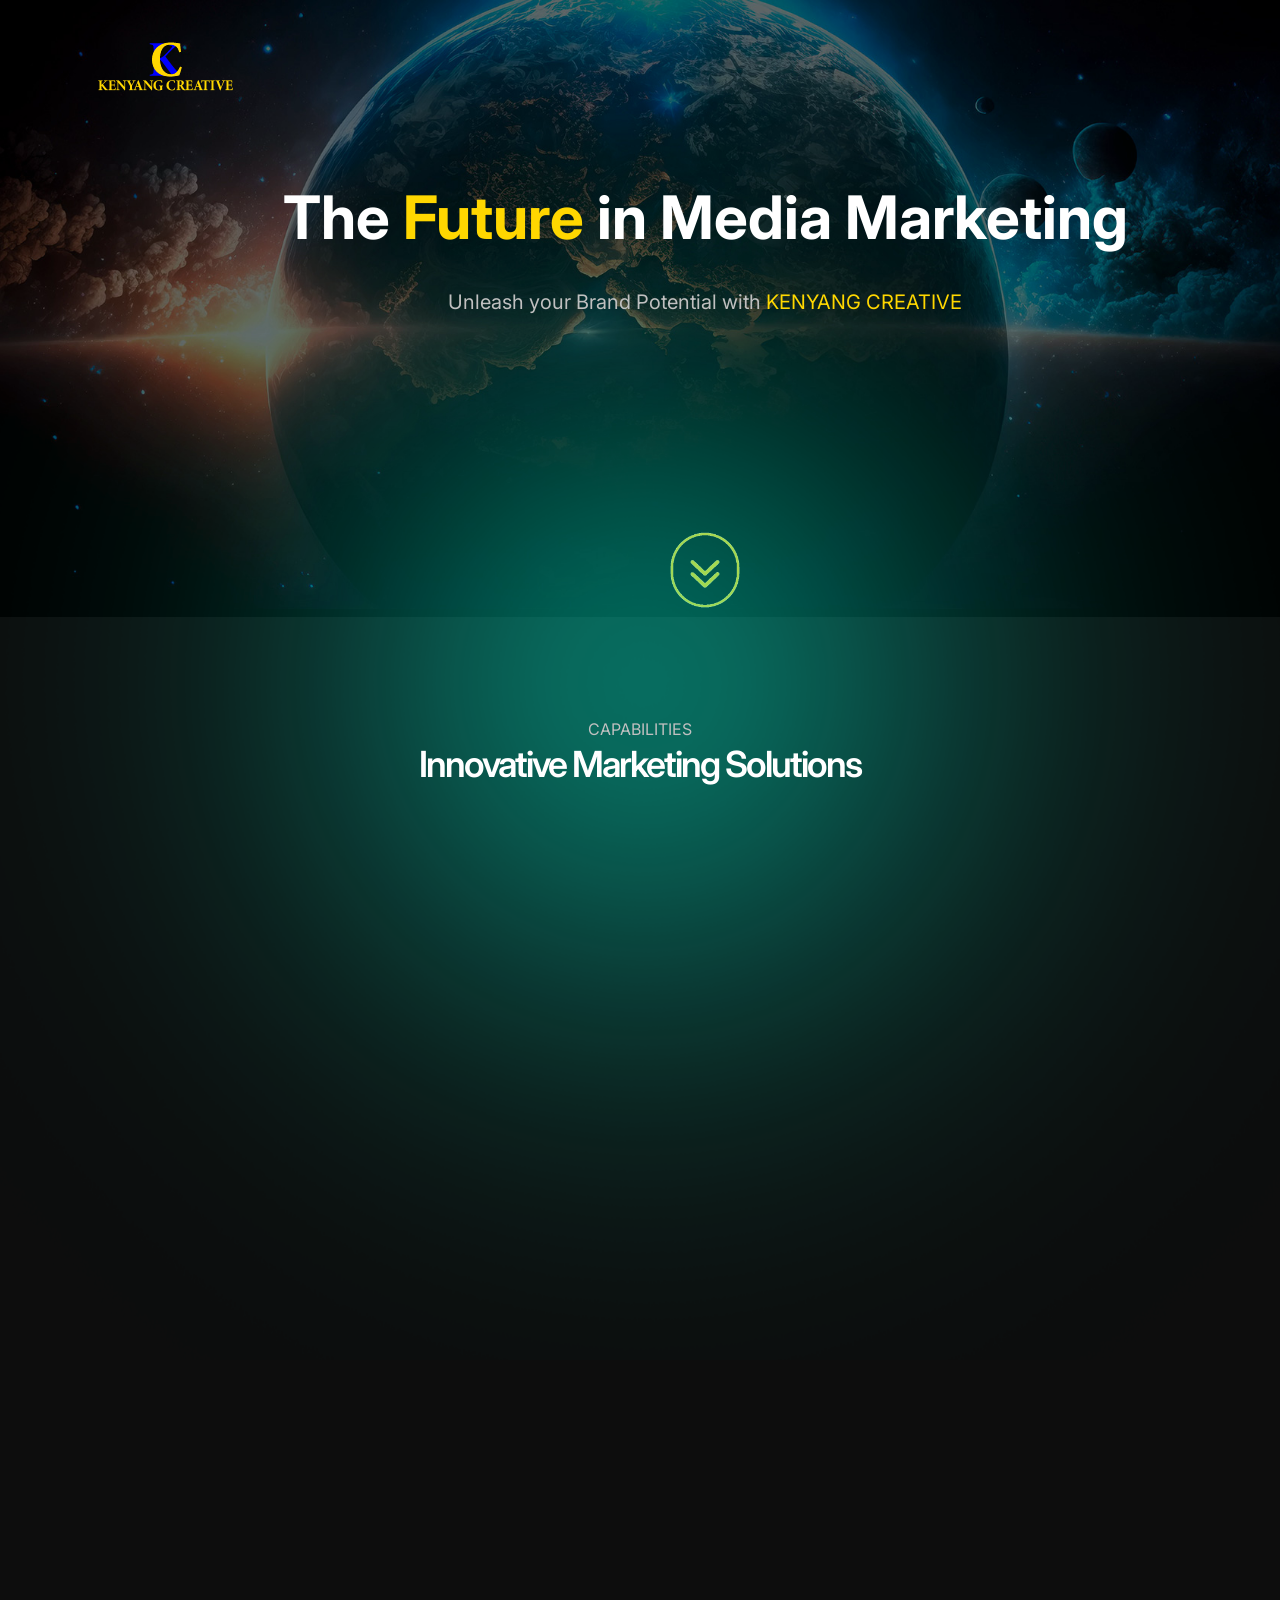
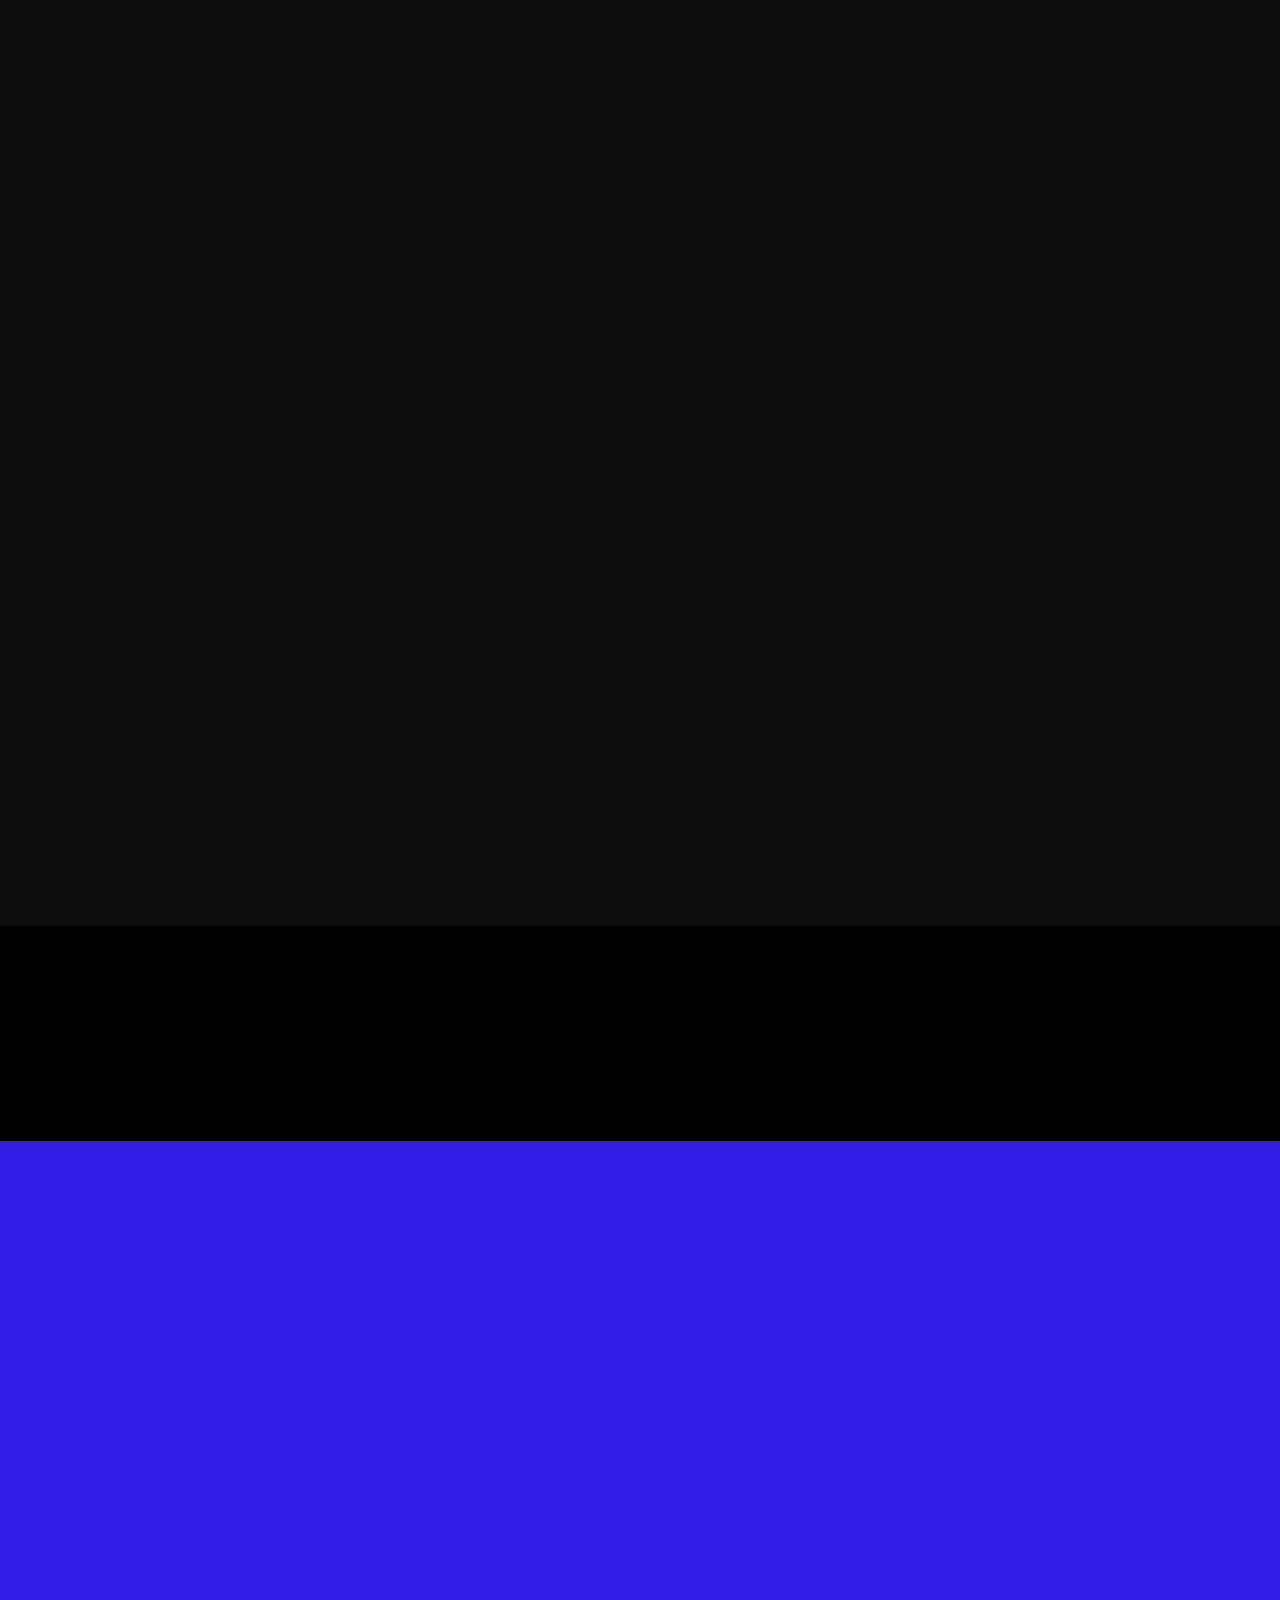
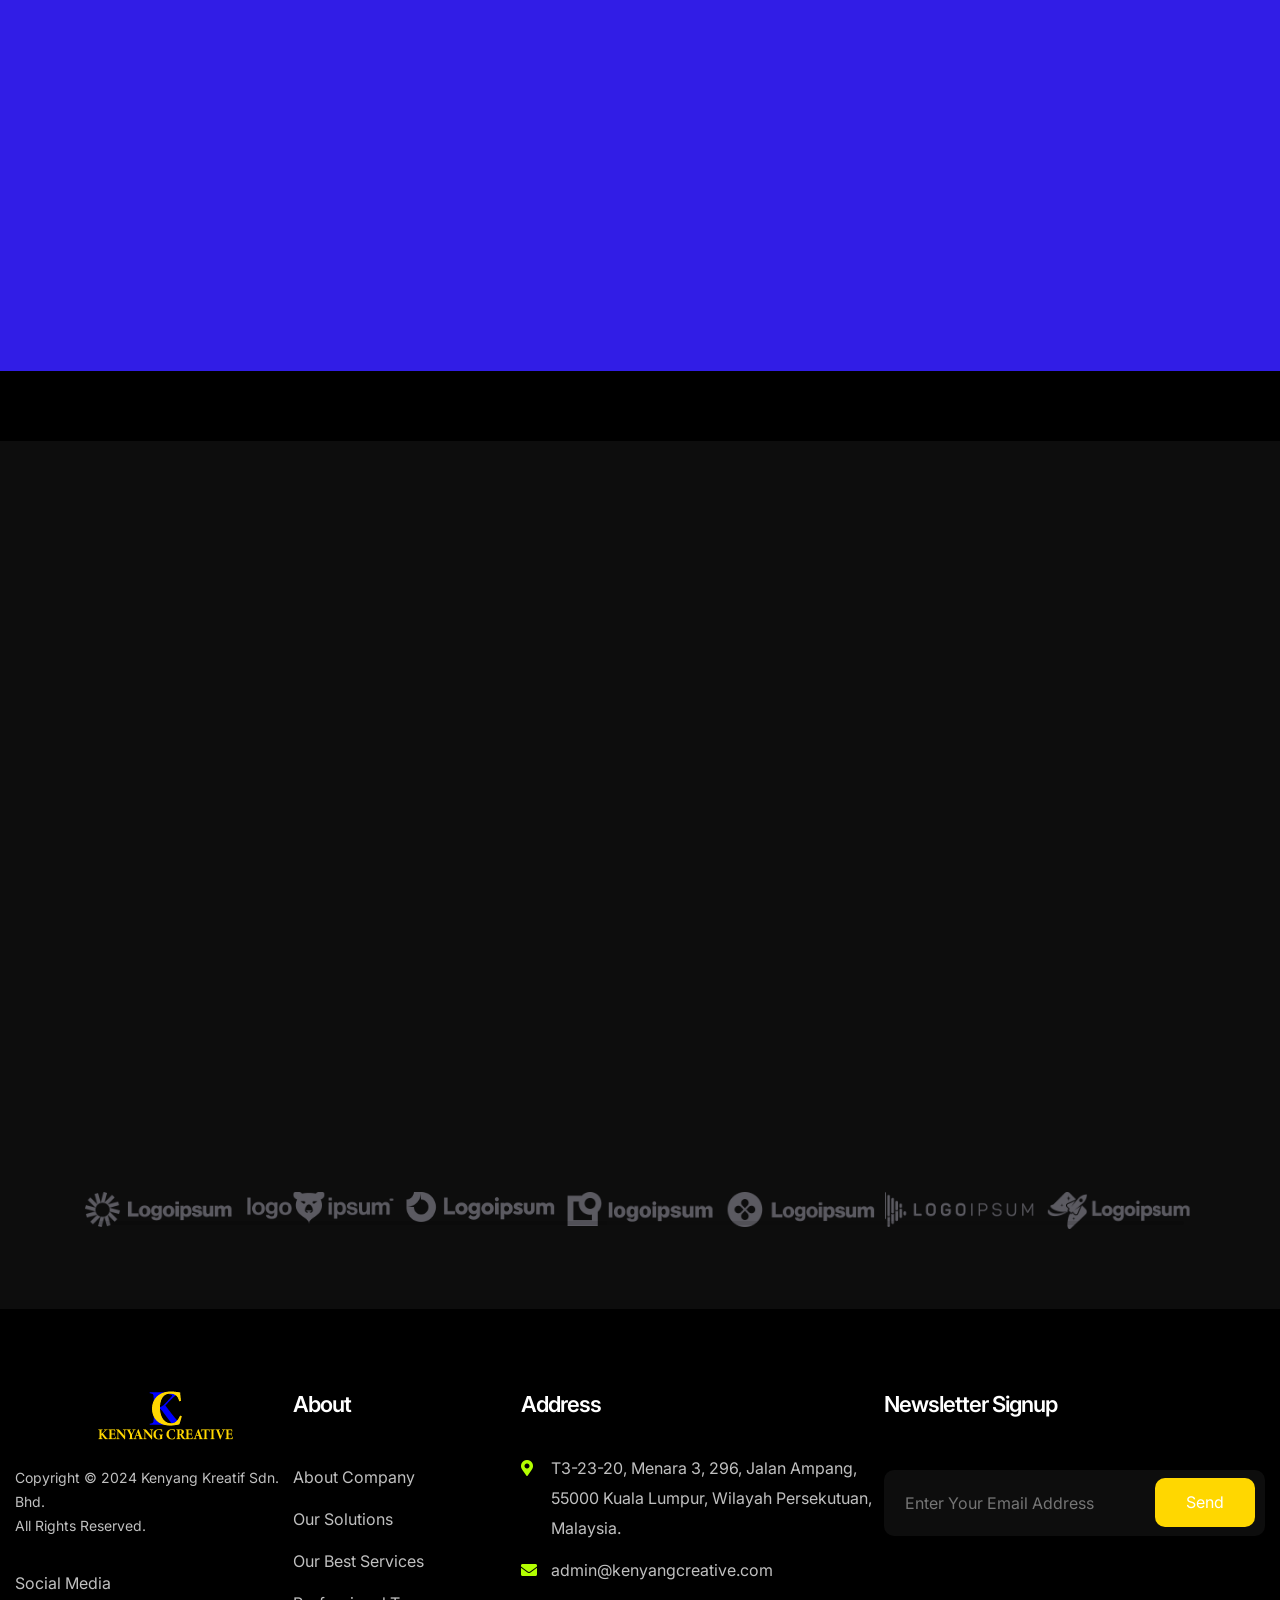
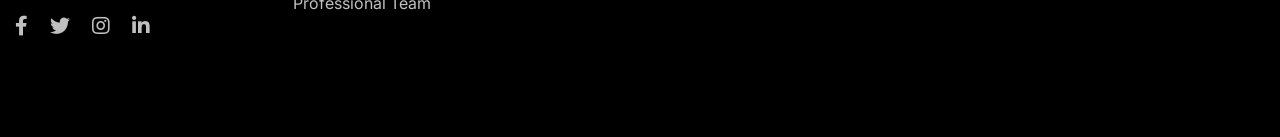
<file: index.html>
<!DOCTYPE html>
<html lang="zxx">

<head>
    <meta charset="UTF-8">
    <meta name="viewport" content="width=device-width, initial-scale=1.0">
    <meta http-equiv="X-UA-Compatible" content="ie=edge">
    <link rel="apple-touch-icon" sizes="57x57" href="assets/images/favicon/apple-icon-57x57.png">
    <link rel="apple-touch-icon" sizes="60x60" href="assets/images/favicon/apple-icon-60x60.png">
    <link rel="apple-touch-icon" sizes="72x72" href="assets/images/favicon/apple-icon-72x72.png">
    <link rel="apple-touch-icon" sizes="76x76" href="assets/images/favicon/apple-icon-76x76.png">
    <link rel="apple-touch-icon" sizes="114x114" href="assets/images/favicon/apple-icon-114x114.png">
    <link rel="apple-touch-icon" sizes="120x120" href="assets/images/favicon/apple-icon-120x120.png">
    <link rel="apple-touch-icon" sizes="144x144" href="assets/images/favicon/apple-icon-144x144.png">
    <link rel="apple-touch-icon" sizes="152x152" href="assets/images/favicon/apple-icon-152x152.png">
    <link rel="apple-touch-icon" sizes="180x180" href="assets/images/favicon/apple-icon-180x180.png">
    <link rel="icon" type="image/png" sizes="192x192"  href="assets/images/favicon/android-icon-192x192.png">
    <link rel="icon" type="image/png" sizes="32x32" href="assets/images/favicon/favicon-32x32.png">
    <link rel="icon" type="image/png" sizes="96x96" href="assets/images/favicon/favicon-96x96.png">
    <link rel="icon" type="image/png" sizes="16x16" href="assets/images/favicon/favicon-16x16.png">
    <title>Kenyang Creative | Home</title>
    <link rel="apple-touch-icon" sizes="57x57" href="assets/images/favicon/apple-icon-57x57.png">
    <link rel="apple-touch-icon" sizes="60x60" href="assets/images/favicon/apple-icon-60x60.png">
    <link rel="apple-touch-icon" sizes="72x72" href="assets/images/favicon/apple-icon-72x72.png">
    <link rel="apple-touch-icon" sizes="76x76" href="assets/images/favicon/apple-icon-76x76.png">
    <link rel="apple-touch-icon" sizes="114x114" href="assets/images/favicon/apple-icon-114x114.png">
    <link rel="apple-touch-icon" sizes="120x120" href="assets/images/favicon/apple-icon-120x120.png">
    <link rel="apple-touch-icon" sizes="144x144" href="assets/images/favicon/apple-icon-144x144.png">
    <link rel="apple-touch-icon" sizes="152x152" href="assets/images/favicon/apple-icon-152x152.png">
    <link rel="apple-touch-icon" sizes="180x180" href="assets/images/favicon/apple-icon-180x180.png">
    <link rel="icon" type="image/png" sizes="192x192"  href="assets/images/favicon/android-icon-192x192.png">
    <link rel="icon" type="image/png" sizes="32x32" href="assets/images/favicon/favicon-32x32.png">
    <link rel="icon" type="image/png" sizes="96x96" href="assets/images/favicon/favicon-96x96.png">
    <link rel="icon" type="image/png" sizes="16x16" href="assets/images/favicon/favicon-16x16.png">
    <link rel="manifest" href="/assets/images/favicon/manifest.json">
    <meta name="msapplication-TileColor" content="#ffffff">
    <meta name="msapplication-TileImage" content="/ms-icon-144x144.png">
    <meta name="theme-color" content="#ffffff">
    <link rel="stylesheet" href="https://use.fontawesome.com/releases/v5.15.4/css/all.css"
        integrity="sha384-DyZ88mC6Up2uqS4h/KRgHuoeGwBcD4Ng9SiP4dIRy0EXTlnuz47vAwmeGwVChigm" crossorigin="anonymous">
    <link rel="stylesheet" href="assets/bootstrap/bootstrap.min.css">
    <link rel="stylesheet" href="assets/css/cdn.jsdelivr.net_npm_swiper@10_swiper-bundle.min.css">
    <link rel="stylesheet" href="assets/css/owl.carousel.min.css">
    <link rel="stylesheet" href="assets/css/owl.theme.default.min.css">
    <link rel="stylesheet" href="assets/css/aos.css">
    <link rel="stylesheet" href="assets/css/superclasses.css">
    <link rel="stylesheet" href="assets/css/style.css">
    <link rel="stylesheet" href="assets/css/mobile.css">
</head>

<body>
    <!-- Preloader -->
    <div class="loader-mask">
        <div class="loader">
            <div></div>
            <div></div>
        </div>
    </div>
    <!-- Preloader -->
    <!-- navbar section -->
    <div class="navbar-main-sec w-100 float-left index-page-navbar">
        <div class="wrapper">
            <nav class="navbar navbar-expand-lg navbar-light p-0">
                <a class="navbar-brand limited-size" href="index.html" >
                    <img src="assets/images/KC-logo.png" alt="KC-logo">
                </a>
                <button class="navbar-toggler collapsed" type="button" data-toggle="collapse"
                    data-target="#navbarToggle" aria-controls="navbarToggle" aria-expanded="false"
                    aria-label="Toggle navigation">
                    <span class="navbar-toggler-icon"></span>
                    <span class="navbar-toggler-icon"></span>
                    <span class="navbar-toggler-icon"></span>
                </button>
                <div class="collapse navbar-collapse" id="navbarToggle">
                    <ul class="navbar-nav mr-auto my-2 my-lg-0">
                        <!--<li class="nav-item">
                            <a class="nav-link" href="index.html">Home</a>
                                <!-- <a class="dropdown-item" href="index01.html"><i class="fas fa-angle-right"></i> Home2</a> 
                                <a class="dropdown-item" href="index02.html"><i class="fas fa-angle-right"></i> Home3</a> 
                            </div> -->
                          <!--</li>
                        <li class="nav-item dropdown">
                            <a class="nav-link dropdown-toggle" href="#" id="navbarDropdown" role="button" data-toggle="dropdown" aria-haspopup="true" aria-expanded="false">
                              Pages
                            </a>
                            <div class="dropdown-menu" aria-labelledby="navbarDropdown">
                              <a class="dropdown-item" href="faq.html"><i class="fas fa-angle-right"></i> Faq</a>
                              <a class="dropdown-item" href="about.html"><i class="fas fa-angle-right"></i> About</a>
                              <a class="dropdown-item" href="pricing.html"><i class="fas fa-angle-right"></i> Pricing</a>
                            </div>
                        </li>
                        <li class="nav-item dropdown">
                            <a class="nav-link dropdown-toggle" href="javascript:void(0)" id="navbarDropdown2" role="button" data-toggle="dropdown" aria-haspopup="true" aria-expanded="false">
                             Blog
                            </a>
                            <div class="dropdown-menu" aria-labelledby="navbarDropdown2">
                              <a class="dropdown-item" href="single-blog.html"><i class="fas fa-angle-right"></i> single-blog</a>
                              <a class="dropdown-item" href="four-column.html"><i class="fas fa-angle-right"></i> four-column</a>
                              <a class="dropdown-item" href="one-column.html"><i class="fas fa-angle-right"></i> one-column</a>
                              <a class="dropdown-item" href="load-more.html"><i class="fas fa-angle-right"></i> load-more</a>
                              <a class="dropdown-item" href="six-colum-full-wide.html"><i class="fas fa-angle-right"></i> six-colum-full-wide</a>
                              <a class="dropdown-item" href="three-column.html"><i class="fas fa-angle-right"></i> three-column</a>
                              <a class="dropdown-item" href="three-colum-sidbar.html"><i class="fas fa-angle-right"></i> three-colum-sidbar</a>
                              <a class="dropdown-item" href="two-column.html"><i class="fas fa-angle-right"></i> two-column</a>
                            </div>
                          </li>
                        <li class="nav-item">
                            <a class="nav-link" href="service.html">Service</a>
                        </li>
                        <li class="nav-item">
                            <a class="nav-link" href="contact.html">Contact</a>
                        </li>
                    </ul> 
                    <form class="d-flex">
                        <ul class="mb-0 list-unstyled d-flex align-items-center navbar-right-box">
                            <li><a href="#"><i class="fas fa-search"></i></a></li>
                            <li>
                                <button class="login-btn" type="submit">
                                    <img src="assets/images/lock-icon.png" alt="lock-icon"> Login</button>
                            </li>
                        </ul> 
                    </form> -->
                </div>
            </nav>
        </div>
    </div>
    <!-- navbar section -->
    <!-- banner section -->
    <section class="banner-sec w-100 float-left bg-light-black">
        <div class="wrapper2">
            <div class="banner-left-sec">
                <h1 data-aos="fade-up" data-aos-duration="600">The <span>Future </span>in Media Marketing</h1>
                <p data-aos="fade-up" data-aos-duration="600">Unleash your Brand Potential with <span>KENYANG CREATIVE</span> </p> 
                <!-- <div class="generic-btn" data-aos="fade-up" data-aos-duration="600">
                    <a href="about.html">Get Started</a>  <!-- Get Started button --> 
                    <div class="arrow-down" style="margin-top: 200px">
                        <a href="#CAPABILITIES">
                            <img width="100" height="100" src="assets/videos/Arrow-Down.gif" alt="Scroll Down">
                        </a>
                    </div>
                </div> 
            </div> 
        </div> 
        <div class="social-box">
            <ul class="mb-0 list-unstyled">
                <li><a href="#" title="Shopping Cart"><i class="fas fa-image"></i></a></li>
                <li><a href="#" title="Gallery"><i class="fas fa-shopping-cart"></i></a></li>
                <li><a href="#" title="Comments"><i class="fas fa-comment-alt"></i></a></li>
            </ul>
        </div>
    </section>
    <!-- banner section -->
    <!-- collection section -->
    <section id="CAPABILITIES" class="collection-section w-100 float-left padding-bottom padding-top bg-light-black">
        <div class="wrapper2">
            <div class="generic-title text-center">
                <div style="margin-top: 20px;"></div>
                <span data-aos="fade-up" data-aos-duration="600">CAPABILITIES</span> 
                <h2 data-aos="fade-up" data-aos-duration="600">Innovative Marketing Solutions</h2> 
            </div>
            <div class="collection-inner-sec">
                <div class="row">
                    <div class="col-lg-3 col-md-6 col-sm-6" data-aos="fade-up" data-aos-duration="600">
                        <div class="collection-box bg-dark-black">
                            <figure>
                                <img src="assets/images/content-management.png" alt="collection-img1">
                            </figure>
                            <h4>Content Management</h4>
                            <p>We manage content creators on multiple platforms for your brand wide expansion.</p>
                            <!-- <a href="service.html"><i class="fas fa-arrow-right"></i></a> -->
                        </div>
                    </div>
                    <div class="col-lg-3 col-md-6 col-sm-6" data-aos="fade-up" data-aos-duration="600">
                        <div class="collection-box bg-dark-black">
                            <figure>
                                <img src="assets/images/savvy-endorsement.png" alt="collection-img2">
                            </figure>
                            <h4>Savvy Endorsement</h4>
                            <p>We actively partner with key influencers to enhanced brand credibility and visibility.</p>
                            <!-- <a href="service.html"><i class="fas fa-arrow-right"></i></a> -->
                        </div>
                    </div>
                    <div class="col-lg-3 col-md-6 col-sm-6" data-aos="fade-up" data-aos-duration="600">
                        <div class="collection-box bg-dark-black">
                            <figure>
                                <img src="assets/images/extensive-campaigns.png" alt="collection-img3">
                            </figure>
                            <h4>Extensive Campaigns</h4>
                            <p>We create campaigns aligned with your brand vision, driving growth.</p>
                            <!-- <a href="service.html"><i class="fas fa-arrow-right"></i></a> -->
                        </div>
                    </div>
                    <div class="col-lg-3 col-md-6 col-sm-6" data-aos="fade-up" data-aos-duration="600">
                        <div class="collection-box bg-dark-black">
                            <figure>
                                <img src="assets/images/e-commerce.png" alt="collection-img4">
                            </figure>
                            <h4>E-Commerce</h4>
                            <p>Stay tuned for updates for our dynamic, innovative online seller team.</p>
                            <!-- <a href="service.html"><i class="fas fa-arrow-right"></i></a> -->
                        </div>
                    </div>
                </div>
            </div>
        </div>
    </section>
    <!-- collection section -->
    <!-- about section -->
    <section class="about-main-sec w-100 float-left padding-top padding-bottom bg-light-black">
        <div class="wrapper2">
            <div class="row">
                <div class="col-lg-6">
                    <figure class="mb-0" data-aos="fade-up" data-aos-duration="600">
                        <img src="assets/images/About-home-img.png" alt="about-img">
                    </figure>
                </div>
                <div class="col-lg-6 d-flex align-items-center justify-content-left justify-content-center">
                    <div class="about-details-box">
                        <div class="generic-title">
                            <span data-aos="fade-up" data-aos-duration="600">ABOUT US</span>
                            <h2 class="mb-0" data-aos="fade-up" data-aos-duration="600">Multifaceted Digital Marketing Mastery</h2>
                        </div>
                        <p data-aos="fade-up" data-aos-duration="600">Our expertise extends across diverse platforms, including Facebook, Instagram, TikTok, and YouTube. We strategically endorse your products through content creators, and our proficiency in online product selling ensures your success. Additionally, our holistic campaign management engages your audience effectively, all while staying within budget constraints.</p>
                        <div class="generic-btn" data-aos="fade-up" data-aos-duration="600">
                            <a href="about.html">About us</a>
                        </div>
                    </div>
                </div>
            </div>
        </div>
    </section>
    <!-- about section-->
    <!-- services section -->
    <section class="service-slider-sec w-100 float-left padding-top padding-bottom bg-light-black">
        <div class="generic-title text-center">
            <span data-aos="fade-up" data-aos-duration="600">Projects</span>
            <h2 data-aos="fade-up" data-aos-duration="600">Our Past Projects</h2>
        </div>
        <div class="service-slider-box" data-aos="fade-up" data-aos-duration="600">
            <div id="owlsliderone" class="owl-carousel owl-theme">
                <div class="service-item">
                    <figure class="mb-0">
                        <img src="assets/images/livestream-img.png" alt="Livestream">
                            <figcaption>
                                <h4>Livestream</h4>
                                <p>Project collaboration with KitKat</p>
                            </figcaption>
                    </figure>
                </div>
                <div class="service-item">
                    <figure class="mb-0">
                        <img src="assets/images/photoshoot-img.png" alt="Photoshoot">
                            <figcaption>
                                <h4>Photoshoot</h4>
                                <p>Project collaboration with Call of Duty® : Mobile</p>
                            </figcaption>
                    </figure>
                </div>
                <div class="service-item">
                    <figure class="mb-0">
                        <img src="assets/images/unboxing-video-img.png" alt="Unboxing">
                            <figcaption>
                                <h4>Unboxing Video</h4>
                                <p>Project collaboration with TP-Link</p>
                            </figcaption>
                    </figure>
                </div>
                <div class="service-item">
                    <figure class="mb-0">
                        <img src="assets/images/videoshoot-img.png" alt="Ads video">
                            <figcaption>
                                <h4> <span>Advertisement Video</span> </h4>
                                <p>Project collaboration with Famous Financial Institutions</p>
                            </figcaption>
                    </figure>
                </div>
                <div class="service-item">
                    <figure class="mb-0">
                        <img src="assets/images/yoodo-img.png" alt="Ads video">
                            <figcaption>
                                <h4>Campaigns</h4>
                                <p>Project collaboration with Yoodo</p>
                            </figcaption>
                    </figure>
                </div>
            </div>
        </div>
    </section>
    <!-- services section -->
    <!-- gallery section -->
    <!-- <section class="gallery-section w-100 float-left padding-top padding-bottom bg-light-black">
        <div class="generic-title text-center">
            <span data-aos="fade-up" data-aos-duration="600">HUGE GALLARY</span>
            <h2 data-aos="fade-up" data-aos-duration="600">AI-Powered Design</h2>
        </div>
        <div class="tabset mb-0" data-aos="fade-up" data-aos-duration="600">
            <!-- Tab 1 --> <!--
            <input type="radio" name="tabset" id="tab1" aria-controls="art" checked>
            <label for="tab1">Art Direction</label>
            <!-- Tab 2 --> <!--
            <input type="radio" name="tabset" id="tab2" aria-controls="illustration">
            <label for="tab2">Illustration</label>
            <!-- Tab 3 --> <!--
            <input type="radio" name="tabset" id="tab3" aria-controls="design">
            <label for="tab3">Design</label>
            <!-- Tab 4 --> <!--
            <input type="radio" name="tabset" id="tab4" aria-controls="creative">
            <label for="tab4">Creative</label>

            <div class="tab-panels" data-aos="fade-up" data-aos-duration="600">
                <div id="art" class="tab-panel gallery-images-box pb-0">
                    <div class="gallery-container w-1 h-2">
                        <div class="gallery-item">
                            <div class="images"><img src="assets/images/gallery-img1.png" alt="gallery-img1">
                            </div>
                        </div>
                    </div>
                    <div class="gallery-container w-1 h-2">
                        <div class="gallery-item">
                            <div class="images"><img src="assets/images/gallery-img2.png" alt="gallery-img2">
                            </div>
                        </div>
                    </div>
                    <div class="gallery-container w-1 h-4">
                        <div class="gallery-item">
                            <div class="images"><img src="assets/images/gallery-img3.png" alt="gallery-img3">
                            </div>
                        </div>
                    </div>
                    <div class="gallery-container w-1 h-2">
                        <div class="gallery-item">
                            <div class="images"><img src="assets/images/gallery-img4.png" alt="gallery-img4">
                            </div>
                        </div>
                    </div>
                    <div class="gallery-container w-1 h-2">
                        <div class="gallery-item">
                            <div class="images"><img src="assets/images/gallery-img5.png" alt="gallery-img5">
                            </div>
                        </div>
                    </div>
                    <div class="gallery-container w-1 h-2">
                        <div class="gallery-item">
                            <div class="images"><img src="assets/images/gallery-img6.png" alt="gallery-img6">
                            </div>
                        </div>
                    </div>
                    <div class="gallery-container w-1 h-2">
                        <div class="gallery-item">
                            <div class="images"><img src="assets/images/gallery-img7.png" alt="gallery-img7">
                            </div>
                        </div>
                    </div>
                    <div class="gallery-container w-1 h-2">
                        <div class="gallery-item">
                            <div class="images"><img src="assets/images/gallery-img8.png" alt="gallery-img8">
                            </div>
                        </div>
                    </div>
                    <div class="gallery-container w-1 h-2">
                        <div class="gallery-item">
                            <div class="images"><img src="assets/images/gallery-img9.png" alt="gallery-img9">
                            </div>
                        </div>
                    </div>
                </div>
                <div id="illustration" class="tab-panel gallery-second-tab">
                    <div class="gallery-container w-1 h-2">
                        <div class="gallery-item">
                            <div class="images"><img src="assets/images/gallery-img1.png" alt="gallery-img1">
                            </div>
                        </div>
                    </div>
                    <div class="gallery-container w-1 h-2">
                        <div class="gallery-item">
                            <div class="images"><img src="assets/images/gallery-img2.png" alt="gallery-img2">
                            </div>
                        </div>
                    </div>
                    <div class="gallery-container w-1 h-2">
                        <div class="gallery-item">
                            <div class="images"><img src="assets/images/gallery-img4.png" alt="gallery-img4">
                            </div>
                        </div>
                    </div>
                    <div class="gallery-container w-1 h-2">
                        <div class="gallery-item">
                            <div class="images"><img src="assets/images/gallery-img5.png" alt="gallery-img5">
                            </div>
                        </div>
                    </div>
                </div>
                <div id="design" class="tab-panel gallery-third-tab">
                    <div class="gallery-container w-1 h-2">
                        <div class="gallery-item">
                            <div class="images"><img src="assets/images/gallery-img6.png" alt="gallery-img6">
                            </div>
                        </div>
                    </div>
                    <div class="gallery-container w-1 h-2">
                        <div class="gallery-item">
                            <div class="images"><img src="assets/images/gallery-img7.png" alt="gallery-img7">
                            </div>
                        </div>
                    </div>
                    <div class="gallery-container w-1 h-2">
                        <div class="gallery-item">
                            <div class="images"><img src="assets/images/gallery-img8.png" alt="gallery-img8">
                            </div>
                        </div>
                    </div>
                    <div class="gallery-container w-1 h-2">
                        <div class="gallery-item">
                            <div class="images"><img src="assets/images/gallery-img9.png" alt="gallery-img9">
                            </div>
                        </div>
                    </div>
                </div>
                <div id="creative" class="tab-panel gallery-fourth-tab">
                    <div class="gallery-container w-1 h-2">
                        <div class="gallery-item">
                            <div class="images"><img src="assets/images/gallery-img9.png" alt="gallery-img9"></div>
                        </div>
                    </div>
                    <div class="gallery-container w-1 h-2">
                        <div class="gallery-item">
                            <div class="images"><img src="assets/images/gallery-img4.png" alt="gallery-img4">
                            </div>
                        </div>
                    </div>
                    <div class="gallery-container w-1 h-2">
                        <div class="gallery-item">
                            <div class="images"><img src="assets/images/gallery-img2.png" alt="gallery-img2">
                            </div>
                        </div>
                    </div>
                    <div class="gallery-container w-1 h-2">
                        <div class="gallery-item">
                            <div class="images"><img src="assets/images/gallery-img6.png" alt="gallery-img6">
                            </div>
                        </div>
                    </div>
                </div>
            </div>

        </div>
    </section>
    <!-- gallery section-->
    <!-- plans section-->
    <section class="plans-section w-100 float-left padding-top padding-bottom bg-light-black">
        <div class="wrapper3">
            <div class="generic-title text-center">
                <span data-aos="fade-up" data-aos-duration="600">SERVICES</span>
                <h2 data-aos="fade-up" data-aos-duration="600">Solutions Tailored For You</h2>
            </div>
            <div class="row">
                <div class="outer-area col-lg-3 col-md-6 mb-3" data-aos="fade-up" data-aos-duration="600">
                    <div class="plan-box photoshoot-plan text-center bg-dark-black">
                        <h3>Photoshoot</h3>
                        <p class="plan-txt">Capture Every Dime, One Click at a Time</p>
                        <p>Starting at:</p>
                        <div class="price position-relative">
                            <span>RM</span>2,000
                        </div>
                        <div class="w-100 float-left">
                            <ul class="text-left list-unstyled">
                                <li><i class="fas fa-check"></i> Hi-Res Pictures</li>
                                <li><i class="fas fa-check"></i> In-door or Outdoor</li>
                                <li><i class="fas fa-check"></i> Editing included</li>
                            </ul>
                        </div>
                        <div class="generic-btn">
                            <a href="pricing.html">Get Started</a>
                        </div>
                    </div>
                </div>
                <div class="col-lg-3 col-md-6 mb-3" data-aos="fade-up" data-aos-duration="600">
                    <div class="plan-box videoshoot-plan text-center bg-dark-black">
                        <h3>Videoshoot</h3>
                        <p class="plan-txt">Bringing Your Visions to Life on Screen</p>
                        <p>Starting at:</p>
                        <div class="price position-relative">
                            <span>RM</span>2,500
                        </div>
                        <div class="w-100 float-left">
                            <ul class="text-left list-unstyled">
                                <li><i class="fas fa-check"></i> 4K Video</li>
                                <li><i class="fas fa-check"></i> Full Guidance</li>
                                <li><i class="fas fa-check"></i> Editing Included</li>
                            </ul>
                        </div>
                        <div class="generic-btn">
                            <a href="pricing.html">Get Started</a>
                        </div>
                    </div>
                </div>
                <div class="col-lg-3 col-md-6 mb-3" data-aos="fade-up" data-aos-duration="600">
                    <div class="plan-box talent-management-plan text-center bg-dark-black">
                        <h3>Influencers</h3>
                        <p class="plan-txt">Connecting Brands with Influential Voices</p>
                        <p>Starting at:</p>
                        <div class="price position-relative">
                            <span>RM</span>1,000
                        </div>
                        <div class="w-100 float-left">
                            <ul class="text-left list-unstyled">
                                <li><i class="fas fa-check"></i> Multiple Platforms</li>
                                <li><i class="fas fa-check"></i> Multiple Posting Type</li>
                                <li><i class="fas fa-check"></i> Minimum of 100K Followers</li>
                            </ul>
                        </div>
                        <div class="generic-btn">
                            <a href="pricing.html">Get Started</a>
                        </div>
                    </div>
                </div>
                <div class="col-lg-3 col-md-6 mb-3" data-aos="fade-up" data-aos-duration="600">
                    <div class="plan-box combo-package-plan text-center bg-dark-black">
                        <h3>Combo</h3>
                        <p class="plan-txt">All-In-One Creative Collaboration Suite</p>
                        <!-- <p>Starting at:</p>
                        <div class="price position-relative">
                            <span>RM</span>1,000
                        </div> -->
                        <div class="w-100 float-left">
                            <ul class="text-left list-unstyled">
                                <li><i class="fas fa-check"></i> Comprehensive Service Bundle</li>
                                <li><i class="fas fa-check"></i> Streamlined Storytelling</li>
                                <li><i class="fas fa-check"></i> End-to-End Marketing Solution</li>
                                <li><i class="fas fa-check"></i> Customized Content Creation</li>
                                <li><i class="fas fa-check"></i> Strategic Talent Alignment</li>
                                <li><i class="fas fa-check"></i> Cost-Efficiency</li>
                                <li><i class="fas fa-check"></i> One-Stop Marketing Partner</li>
                            </ul>
                        </div>
                        <div class="generic-btn">
                            <a href="pricing.html">Get A Quote</a>
                        </div>
                    </div>
                </div>
            </div>
            <div class="generic-btn d-flex justify-content-center other-services-btn" data-aos="fade-up" data-aos-duration="600">
                <a href="service.html">Other Services</a>
            </div>
        </div>
    </section>
    <!-- video section-->
    <!-- <div class="video-sec w-100 float-left" data-aos="fade-up" data-aos-duration="600">
        <div class="box-video">
            <div class="bg-video">
                <div class="bt-play"></div>
            </div>
            <div class="video-container">
                <iframe width="590" height="332" src="https://www.youtube.com/embed/qIjZqxqDTNM?rel=0&amp;showinfo=0"></iframe>
            </div>
        </div>
    </div> -->
    <!-- video section--> 
    <!-- slider section-->
    <section class="reviews-section w-100 float-left padding-top padding-bottom bg-light-black" data-aos="fade-up" data-aos-duration="600">
        <div class="wrapper2">
            <div id="owlslider" class="owl-carousel owl-theme">
                <div class="item">
                    <div class="profile-box bg-dark-black">
                        <p>Nemo enim ipsam voluptatem quia voluptas sit as
                            pernatur iaut odite aut fugit, sed quia consequunt ur magni dolores eos qui ratione
                            voluptatem sequi dolor porro quisquam nesciunt.</p>
                        <figure>
                            <img src="assets/images/engineer-img1.png" alt="engineer-img1">
                        </figure>
                        <h4>John Michael</h4>
                        <span>Engineer</span>
                    </div>
                </div>
                <div class="item">
                    <div class="profile-box bg-dark-black">
                        <p>Duis aute irure dolor in reprehenderit in voluptate esse cillum dolore fugiat nulla pariatur.
                            Excepteur sint occaecat cupidatat non proident, sunt in culpa officia deserunt mollit anim
                            laborum.</p>
                        <figure>
                            <img src="assets/images/engineer-img2.png" alt="engineer-img12">
                        </figure>
                        <h4>Rizwan Joseph</h4>
                        <span>UI/UX Engineer</span>
                    </div>
                </div>
                <div class="item">
                    <div class="profile-box bg-dark-black">
                        <p>Nemo enim ipsam voluptatem quia voluptas sit as
                            pernatur iaut odite aut fugit, sed quia consequunt ur magni dolores eos qui ratione
                            voluptatem sequi dolor porro quisquam nesciunt.</p>
                        <figure>
                            <img src="assets/images/engineer-img1.png" alt="engineer-img1">
                        </figure>
                        <h4>John Michael</h4>
                        <span>Engineer</span>
                    </div>
                </div>
                <div class="item">
                    <div class="profile-box bg-dark-black">
                        <p>Duis aute irure dolor in reprehenderit in voluptate esse cillum dolore fugiat nulla pariatur.
                            Excepteur sint occaecat cupidatat non proident, sunt in culpa officia deserunt mollit anim
                            laborum.</p>
                        <figure>
                            <img src="assets/images/engineer-img2.png" alt="engineer-img12">
                        </figure>
                        <h4>Rizwan Joseph</h4>
                        <span>UI/UX Engineer</span>
                    </div>
                </div>
                <div class="item">
                    <div class="profile-box bg-dark-black">
                        <p>Nemo enim ipsam voluptatem quia voluptas sit as
                            pernatur iaut odite aut fugit, sed quia consequunt ur magni dolores eos qui ratione
                            voluptatem sequi dolor porro quisquam nesciunt.</p>
                        <figure>
                            <img src="assets/images/engineer-img1.png" alt="engineer-img1">
                        </figure>
                        <h4>John Michael</h4>
                        <span>Engineer</span>
                    </div>
                </div>
                <div class="item">
                    <div class="profile-box bg-dark-black">
                        <p>Duis aute irure dolor in reprehenderit in voluptate esse cillum dolore fugiat nulla pariatur.
                            Excepteur sint occaecat cupidatat non proident, sunt in culpa officia deserunt mollit anim
                            laborum.</p>
                        <figure>
                            <img src="assets/images/engineer-img2.png" alt="engineer-img12">
                        </figure>
                        <h4>Rizwan Joseph</h4>
                        <span>UI/UX Engineer</span>
                    </div>
                </div>
                <div class="item">
                    <div class="profile-box bg-dark-black">
                        <p>Nemo enim ipsam voluptatem quia voluptas sit as
                            pernatur iaut odite aut fugit, sed quia consequunt ur magni dolores eos qui ratione
                            voluptatem sequi dolor porro quisquam nesciunt.</p>
                        <figure>
                            <img src="assets/images/engineer-img1.png" alt="engineer-img1">
                        </figure>
                        <h4>John Michael</h4>
                        <span>Engineer</span>
                    </div>
                </div>
                <div class="item">
                    <div class="profile-box bg-dark-black">
                        <p>Duis aute irure dolor in reprehenderit in voluptate esse cillum dolore fugiat nulla pariatur.
                            Excepteur sint occaecat cupidatat non proident, sunt in culpa officia deserunt mollit anim
                            laborum.</p>
                        <figure>
                            <img src="assets/images/engineer-img2.png" alt="engineer-img12">
                        </figure>
                        <h4>Rizwan Joseph</h4>
                        <span>UI/UX Engineer</span>
                    </div>
                </div>
            </div>
        </div>
    </section>
    <!-- slider section-->
    <!-- logos section-->
    <div class="w-100 float-left padding-top padding-bottom bg-light-black logo-slider">
        <div class="swiper">
            <!-- Additional required wrapper -->
            <div class="swiper-wrapper">
                <!-- Slides -->
                <div class="swiper-slide">
                    <figure class="mb-0">
                        <img src="assets/images/sponser1.png" alt="sponser1">
                    </figure>
                </div>
                <div class="swiper-slide">
                    <figure class="mb-0">
                        <img src="assets/images/sponser2.png" alt="sponser2">
                    </figure>
                </div>
                <div class="swiper-slide">
                    <figure class="mb-0">
                        <img src="assets/images/sponser3.png" alt="sponser3">
                    </figure>
                </div>
                <div class="swiper-slide">
                    <figure class="mb-0">
                        <img src="assets/images/sponser4.png" alt="sponser4">
                    </figure>
                </div>
                <div class="swiper-slide">
                    <figure class="mb-0">
                        <img src="assets/images/sponser5.png" alt="sponser5">
                    </figure>
                </div>
                <div class="swiper-slide">
                    <figure class="mb-0">
                        <img src="assets/images/sponser6.png" alt="sponser6">
                    </figure>
                </div>
                <div class="swiper-slide">
                    <figure class="mb-0">
                        <img src="assets/images/sponser7.png" alt="sponser7">
                    </figure>
                </div>
                <div class="swiper-slide">
                    <figure class="mb-0">
                        <img src="assets/images/sponser1.png" alt="sponser1">
                    </figure>
                </div>
                <div class="swiper-slide">
                    <figure class="mb-0">
                        <img src="assets/images/sponser2.png" alt="sponser2">
                    </figure>
                </div>
                <div class="swiper-slide">
                    <figure class="mb-0">
                        <img src="assets/images/sponser3.png" alt="sponser3">
                    </figure>
                </div>
                <div class="swiper-slide">
                    <figure class="mb-0">
                        <img src="assets/images/sponser4.png" alt="sponser4">
                    </figure>
                </div>
                <div class="swiper-slide">
                    <figure class="mb-0">
                        <img src="assets/images/sponser5.png" alt="sponser5">
                    </figure>
                </div>
                <div class="swiper-slide">
                    <figure class="mb-0">
                        <img src="assets/images/sponser6.png" alt="sponser6">
                    </figure>
                </div>
                <div class="swiper-slide">
                    <figure class="mb-0">
                        <img src="assets/images/sponser7.png" alt="sponser7">
                    </figure>
                </div>
            </div>
            
            <!-- If we need scrollbar -->
            
            <div class="swiper-scrollbar"></div>
            </div>
    </div>
    <!-- logos section-->

    <!-- Slider main container -->
    <!-- blogs section-->
    <!--<section class="blogs-section w-100 float-left padding-top padding-bottom bg-light-black">
        <div class="wrapper2">
            <div class="generic-title text-center">
                <span data-aos="fade-up" data-aos-duration="600">LATEST POSTS</span>
                <h2 data-aos="fade-up" data-aos-duration="600">News & Articles</h2>
            </div>
            <div class="row">
                <div class="col-lg-4 col-md-4" data-aos="fade-up" data-aos-duration="600">
                    <div class="blog-inner-box bg-dark-black">
                        <figure class="mb-0">
                            <img src="assets/images/blog-img1.png" alt="blog-img1">
                        </figure>
                        <div class="blog-text-con">
                            <ul class="list-unstyled">
                                <li class="d-inline-block">
                                    <figure class="mb-0">
                                        <img src="assets/images/blog-profile-img.png" alt="blog-profile-img">
                                    </figure>
                                </li>
                                <li class="d-inline-block"><span>Caroline Forsey</span></li>
                            </ul>
                            <a href="single-blog.html">
                                <h4>The Top Benefits of AI for Marketers, State of AI Data</h4>
                            </a>
                            <div class="posted-details">
                                <ul class="list-unstyled mb-0">
                                    <li class="d-inline-block"><i class="fas fa-calendar-alt"></i> June 25, 2023</li>
                                    <li class="d-inline-block mr-0"><i class="fas fa-comments"></i> 0 Comments</li>
                                </ul>
                            </div>
                        </div>
                    </div>
                </div>
                <div class="col-lg-4 col-md-4" data-aos="fade-up" data-aos-duration="600">
                    <div class="blog-inner-box bg-dark-black">
                        <figure class="mb-0">
                            <img src="assets/images/blog-img2.png" alt="blog-img2">
                        </figure>
                        <div class="blog-text-con">
                            <ul class="list-unstyled">
                                <li class="d-inline-block">
                                    <figure class="mb-0">
                                        <img src="assets/images/blog-profile-img.png" alt="blog-profile-img">
                                    </figure>
                                </li>
                                <li class="d-inline-block"><span>Caroline Forsey</span></li>
                            </ul>
                            <a href="single-blog.html">
                                <h4>AI Tools to Help You Grow Your AI Graphics Business</h4>
                            </a>
                            <div class="posted-details">
                                <ul class="list-unstyled mb-0">
                                    <li class="d-inline-block"><i class="fas fa-calendar-alt"></i> June 20, 2023</li>
                                    <li class="d-inline-block mr-0"><i class="fas fa-comments"></i> 0 Comments</li>
                                </ul>
                            </div>
                        </div>
                    </div>
                </div>
                <div class="col-lg-4 col-md-4" data-aos="fade-up" data-aos-duration="600">
                    <div class="blog-inner-box bg-dark-black">
                        <figure class="mb-0">
                            <img src="assets/images/blog-img3.png" alt="blog-img3">
                        </figure>
                        <div class="blog-text-con">
                            <ul class="list-unstyled">
                                <li class="d-inline-block">
                                    <figure class="mb-0">
                                        <img src="assets/images/blog-profile-img.png" alt="blog-profile-img">
                                    </figure>
                                </li>
                                <li class="d-inline-block"><span>Caroline Forsey</span></li>
                            </ul>
                            <a href="single-blog.html">
                                <h4>When Is the Best Time to Post on Instagram in 2023?</h4>
                            </a>
                            <div class="posted-details">
                                <ul class="list-unstyled mb-0">
                                    <li class="d-inline-block"><i class="fas fa-calendar-alt"></i> June 25, 2023</li>
                                    <li class="d-inline-block mr-0"><i class="fas fa-comments"></i> 0 Comments</li>
                                </ul>
                            </div>
                        </div>
                    </div>
                </div>
            </div>
        </div>
    </section> -->
    <!-- blogs section-->
    <!-- footer section-->
    <section class="footer-main-sec w-100 float-left padding-top padding-bottom bg-dark-black">
        <div class="wrapper2">
            <div class="footer-inner-section">
                <div class="footer-logo footer-box">
                    <a href="index.html">
                        <figure class="limited-size">
                            <img src="assets/images/KC-logo.png" alt="KC-logo" >
                        </figure>
                    </a>
                    <p class="mb-0">Copyright © 2024 Kenyang Kreatif Sdn. Bhd.</p>
                    <p>All Rights Reserved.</p>
                    <ul class="list-unstyled mb-0">
                        <li><span class="d-block">Social Media</span></li>
                        <li class="d-inline-block ml-0"><a href="https://www.facebook.com/"><i class="fab fa-facebook-f"></i></a></li>
                        <li class="d-inline-block"><a href="https://twitter.com/"><i class="fab fa-twitter"></i></a></li>
                        <li class="d-inline-block"><a href="https://www.instagram.com/"><i class="fab fa-instagram"></i></a></li>
                        <li class="d-inline-block mr-0"><a href="https://linkedin.com/"><i class="fab fa-linkedin-in"></i></a></li>
                    </ul>
                </div>
                <div class="footer-box">
                    <h4>About</h4>
                    <ul class="list-unstyled">
                        <li><a href="about.html">About Company</a></li>
                        <li><a href="#">Our Solutions</a></li>
                        <li><a href="service.html">Our Best Services</a></li>
                        <li class="mb-0"><a href="team.html">Professional Team</a></li>
                    </ul>
                </div>
                <div class="footer-box address-box">
                    <h4>Address</h4>
                    <ul class="list-unstyled">
                        <li class="position-relative"><i class="fas fa-map-marker-alt"></i> T3-23-20, Menara 3, 296, Jalan Ampang, 
                            <br> 55000 Kuala Lumpur, Wilayah Persekutuan, Malaysia.</li>
                        <!-- <li class="position-relative"><i class="fas fa-phone-volume"></i> <a
                                href="tel:+60127147866">(+60)12-714 7866</a></li> -->
                        <li class="mb-0 position-relative"><i class="fas fa-envelope"></i> <a
                                href="mailto:admin@kenyangcreative.com">admin@kenyangcreative.com</a></li>
                    </ul>
                </div>
                <div class="footer-box footer-form-box">
                    <h4>Newsletter Signup</h4>
                    <ul class="list-unstyled">
                        <li class="position-relative mb-0"><input class="bg-light-black" type="text"
                                placeholder="Enter Your Email Address"> <button>Send</button></li>
                    </ul>
                    <!-- <form action="/action_page.php">
                        <input type="checkbox" id="policy" name="policy" value="Bike">
                        <label for="policy" class="check-box"></label>
                        <label for="policy"> I agree to the <a href="#">Privacy Policy</a>.</label><br>
                    </form> -->
                </div>
            </div>
        </div>
    </section>
    <a id="button" class="show"></a>
    <!-- footer section-->
    <script src="assets/js/jquery-3.6.0.min.js"></script>
    <script src="assets/js/popper.min.js"></script>
    <script src="assets/js/bootstrap.min.js"></script>
    <script src="assets/js/owl.carousel.js"></script>
    <script src="assets/js/aos.js"></script>
    <script src="assets/js/cdn.jsdelivr.net_npm_swiper@10_swiper-bundle.min.js"></script>
    <script>
        const swiper = new Swiper('.swiper', {
    loop: true,
    spaceBetween: 10,
    autoplay: {
        delay: 0,
        pauseOnMouseEnter: true,        // added
        disableOnInteraction: false,    // added
    },
    breakpoints: {
        360: {
            slidesPerView: 2,
            spaceBetween: 30,
          },
        576: {
            slidesPerView: 3,
            spaceBetween: 10,
          },
          768: {
            slidesPerView: 4,
            spaceBetween: 20,
          },
          992: {
            slidesPerView: 4,
            spaceBetween: 20,
          },
          1200: {
            slidesPerView: 7,
            spaceBetween: 10,
          },
        },

    speed: 4000,
})
        $(window).on('load', function(){ 
        // Preloader
        $('.loader').fadeOut();
        $('.loader-mask').delay(350).fadeOut('slow');
        });
        var btn = $('#button');         
         $(window).scroll(function() {
           if ($(window).scrollTop() > 300) {
           btn.addClass('show');
         }
          else {
           btn.removeClass('show');
         }
         });
         btn.on('click', function(e) {
         e.preventDefault();
         $('html, body').animate({scrollTop:0}, '300');
       });
       window.addEventListener('load',function(){
         document.querySelector('body').classList.add("loaded")  
       });
        AOS.init();
        $('#owlsliderone').owlCarousel({
            loop: true,
            margin: 30,
            nav: true,
            animateOut: 'slideInLeft',
            animateIn: 'slideOutRight',
            responsive: {
                0: {
                    items: 2,
                    margin: 15
                },
                576: {
                    items: 2
                },
                1000: {
                    items: 5
                }
            }
        })
    </script>
    <script>
        $('#owlslider').owlCarousel({
            loop: true,
            margin: 30,
            nav: true,
            animateOut: 'slideInLeft',
            animateIn: 'slideOutRight',
            responsive: {
                0: {
                    items: 1
                },
                600: {
                    items: 2
                },
                1000: {
                    items: 2
                }
            }
        })
    </script>
    <script>
        const lightbox = document.createElement('div')
        lightbox.id = 'lightbox'
        document.body.appendChild(lightbox)

        const images = document.querySelectorAll('.images img')
        images.forEach(image => {
            image.addEventListener('click', e => {
                lightbox.classList.add('active')
                const img = document.createElement('img')
                img.src = image.src
                while (lightbox.firstChild) {
                    lightbox.removeChild(lightbox.firstChild)
                }
                lightbox.appendChild(img)
            })
        })

        lightbox.addEventListener('click', e => {
            if (e.target !== e.currentTarget) return
            lightbox.classList.remove('active')
        })
    </script>
    <script>
        $(".box-video").click(function () {
            $('iframe', this)[0].src += "&amp;autoplay=1";
            $(this).addClass('open');
        });

    const $dropdown = $(".dropdown");
    const $dropdownToggle = $(".dropdown-toggle");
    const $dropdownMenu = $(".dropdown-menu");
    const showClass = "show";

    $(window).on("load resize", function() {
    if (this.matchMedia("(min-width: 768px)").matches) {
        $dropdown.hover(
        function() {
            const $this = $(this);
            $this.addClass(showClass);
            $this.find($dropdownToggle).attr("aria-expanded", "true");
            $this.find($dropdownMenu).addClass(showClass);
        },
        function() {
            const $this = $(this);
            $this.removeClass(showClass);
            $this.find($dropdownToggle).attr("aria-expanded", "false");
            $this.find($dropdownMenu).removeClass(showClass);
        }
        );
    } else {
        $dropdown.off("mouseenter mouseleave");
    }
    });
    </script>
</body>
</html>
</file>
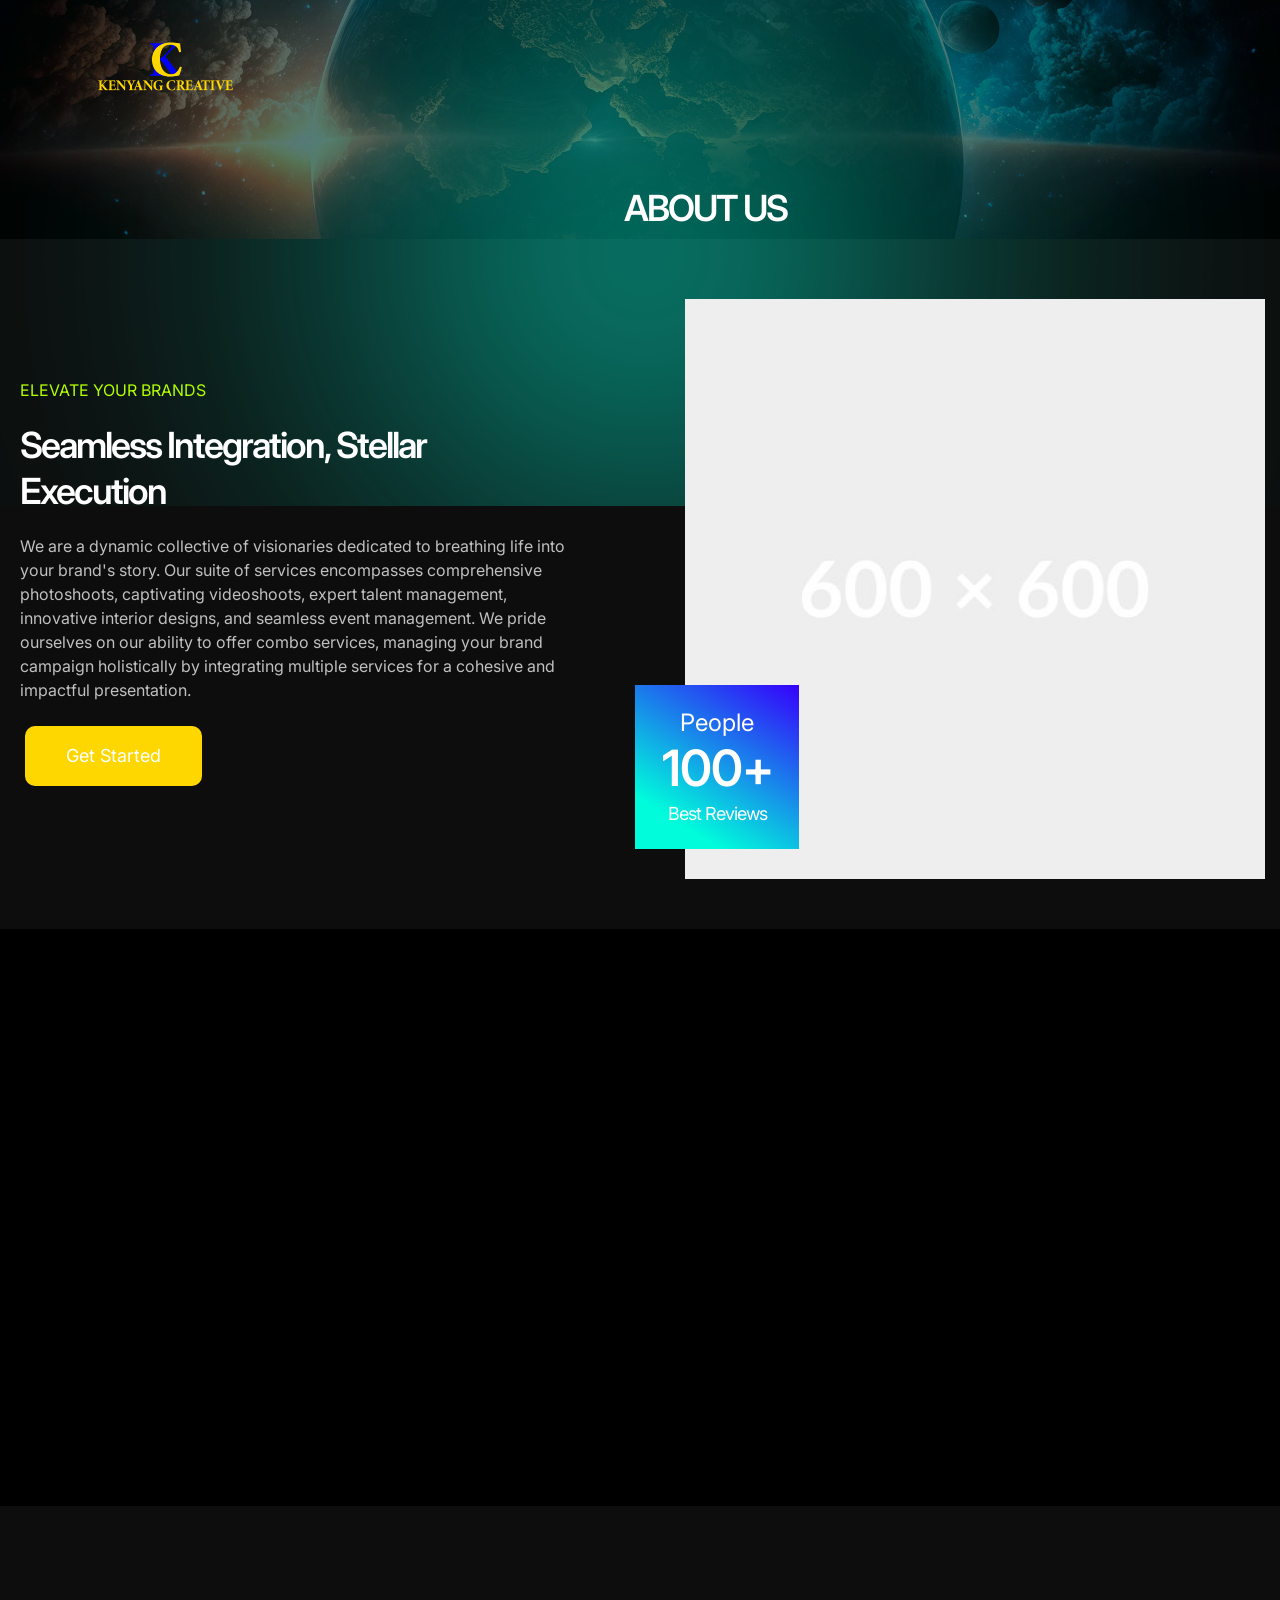
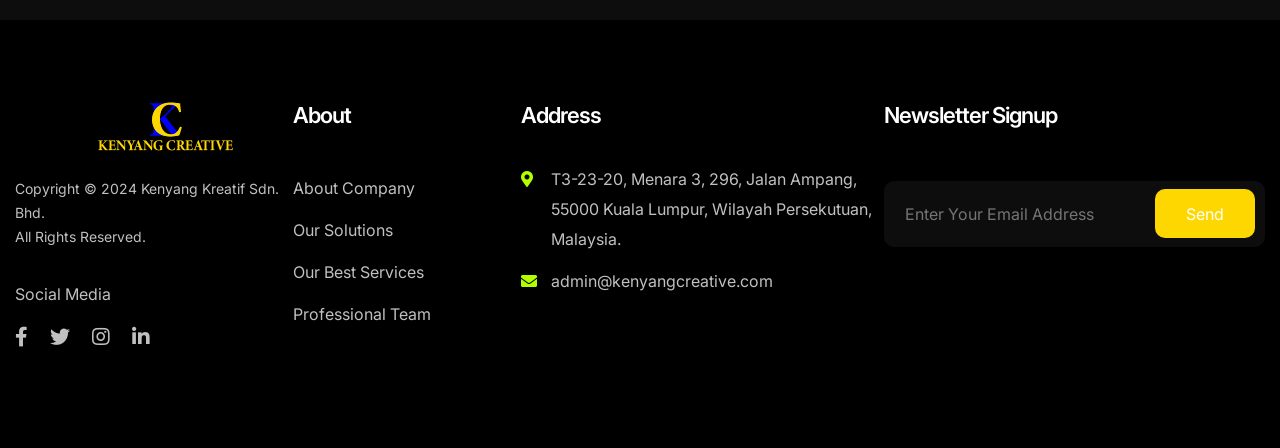
<file: about.html>
<!DOCTYPE html>
<html lang="zxx">
<head>
    <meta charset="UTF-8">
    <meta name="viewport" content="width=device-width, initial-scale=1.0">
    <meta http-equiv="X-UA-Compatible" content="ie=edge">
    <link rel="apple-touch-icon" sizes="57x57" href="assets/images/favicon/apple-icon-57x57.png">
    <link rel="apple-touch-icon" sizes="60x60" href="assets/images/favicon/apple-icon-60x60.png">
    <link rel="apple-touch-icon" sizes="72x72" href="assets/images/favicon/apple-icon-72x72.png">
    <link rel="apple-touch-icon" sizes="76x76" href="assets/images/favicon/apple-icon-76x76.png">
    <link rel="apple-touch-icon" sizes="114x114" href="assets/images/favicon/apple-icon-114x114.png">
    <link rel="apple-touch-icon" sizes="120x120" href="assets/images/favicon/apple-icon-120x120.png">
    <link rel="apple-touch-icon" sizes="144x144" href="assets/images/favicon/apple-icon-144x144.png">
    <link rel="apple-touch-icon" sizes="152x152" href="assets/images/favicon/apple-icon-152x152.png">
    <link rel="apple-touch-icon" sizes="180x180" href="assets/images/favicon/apple-icon-180x180.png">
    <link rel="icon" type="image/png" sizes="192x192"  href="assets/images/favicon/android-icon-192x192.png">
    <link rel="icon" type="image/png" sizes="32x32" href="assets/images/favicon/favicon-32x32.png">
    <link rel="icon" type="image/png" sizes="96x96" href="assets/images/favicon/favicon-96x96.png">
    <link rel="icon" type="image/png" sizes="16x16" href="assets/images/favicon/favicon-16x16.png">
    <title>Kenyang Creative | About</title>
    <link rel="stylesheet" href="https://use.fontawesome.com/releases/v5.15.4/css/all.css" integrity="sha384-DyZ88mC6Up2uqS4h/KRgHuoeGwBcD4Ng9SiP4dIRy0EXTlnuz47vAwmeGwVChigm" crossorigin="anonymous">
    <link rel="stylesheet" href="assets/bootstrap/bootstrap.min.css">
    <link rel="stylesheet" href="assets/css/cdn.jsdelivr.net_npm_swiper@10_swiper-bundle.min.css">
    <link rel="stylesheet" href="assets/css/owl.carousel.min.css">
    <link rel="stylesheet" href="assets/css/owl.theme.default.min.css">
    <link rel="stylesheet" href="assets/css/aos.css">
    <link rel="stylesheet" href="assets/css/superclasses.css">
    <link rel="stylesheet" href="assets/css/style.css">
    <link rel="stylesheet" href="assets/css/mobile.css">
</head>
<body>
    <div class="loader-mask">
        <div class="loader">
            <div></div>
            <div></div>
        </div>
    </div>
    <!-- navbar section -->
    <div class="navbar-main-sec w-100 float-left index-page-navbar">
        <div class="wrapper">
            <nav class="navbar navbar-expand-lg navbar-light p-0">
                <a class="navbar-brand limited-size" href="index.html">
                    <img src="assets/images/KC-logo.png" alt="KC-logo">
                </a>
                <button class="navbar-toggler collapsed" type="button" data-toggle="collapse"
                    data-target="#navbarToggle" aria-controls="navbarToggle" aria-expanded="false"
                    aria-label="Toggle navigation">
                    <span class="navbar-toggler-icon"></span>
                    <span class="navbar-toggler-icon"></span>
                    <span class="navbar-toggler-icon"></span>
                </button>
                <div class="collapse navbar-collapse" id="navbarToggle">
                    <ul class="navbar-nav mr-auto my-2 my-lg-0">
                        <!-- <li class="nav-item dropdown">
                            <a class="nav-link dropdown-toggle" href="javascript:void(0)" id="navbarDropdown3" role="button" data-toggle="dropdown" aria-haspopup="true" aria-expanded="false">
                                Home
                            </a>
                            <div class="dropdown-menu" aria-labelledby="navbarDropdown3">
                                <a class="dropdown-item" href="index.html"><i class="fas fa-angle-right"></i> Home1</a>
                                <a class="dropdown-item" href="index01.html"><i class="fas fa-angle-right"></i> Home2</a>
                                <a class="dropdown-item" href="index02.html"><i class="fas fa-angle-right"></i> Home3</a>
                            </div>
                          </li>
                        <li class="nav-item dropdown">
                            <a class="nav-link dropdown-toggle" href="#" id="navbarDropdown" role="button" data-toggle="dropdown" aria-haspopup="true" aria-expanded="false">
                              Pages
                            </a>
                            <div class="dropdown-menu" aria-labelledby="navbarDropdown">
                              <a class="dropdown-item" href="faq.html"><i class="fas fa-angle-right"></i> Faq</a>
                              <a class="dropdown-item" href="about.html"><i class="fas fa-angle-right"></i> About</a>
                              <a class="dropdown-item" href="pricing.html"><i class="fas fa-angle-right"></i> Pricing</a>
                            </div>
                        </li>
                        <li class="nav-item dropdown">
                            <a class="nav-link dropdown-toggle" href="javascript:void(0)" id="navbarDropdown2" role="button" data-toggle="dropdown" aria-haspopup="true" aria-expanded="false">
                             Blog
                            </a>
                            <div class="dropdown-menu" aria-labelledby="navbarDropdown2">
                              <a class="dropdown-item" href="single-blog.html"><i class="fas fa-angle-right"></i> single-blog</a>
                              <a class="dropdown-item" href="four-column.html"><i class="fas fa-angle-right"></i> four-column</a>
                              <a class="dropdown-item" href="one-column.html"><i class="fas fa-angle-right"></i> one-column</a>
                              <a class="dropdown-item" href="load-more.html"><i class="fas fa-angle-right"></i> load-more</a>
                              <a class="dropdown-item" href="six-colum-full-wide.html"><i class="fas fa-angle-right"></i> six-colum-full-wide</a>
                              <a class="dropdown-item" href="three-column.html"><i class="fas fa-angle-right"></i> three-column</a>
                              <a class="dropdown-item" href="three-colum-sidbar.html"><i class="fas fa-angle-right"></i> three-colum-sidbar</a>
                              <a class="dropdown-item" href="two-column.html"><i class="fas fa-angle-right"></i> two-column</a>
                            </div>
                          </li>
                        <li class="nav-item">
                            <a class="nav-link" href="service.html">Service</a>
                        </li>
                        <li class="nav-item">
                            <a class="nav-link" href="contact.html">Contact</a>
                        </li>
                    </ul>
                    <form class="d-flex">
                        <ul class="mb-0 list-unstyled d-flex align-items-center navbar-right-box">
                            <li><a href="#"><i class="fas fa-search"></i></a></li>
                            <li>
                                <button class="login-btn" type="submit">
                                    <img src="assets/images/lock-icon.png" alt="lock-icon"> Login</button>
                            </li>
                        </ul>
                    </form> -->
                </div>
            </nav>
        </div>
    </div>
    <!-- navbar section -->
    <!-- banner section -->
    <section class="banner-sec2 banner-sec w-100 float-left bg-light-black">
        <div>
            <h2 data-aos="fade-up" data-aos-duration="600">
                ABOUT US
            </h2>
        </div>
        <div class="social-box">
            <ul class="mb-0 list-unstyled">
                <li><a href="#" title="About Us"><i class="fas fa-image"></i></a></li>
                <li><a href="#" title="Services"><i class="fas fa-shopping-cart"></i></a></li>
                <li><a href="#" title="Contact Us"><i class="fas fa-comment-alt"></i></a></li>
            </ul>
        </div>
    </section>
    <!-- banner section -->
    <!-- About Us section-->
    <section class="about-banner">
        <div class="wrapper2"> 
            <div class="row align-items-center">
                <div class="col-lg-6 order-lg-0 order-2">
                    <div class="banner-left-sec">
                        <span class="d-block" data-aos="fade-up" data-aos-duration="600">ELEVATE YOUR BRANDS</span>
                        <h2 data-aos="fade-up" data-aos-duration="600">Seamless Integration, Stellar Execution</h2>
                        <p data-aos="fade-up" data-aos-duration="600">We are a dynamic collective of visionaries 
                            dedicated to breathing life into your brand's story. Our suite of services encompasses 
                            comprehensive photoshoots, captivating videoshoots, expert talent management, innovative 
                            interior designs, and seamless event management. We pride ourselves on our ability to offer 
                            combo services, managing your brand campaign holistically by integrating multiple services 
                            for a cohesive and impactful presentation.</p>
                        <div class="generic-btn" data-aos="fade-up" data-aos-duration="600">
                            <a href="index.html">Get Started</a>
                        </div>
                    </div>
                </div>
                <div class="col-lg-6">
                    <div class="banner-right-sec">
                        <figure class="mb-0" data-aos="fade-up" data-aos-duration="600">
                            <img src="assets/images/fox-img.jpg" alt="fox-img">
                        </figure>
                        <div class="banner-review-box" data-aos="fade-up" data-aos-duration="600">
                            <span>People</span>
                            <div class="counting-box">
                                100+
                            </div>
                            <p>Best Reviews</p>
                        </div>
                    </div>
                </div>
            </div>
        </div>
    </section>
    <!-- About Us section-->
    <!--Timeline section-->
    <section class="timeline-sec w-100 bg-dark-black">
        <div class="timeline-title generic-title text-center" data-aos="fade-up" data-aos-duration="600">
            <span>
                HISTORY
            </span>
            <h2>
                Trace Our Journey
            </h2>
            <div class="timeline bg-dark-black" data-aos="fade-up" data-aos-duration="600">
                <div id="timeline-point">
                    <ul>
                        <li class="point point1 active">
                            <div class="date-inner">2018-2019</div>
                        </li>
                        <li class="point point2">
                            <div class="date-inner">2019-2020</div>
                        </li>
                        <li class="point point3">
                            <div class="date-inner">2020-2022</div>
                        </li>
                        <li class="point point4">
                            <div class="date-inner">2022-2023</div>
                        </li>
                    </ul>
                    <div id="line">
                        <div id="line-process"></div>
                    </div>
                </div>
                <div id="progress-content-section">
                    <div class="section-content discovery active">
                        <h2>The Beginning</h2>
                        <p>
                            Lorem ipsum dolor sit amet, consectetur adipiscing elit, sed do eiusmod tempor incididunt 
                            ut labore et dolore magna aliqua. Ut enim ad minim veniam, quis nostrud exercitation ullamco 
                            laboris nisi ut aliquip ex ea commodo consequat. Duis aute irure dolor in reprehenderit in 
                            voluptate velit esse cillum dolore eu fugiat nulla pariatur. Excepteur sint occaecat 
                            cupidatat non proident, sunt in culpa qui officia deserunt mollit anim id est laborum.
                        </p>
                    </div>
                    <div class="section-content strategy">
                        <h2>Initial Recognition</h2>
                        <p>
                            Lorem ipsum dolor sit amet, consectetur adipiscing elit, sed do eiusmod tempor incididunt 
                            ut labore et dolore magna aliqua. Ut enim ad minim veniam, quis nostrud exercitation ullamco 
                            laboris nisi ut aliquip ex ea commodo consequat. Duis aute irure dolor in reprehenderit in 
                            voluptate velit esse cillum dolore eu fugiat nulla pariatur. Excepteur sint occaecat 
                            cupidatat non proident, sunt in culpa qui officia deserunt mollit anim id est laborum.
                        </p>
                    </div>
                    <div class="section-content creative">
                        <h2>Innovation And Expansion</h2>
                        <p>
                            Lorem ipsum dolor sit amet, consectetur adipiscing elit, sed do eiusmod tempor incididunt 
                            ut labore et dolore magna aliqua. Ut enim ad minim veniam, quis nostrud exercitation ullamco 
                            laboris nisi ut aliquip ex ea commodo consequat. Duis aute irure dolor in reprehenderit in 
                            voluptate velit esse cillum dolore eu fugiat nulla pariatur. Excepteur sint occaecat 
                            cupidatat non proident, sunt in culpa qui officia deserunt mollit anim id est laborum.
                        </p>
                    </div>
                    <div class="section-content production">
                        <h2>Initial Mass Production</h2>
                        <p>
                            Lorem ipsum dolor sit amet, consectetur adipiscing elit, sed do eiusmod tempor incididunt 
                            ut labore et dolore magna aliqua. Ut enim ad minim veniam, quis nostrud exercitation ullamco 
                            laboris nisi ut aliquip ex ea commodo consequat. Duis aute irure dolor in reprehenderit in 
                            voluptate velit esse cillum dolore eu fugiat nulla pariatur. Excepteur sint occaecat 
                            cupidatat non proident, sunt in culpa qui officia deserunt mollit anim id est laborum.
                        </p>
                    </div>
                </div>
            </div>
        </div>
    </section>
    <!--Timeline section-->
    <!-- about section-->
    <section class="about-main-sec visual-graphics-box w-100 float-left padding-top bg-light-black">
        <div class="wrapper2">
            <div class="row">
                <div class="col-lg-7">
                    <div class="visual-left-sec position-relative">
                        <figure class="mb-0" data-aos="fade-up" data-aos-duration="600">
                            <img src="assets/images/eagle-img.jpg" alt="eagle-img">
                        </figure>
                        <div class="visual-small-img" data-aos="fade-up" data-aos-duration="600">
                            <figure class="mb-0">
                                <img src="assets/images/visual-small-img.jpg" alt="visual-small-img">
                            </figure>
                        </div>
                    </div>
                </div>
                <div class="col-lg-5 d-flex align-items-center justify-content-center">
                    <div class="about-details-box">
                        <div class="generic-title">
                            <span data-aos="fade-up" data-aos-duration="600">BRAND AWARENESS</span>
                            <h2 class="mb-0" data-aos="fade-up" data-aos-duration="600">Empowering Your Brand's Growth</h2>
                        </div>
                        <p data-aos="fade-up" data-aos-duration="600">Unparalleled Partnership and Service Excellence</p>
                        <ul class="list-unstyled">
                            <li class="position-relative" data-aos="fade-up" data-aos-duration="600"><figure class="mb-0"><img src="assets/images/about-tick-img.png" alt="about-tick-img"></figure> Seamless Collaboration</li>
                            <li class="position-relative" data-aos="fade-up" data-aos-duration="600"><figure class="mb-0"><img src="assets/images/about-tick-img.png" alt="about-tick-img"></figure> In-House Production Expertise</li>
                            <li class="position-relative" data-aos="fade-up" data-aos-duration="600"><figure class="mb-0"><img src="assets/images/about-tick-img.png" alt="about-tick-img"></figure> Adaptable Scheduling</li>
                            <li class="position-relative" data-aos="fade-up" data-aos-duration="600"><figure class="mb-0"><img src="assets/images/about-tick-img.png" alt="about-tick-img"></figure> Transparency and Reliability</li>
                        </ul>
                        <div class="generic-btn" data-aos="fade-up" data-aos-duration="600">
                            <a href="service.html">Get Started</a>
                        </div>
                    </div>
                </div>
            </div>
        </div>
    </section>
    <!-- about section-->
    <!-- services section-->
    <!--<section class="service-slider-sec w-100 float-left padding-top padding-bottom bg-light-black">
        <div class="generic-title text-center">
            <span data-aos="fade-up" data-aos-duration="600">WHAT WE DO</span>
            <h2 data-aos="fade-up" data-aos-duration="600">Unleash the Potential of Al Development
                Tools Crafted with Brilliance, Style, Quality,
                and Creativity</h2>
        </div>
        <div class="service-slider-box" data-aos="fade-up" data-aos-duration="600">
            <div id="owlsliderone" class="owl-carousel owl-theme">
                <div class="item">
                    <figure class="mb-0">
                        <img src="assets/images/slider-img1.png" alt="slider-img1">
                    </figure>
                </div>
                <div class="item">
                    <figure class="mb-0">
                        <img src="assets/images/slider-img2.png" alt="slider-img2">
                    </figure>
                </div>
                <div class="item">
                    <figure class="mb-0">
                        <img src="assets/images/slider-img3.png" alt="slider-img3">
                    </figure>
                </div>
                <div class="item">
                    <figure class="mb-0">
                        <img src="assets/images/slider-img4.png" alt="slider-img4">
                    </figure>
                </div>
                <div class="item">
                    <figure class="mb-0">
                        <img src="assets/images/slider-img5.png" alt="slider-img5">
                    </figure>
                </div>
                <div class="item">
                    <figure class="mb-0">
                        <img src="assets/images/slider-img1.png" alt="slider-img1">
                    </figure>
                </div>
                <div class="item">
                    <figure class="mb-0">
                        <img src="assets/images/slider-img2.png" alt="slider-img2">
                    </figure>
                </div>
                <div class="item">
                    <figure class="mb-0">
                        <img src="assets/images/slider-img3.png" alt="slider-img3">
                    </figure>
                </div>
                <div class="item">
                    <figure class="mb-0">
                        <img src="assets/images/slider-img4.png" alt="slider-img4">
                    </figure>
                </div>
                <div class="item">
                    <figure class="mb-0">
                        <img src="assets/images/slider-img5.png" alt="slider-img5">
                    </figure>
                </div>
                <div class="item">
                    <figure class="mb-0">
                        <img src="assets/images/slider-img1.png" alt="slider-img1">
                    </figure>
                </div>
                <div class="item">
                    <figure class="mb-0">
                        <img src="assets/images/slider-img2.png" alt="slider-img2">
                    </figure>
                </div>
                <div class="item">
                    <figure class="mb-0">
                        <img src="assets/images/slider-img3.png" alt="slider-img3">
                    </figure>
                </div>
                <div class="item">
                    <figure class="mb-0">
                        <img src="assets/images/slider-img4.png" alt="slider-img4">
                    </figure>
                </div>
                <div class="item">
                    <figure class="mb-0">
                        <img src="assets/images/slider-img5.png" alt="slider-img5">
                    </figure>
                </div>
                <div class="item">
                    <figure class="mb-0">
                        <img src="assets/images/slider-img1.png" alt="slider-img1">
                    </figure>
                </div>
                <div class="item">
                    <figure class="mb-0">
                        <img src="assets/images/slider-img2.png" alt="slider-img2">
                    </figure>
                </div>
                <div class="item">
                    <figure class="mb-0">
                        <img src="assets/images/slider-img3.png" alt="slider-img3">
                    </figure>
                </div>
                <div class="item">
                    <figure class="mb-0">
                        <img src="assets/images/slider-img4.png" alt="slider-img4">
                    </figure>
                </div>
                <div class="item">
                    <figure class="mb-0">
                        <img src="assets/images/slider-img5.png" alt="slider-img5">
                    </figure>
                </div>
            </div>
        </div>
    </section> -->
    <!-- services section-->
    <!-- collection section-->
    <!--<section class="collection-section about-collection-sec w-100 float-left padding-bottom padding-top bg-light-black">
        <div class="wrapper2">
            <div class="generic-title text-center">
                <span data-aos="fade-up" data-aos-duration="600">OUR BENEFITS</span>
                <h2 data-aos="fade-up" data-aos-duration="600">AI Benefits Will Impress You</h2>
            </div>
            <div class="collection-inner-sec">
                <div class="row">
                    <div class="col-lg-3 col-md-6 col-sm-6" data-aos="fade-up" data-aos-duration="600">
                        <div class="collection-box bg-dark-black">
                            <figure>
                                <img src="assets/images/collection-img1.png" alt="collection-img1">
                            </figure>
                            <h4>Simple to Use</h4>
                            <p>Adipiscing elit, sed do eiusmod
                                dolor site enime et magna aliqua
                                labore dolore magna aliqua.</p>
                        </div>
                    </div>
                    <div class="col-lg-3 col-md-6 col-sm-6" data-aos="fade-up" data-aos-duration="600">
                        <div class="collection-box bg-dark-black">
                            <figure>
                                <img src="assets/images/collection-img2.png" alt="collection-img2">
                            </figure>
                            <h4>Hightly Accurate</h4>
                            <p>Adipiscing elit, sed do eiusmod
                                dolor site enime et magna aliqua
                                labore dolore magna aliqua.</p>
                        </div>
                    </div>
                    <div class="col-lg-3 col-md-6 col-sm-6" data-aos="fade-up" data-aos-duration="600">
                        <div class="collection-box bg-dark-black">
                            <figure>
                                <img src="assets/images/collection-img3.png" alt="collection-img3">
                            </figure>
                            <h4>Design Effectively</h4>
                            <p>Adipiscing elit, sed do eiusmod
                                dolor site enime et magna aliqua
                                labore dolore magna aliqua.</p>
                        </div>
                    </div>
                    <div class="col-lg-3 col-md-6 col-sm-6" data-aos="fade-up" data-aos-duration="600">
                        <div class="collection-box bg-dark-black">
                            <figure>
                                <img src="assets/images/collection-img4.png" alt="collection-img4">
                            </figure>
                            <h4>Share Easily</h4>
                            <p>Adipiscing elit, sed do eiusmod
                                dolor site enime et magna aliqua
                                labore dolore magna aliqua.</p>
                        </div>
                    </div>
                </div>
            </div>
        </div>
    </section> -->
    <!-- collection section-->
    <!-- video section-->
    <!-- <div class="video-sec w-100 float-left" data-aos="fade-up" data-aos-duration="600">
        <div class="box-video">
            <div class="bg-video">
                <div class="bt-play"></div>
            </div>
            <div class="video-container">
                <iframe width="590" height="332" src="https://www.youtube.com/embed/qIjZqxqDTNM?rel=0&amp;showinfo=0"></iframe>
            </div>
        </div>
    </div> -->
    <!-- video section-->
    <!-- logos section-->
    <!-- <div class="w-100 float-left padding-top padding-bottom bg-light-black logo-slider">
        <div class="swiper"> -->
            <!-- Additional required wrapper -->
            <!-- <div class="swiper-wrapper"> -->
                <!-- Slides -->
                <!--<div class="swiper-slide">
                    <figure class="mb-0">
                        <img src="assets/images/sponser1.png" alt="sponser1">
                    </figure>
                </div>
                <div class="swiper-slide">
                    <figure class="mb-0">
                        <img src="assets/images/sponser2.png" alt="sponser2">
                    </figure>
                </div>
                <div class="swiper-slide">
                    <figure class="mb-0">
                        <img src="assets/images/sponser3.png" alt="sponser3">
                    </figure>
                </div>
                <div class="swiper-slide">
                    <figure class="mb-0">
                        <img src="assets/images/sponser4.png" alt="sponser4">
                    </figure>
                </div>
                <div class="swiper-slide">
                    <figure class="mb-0">
                        <img src="assets/images/sponser5.png" alt="sponser5">
                    </figure>
                </div>
                <div class="swiper-slide">
                    <figure class="mb-0">
                        <img src="assets/images/sponser6.png" alt="sponser6">
                    </figure>
                </div>
                <div class="swiper-slide">
                    <figure class="mb-0">
                        <img src="assets/images/sponser7.png" alt="sponser7">
                    </figure>
                </div>
                <div class="swiper-slide">
                    <figure class="mb-0">
                        <img src="assets/images/sponser1.png" alt="sponser1">
                    </figure>
                </div>
                <div class="swiper-slide">
                    <figure class="mb-0">
                        <img src="assets/images/sponser2.png" alt="sponser2">
                    </figure>
                </div>
                <div class="swiper-slide">
                    <figure class="mb-0">
                        <img src="assets/images/sponser3.png" alt="sponser3">
                    </figure>
                </div>
                <div class="swiper-slide">
                    <figure class="mb-0">
                        <img src="assets/images/sponser4.png" alt="sponser4">
                    </figure>
                </div>
                <div class="swiper-slide">
                    <figure class="mb-0">
                        <img src="assets/images/sponser5.png" alt="sponser5">
                    </figure>
                </div>
                <div class="swiper-slide">
                    <figure class="mb-0">
                        <img src="assets/images/sponser6.png" alt="sponser6">
                    </figure>
                </div>
                <div class="swiper-slide">
                    <figure class="mb-0">
                        <img src="assets/images/sponser7.png" alt="sponser7">
                    </figure>
                </div>
            </div> -->
            
            <!-- If we need scrollbar -->
            <!--
            <div class="swiper-scrollbar"></div>
            </div>
    </div> -->
    <!-- logos section-->
    <!-- blogs section-->
    <section class="team-section w-100 float-left padding-top padding-bottom bg-light-black">
        <div class="wrapper2">
            <div class="generic-title text-center">
                <span data-aos="fade-up" data-aos-duration="600">OUR TEAM</span>
                <h2 data-aos="fade-up" data-aos-duration="600">Creative Peoples</h2>
            </div>
            <div class="row">
                <div class="col-lg-3 col-md-6 col-sm-6" data-aos="fade-up" data-aos-duration="600">
                    <div class="blog-inner-box bg-dark-black">
                        <figure class="mb-0">
                            <img src="assets/images/team-img1.png" alt="team-img1">
                        </figure>
                        <div class="blog-text-con text-center">
                                <h4><a href="team.html">Abdullah<br>"Macha"<br>Shahid</a></h4>
                                <span class="d-block">Chief Executive Officer</span>
                            <div class="posted-details">
                                <ul class="list-unstyled mb-0 d-flex align-items-center justify-content-center">
                                    <li class="ml-0"><a href="#"><i class="fab fa-facebook-f"></i></a></li>
                                    <li><a href="#"><i class="fab fa-twitter"></i></a></li>
                                    <li><a href="#"><i class="fab fa-instagram"></i></a></li>
                                    <li class="mr-0"><a href="#"><i class="fab fa-linkedin-in"></i></a></li>
                                </ul>
                            </div>
                        </div>
                    </div>
                </div>
                <div class="col-lg-3 col-md-6 col-sm-6" data-aos="fade-up" data-aos-duration="600">
                    <div class="blog-inner-box bg-dark-black">
                        <figure class="mb-0">
                            <img src="assets/images/team-img2.png" alt="team-img2">
                        </figure>
                        <div class="blog-text-con text-center">
                                <h4><a href="team.html">Ilya<br>"Mr.President"<br>Kravchuk</a></h4>
                                <span class="d-block">Chief Operation Officer</span>
                            <div class="posted-details">
                                <ul class="list-unstyled mb-0 d-flex align-items-center justify-content-center">
                                    <li class="ml-0"><a href="https://www.facebook.com/"><i class="fab fa-facebook-f"></i></a></li>
                                    <li><a href="https://twitter.com/"><i class="fab fa-twitter"></i></a></li>
                                    <li><a href="https://www.instagram.com/"><i class="fab fa-instagram"></i></a></li>
                                    <li class="mr-0"><a href="https://pk.linkedin.com/"><i class="fab fa-linkedin-in"></i></a></li>
                                </ul>
                            </div>
                        </div>
                    </div>
                </div>
                <div class="col-lg-3 col-md-6 col-sm-6" data-aos="fade-up" data-aos-duration="600">
                    <div class="blog-inner-box bg-dark-black">
                        <figure class="mb-0">
                            <img src="assets/images/team-img3.png" alt="team-img3">
                        </figure>
                        <div class="blog-text-con text-center">
                                <h4><a href="team.html">Muhammad<br>"Whattson"<br>Aswad</a></h4>
                                <span class="d-block">Chief Technology Officer</span>
                            <div class="posted-details">
                                <ul class="list-unstyled mb-0 d-flex align-items-center justify-content-center">
                                    <li class="ml-0"><a href="https://www.facebook.com/"><i class="fab fa-facebook-f"></i></a></li>
                                    <li><a href="https://twitter.com/"><i class="fab fa-twitter"></i></a></li>
                                    <li><a href="https://www.instagram.com/"><i class="fab fa-instagram"></i></a></li>
                                    <li class="mr-0"><a href="https://pk.linkedin.com/"><i class="fab fa-linkedin-in"></i></a></li>
                                </ul>
                            </div>
                        </div>
                    </div>
                </div>
                <div class="col-lg-3 col-md-6 col-sm-6" data-aos="fade-up" data-aos-duration="600">
                    <div class="blog-inner-box bg-dark-black">
                        <figure class="mb-0">
                            <img src="assets/images/team-img4.png" alt="team-img1">
                        </figure>
                        <div class="blog-text-con text-center">
                                <h4><a href="team.html">'Ali<br>"Lichking"<br>Idris</a></h4>
                                <span class="d-block">Technology Manager</span>
                            <div class="posted-details">
                                <ul class="list-unstyled mb-0 d-flex align-items-center justify-content-center">
                                    <li class="ml-0"><a href="https://www.facebook.com/"><i class="fab fa-facebook-f"></i></a></li>
                                    <li><a href="https://twitter.com/"><i class="fab fa-twitter"></i></a></li>
                                    <li><a href="https://www.instagram.com/"><i class="fab fa-instagram"></i></a></li>
                                    <li class="mr-0"><a href="https://pk.linkedin.com/"><i class="fab fa-linkedin-in"></i></a></li>
                                </ul>
                            </div>
                        </div>
                    </div>
                </div>
            </div>
        </div>
    </section>
    <!-- blogs section-->
    <!-- footer section-->
    <section class="footer-main-sec w-100 float-left padding-top padding-bottom bg-dark-black">
        <div class="wrapper2">
            <div class="footer-inner-section">
                <div class="footer-logo footer-box">
                    <a href="index.html">
                        <figure class="limited-size">
                            <img src="assets/images/KC-logo.png" alt="KC-logo" >
                        </figure>
                    </a>
                    <p class="mb-0">Copyright © 2024 Kenyang Kreatif Sdn. Bhd.</p>
                    <p>All Rights Reserved.</p>
                    <ul class="list-unstyled mb-0">
                        <li><span class="d-block">Social Media</span></li>
                        <li class="d-inline-block ml-0"><a href="https://www.facebook.com/"><i class="fab fa-facebook-f"></i></a></li>
                        <li class="d-inline-block"><a href="https://twitter.com/"><i class="fab fa-twitter"></i></a></li>
                        <li class="d-inline-block"><a href="https://www.instagram.com/"><i class="fab fa-instagram"></i></a></li>
                        <li class="d-inline-block mr-0"><a href="https://linkedin.com/"><i class="fab fa-linkedin-in"></i></a></li>
                    </ul>
                </div>
                <div class="footer-box">
                    <h4>About</h4>
                    <ul class="list-unstyled">
                        <li><a href="about.html">About Company</a></li>
                        <li><a href="#">Our Solutions</a></li>
                        <li><a href="service.html">Our Best Services</a></li>
                        <li class="mb-0"><a href="team.html">Professional Team</a></li>
                    </ul>
                </div>
                <div class="footer-box address-box">
                    <h4>Address</h4>
                    <ul class="list-unstyled">
                        <li class="position-relative"><i class="fas fa-map-marker-alt"></i> T3-23-20, Menara 3, 296, Jalan Ampang, 
                            <br> 55000 Kuala Lumpur, Wilayah Persekutuan, Malaysia.</li>
                        <!-- <li class="position-relative"><i class="fas fa-phone-volume"></i> <a
                                href="tel:+60127147866">(+60)12-714 7866</a></li> -->
                        <li class="mb-0 position-relative"><i class="fas fa-envelope"></i> <a
                                href="mailto:admin@kenyangcreative.com">admin@kenyangcreative.com</a></li>
                    </ul>
                </div>
                <div class="footer-box footer-form-box">
                    <h4>Newsletter Signup</h4>
                    <ul class="list-unstyled">
                        <li class="position-relative mb-0"><input class="bg-light-black" type="text"
                                placeholder="Enter Your Email Address"> <button>Send</button></li>
                    </ul>
                    <!-- <form action="/action_page.php">
                        <input type="checkbox" id="policy" name="policy" value="Bike">
                        <label for="policy" class="check-box"></label>
                        <label for="policy"> I agree to the <a href="#">Privacy Policy</a>.</label><br>
                    </form> -->
                </div>
            </div>
        </div>
    </section>
    <a id="button" class="show"></a>
    <!-- footer section-->
<script src="assets/js/jquery-3.6.0.min.js"></script>
<script src="assets/js/popper.min.js"></script>
<script src="assets/js/bootstrap.min.js"></script>
<script src="assets/js/owl.carousel.js"></script>
<script src="assets/js/aos.js"></script>
<script src="assets/js/cdn.jsdelivr.net_npm_swiper@10_swiper-bundle.min.js"></script>
<script>
     $(window).on('load', function(){ 
        // Preloader
        $('.loader').fadeOut();
        $('.loader-mask').delay(350).fadeOut('slow');
        });
    AOS.init();
    $('#owlsliderone').owlCarousel({
    loop:true,
    margin:30,
    nav:true,
    animateOut: 'slideInLeft',
    animateIn: 'slideOutRight',
    responsive:{
        0:{
            items:2,
            margin:15
        },
        576:{
            items:2
        },
        600:{
            items:3
        },
        1000:{
            items:5
        }
    }
})
</script>
<script>
    $('#owlslider').owlCarousel({
    loop:true,
    margin:30,
    nav:true,
    animateOut: 'slideInLeft',
    animateIn: 'slideOutRight',
    responsive:{
        0:{
            items:1
        },
        600:{
            items:2
        },
        1000:{
            items:2
        }
    }
})
</script>
<script>
    const lightbox = document.createElement('div')
        lightbox.id = 'lightbox'
        document.body.appendChild(lightbox)

        const images = document.querySelectorAll('.images img')
        images.forEach(image => {
        image.addEventListener('click', e => {
        lightbox.classList.add('active')
        const img = document.createElement('img')
        img.src = image.src
        while (lightbox.firstChild) {
            lightbox.removeChild(lightbox.firstChild)
        }
        lightbox.appendChild(img)
        })
    })

        lightbox.addEventListener('click', e => {
        if (e.target !== e.currentTarget) return
        lightbox.classList.remove('active')
    })
</script>
<script>
    $(".box-video").click(function(){
  $('iframe',this)[0].src += "&amp;autoplay=1";
  $(this).addClass('open');
});


var btn = $('#button');
         
  $(window).scroll(function() {
    if ($(window).scrollTop() > 300) {
    btn.addClass('show');
  }
   else {
    btn.removeClass('show');
  }
  });
  btn.on('click', function(e) {
  e.preventDefault();
  $('html, body').animate({scrollTop:0}, '300');
});
window.addEventListener('load',function(){
  document.querySelector('body').classList.add("loaded")  
});

const $dropdown = $(".dropdown");
    const $dropdownToggle = $(".dropdown-toggle");
    const $dropdownMenu = $(".dropdown-menu");
    const showClass = "show";

    $(window).on("load resize", function() {
    if (this.matchMedia("(min-width: 768px)").matches) {
        $dropdown.hover(
        function() {
            const $this = $(this);
            $this.addClass(showClass);
            $this.find($dropdownToggle).attr("aria-expanded", "true");
            $this.find($dropdownMenu).addClass(showClass);
        },
        function() {
            const $this = $(this);
            $this.removeClass(showClass);
            $this.find($dropdownToggle).attr("aria-expanded", "false");
            $this.find($dropdownMenu).removeClass(showClass);
        }
        );
    } else {
        $dropdown.off("mouseenter mouseleave");
    }
    });
    const swiper = new Swiper('.swiper', {
    loop: true,
    spaceBetween: 10,
    autoplay: {
        delay: 0,
        pauseOnMouseEnter: true,        // added
        disableOnInteraction: false,    // added
    },
    breakpoints: {
        360: {
            slidesPerView: 2,
            spaceBetween: 30,
          },
        576: {
            slidesPerView: 3,
            spaceBetween: 10,
          },
          768: {
            slidesPerView: 4,
            spaceBetween: 20,
          },
          992: {
            slidesPerView: 4,
            spaceBetween: 20,
          },
          1200: {
            slidesPerView: 7,
            spaceBetween: 10,
          },
        },

    speed: 4000,
})
</script>
 <script>
    
    $(".point").click( function() {
	$(this).addClass("active").prevAll().addClass("active");
	$(this).nextAll().removeClass("active");
});

    $(".point1").click( function() {
	$("#line-process").css("width", "3%");
	$(".discovery").addClass("active").siblings().removeClass("active");
});

    $(".point2").click( function() {
	$("#line-process").css("width", "33%");
	$(".strategy").addClass("active").siblings().removeClass("active");
});

    $(".point3").click( function() {
	$("#line-process").css("width", "66%");
	$(".creative").addClass("active").siblings().removeClass("active");
});

    $(".point4").click( function() {
	$("#line-process").css("width", "100%");
	$(".production").addClass("active").siblings().removeClass("active");
});
</script>
</body>
</html>
</file>
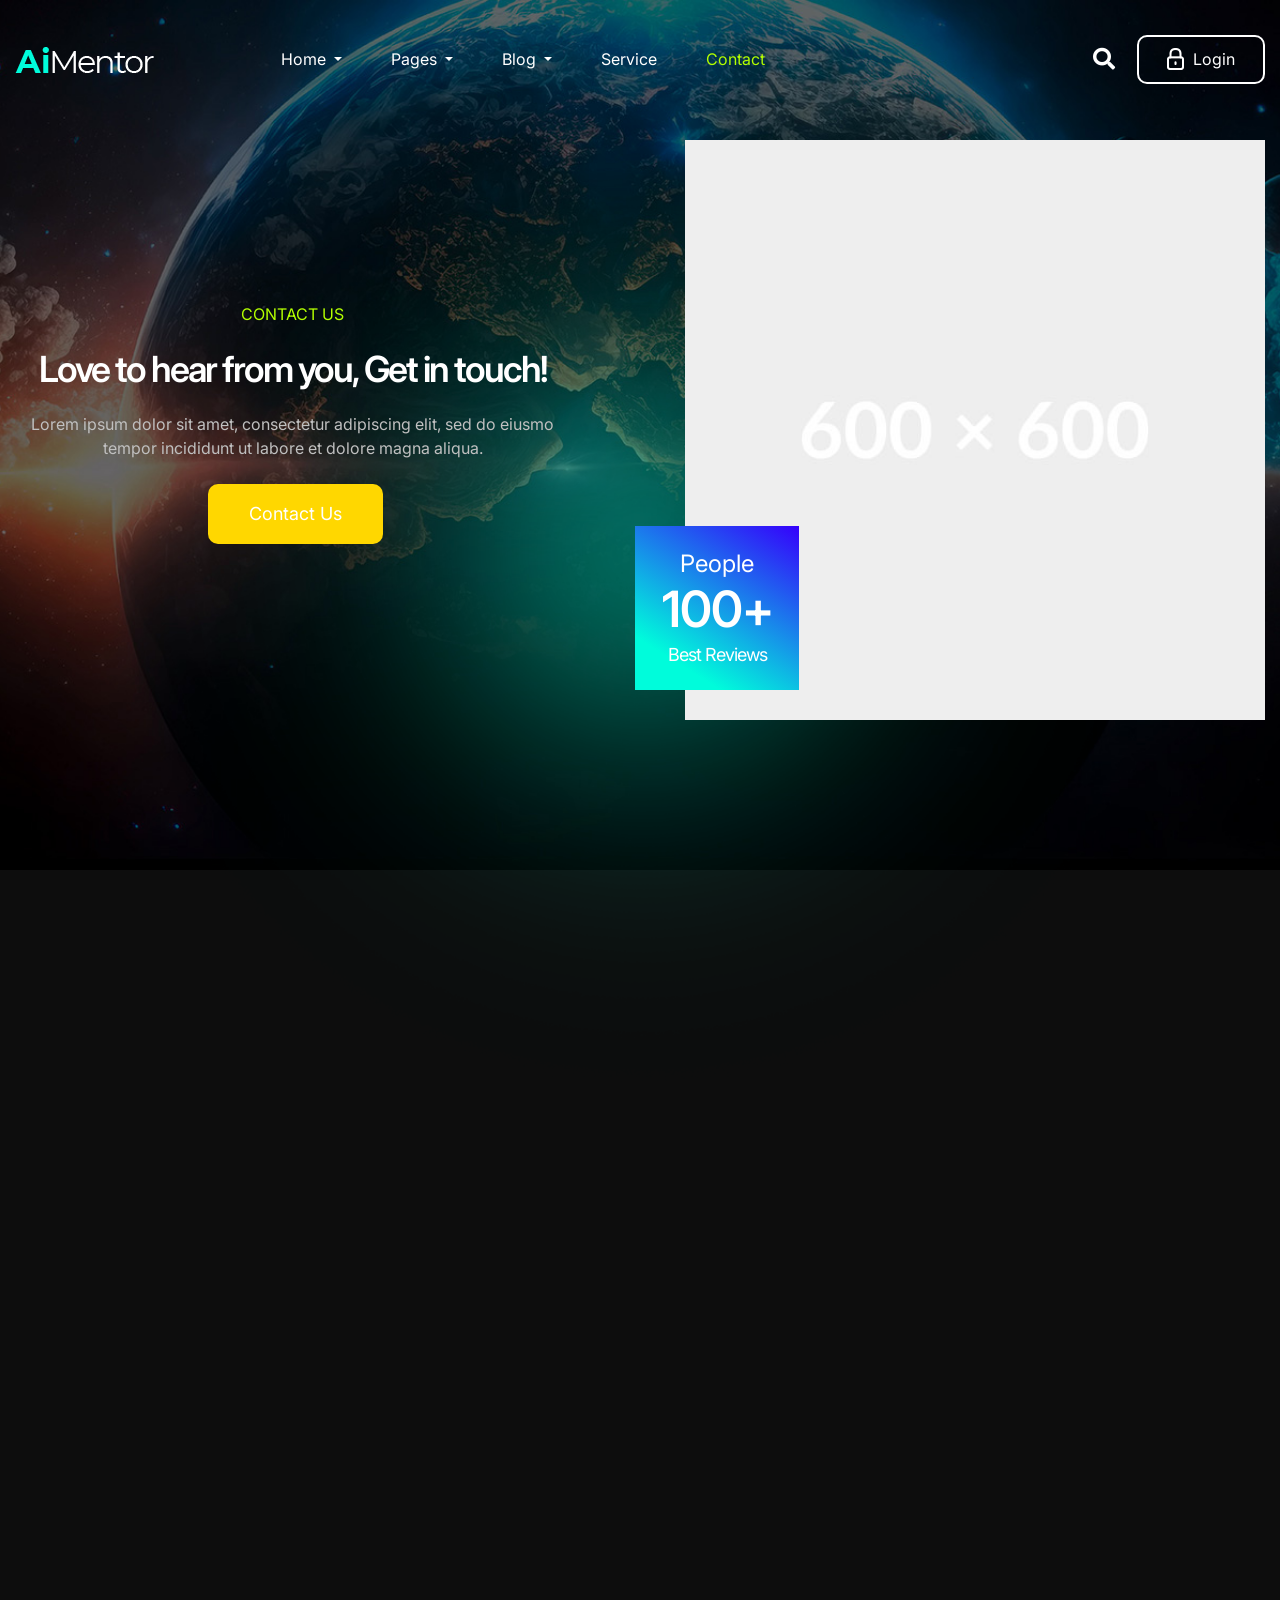
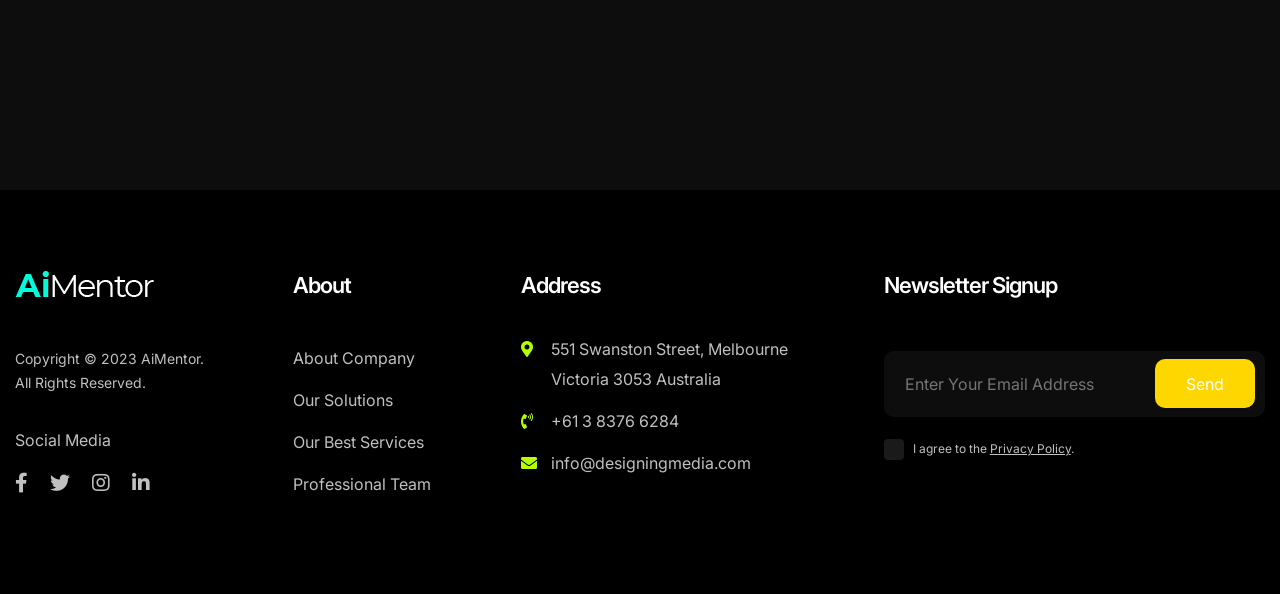
<file: contact.html>
<!DOCTYPE html>
<html lang="zxx">
<head>
    <meta charset="UTF-8">
    <meta name="viewport" content="width=device-width, initial-scale=1.0">
    <meta http-equiv="X-UA-Compatible" content="ie=edge">
    <link rel="apple-touch-icon" sizes="57x57" href="assets/images/favicon/apple-icon-57x57.png">
    <link rel="apple-touch-icon" sizes="60x60" href="assets/images/favicon/apple-icon-60x60.png">
    <link rel="apple-touch-icon" sizes="72x72" href="assets/images/favicon/apple-icon-72x72.png">
    <link rel="apple-touch-icon" sizes="76x76" href="assets/images/favicon/apple-icon-76x76.png">
    <link rel="apple-touch-icon" sizes="114x114" href="assets/images/favicon/apple-icon-114x114.png">
    <link rel="apple-touch-icon" sizes="120x120" href="assets/images/favicon/apple-icon-120x120.png">
    <link rel="apple-touch-icon" sizes="144x144" href="assets/images/favicon/apple-icon-144x144.png">
    <link rel="apple-touch-icon" sizes="152x152" href="assets/images/favicon/apple-icon-152x152.png">
    <link rel="apple-touch-icon" sizes="180x180" href="assets/images/favicon/apple-icon-180x180.png">
    <link rel="icon" type="image/png" sizes="192x192"  href="assets/images/favicon/android-icon-192x192.png">
    <link rel="icon" type="image/png" sizes="32x32" href="assets/images/favicon/favicon-32x32.png">
    <link rel="icon" type="image/png" sizes="96x96" href="assets/images/favicon/favicon-96x96.png">
    <link rel="icon" type="image/png" sizes="16x16" href="assets/images/favicon/favicon-16x16.png">
    <title>Ai Mentor | Contact</title>
    <link rel="stylesheet" href="https://use.fontawesome.com/releases/v5.15.4/css/all.css" integrity="sha384-DyZ88mC6Up2uqS4h/KRgHuoeGwBcD4Ng9SiP4dIRy0EXTlnuz47vAwmeGwVChigm" crossorigin="anonymous">
    <link rel="stylesheet" href="assets/bootstrap/bootstrap.min.css">
    <link rel="stylesheet" href="assets/css/owl.carousel.min.css">
    <link rel="stylesheet" href="assets/css/owl.theme.default.min.css">
    <link rel="stylesheet" href="assets/css/aos.css">
    <link rel="stylesheet" href="assets/css/superclasses.css">
    <link rel="stylesheet" href="assets/css/style.css">
    <link rel="stylesheet" href="assets/css/mobile.css">
</head>
<body>
    <div class="loader-mask">
        <div class="loader">
            <div></div>
            <div></div>
        </div>
    </div>
    <!-- navbar section -->
    <div class="navbar-main-sec w-100 float-left index-page-navbar">
        <div class="wrapper">
            <nav class="navbar navbar-expand-lg navbar-light p-0">
                <a class="navbar-brand" href="index.html">
                    <img src="assets/images/AiMentor-logo.png" alt="AiMentor-logo">
                </a>
                <button class="navbar-toggler collapsed" type="button" data-toggle="collapse"
                    data-target="#navbarToggle" aria-controls="navbarToggle" aria-expanded="false"
                    aria-label="Toggle navigation">
                    <span class="navbar-toggler-icon"></span>
                    <span class="navbar-toggler-icon"></span>
                    <span class="navbar-toggler-icon"></span>
                </button>
                <div class="collapse navbar-collapse" id="navbarToggle">
                    <ul class="navbar-nav mr-auto my-2 my-lg-0">
                        <li class="nav-item dropdown">
                            <a class="nav-link dropdown-toggle" href="javascript:void(0)" id="navbarDropdown3" role="button" data-toggle="dropdown" aria-haspopup="true" aria-expanded="false">
                                Home
                            </a>
                            <div class="dropdown-menu" aria-labelledby="navbarDropdown3">
                                <a class="dropdown-item" href="index.html"><i class="fas fa-angle-right"></i> Home1</a>
                                <a class="dropdown-item" href="index01.html"><i class="fas fa-angle-right"></i> Home2</a>
                                <a class="dropdown-item" href="index02.html"><i class="fas fa-angle-right"></i> Home3</a>
                            </div>
                          </li>
                        <li class="nav-item dropdown">
                            <a class="nav-link dropdown-toggle" href="#" id="navbarDropdown" role="button" data-toggle="dropdown" aria-haspopup="true" aria-expanded="false">
                              Pages
                            </a>
                            <div class="dropdown-menu" aria-labelledby="navbarDropdown">
                              <a class="dropdown-item" href="faq.html"><i class="fas fa-angle-right"></i> Faq</a>
                              <a class="dropdown-item" href="about.html"><i class="fas fa-angle-right"></i> About</a>
                              <a class="dropdown-item" href="pricing.html"><i class="fas fa-angle-right"></i> Pricing</a>
                            </div>
                        </li>
                        <li class="nav-item dropdown">
                            <a class="nav-link dropdown-toggle" href="javascript:void(0)" id="navbarDropdown2" role="button" data-toggle="dropdown" aria-haspopup="true" aria-expanded="false">
                             Blog
                            </a>
                            <div class="dropdown-menu" aria-labelledby="navbarDropdown2">
                              <a class="dropdown-item" href="single-blog.html"><i class="fas fa-angle-right"></i> single-blog</a>
                              <a class="dropdown-item" href="four-column.html"><i class="fas fa-angle-right"></i> four-column</a>
                              <a class="dropdown-item" href="one-column.html"><i class="fas fa-angle-right"></i> one-column</a>
                              <a class="dropdown-item" href="load-more.html"><i class="fas fa-angle-right"></i> load-more</a>
                              <a class="dropdown-item" href="six-colum-full-wide.html"><i class="fas fa-angle-right"></i> six-colum-full-wide</a>
                              <a class="dropdown-item" href="three-column.html"><i class="fas fa-angle-right"></i> three-column</a>
                              <a class="dropdown-item" href="three-colum-sidbar.html"><i class="fas fa-angle-right"></i> three-colum-sidbar</a>
                              <a class="dropdown-item" href="two-column.html"><i class="fas fa-angle-right"></i> two-column</a>
                            </div>
                          </li>
                        <li class="nav-item">
                            <a class="nav-link" href="service.html">Service</a>
                        </li>
                        <li class="nav-item active">
                            <a class="nav-link" href="contact.html">Contact</a>
                        </li>
                    </ul>
                    <form class="d-flex">
                        <ul class="mb-0 list-unstyled d-flex align-items-center navbar-right-box">
                            <li><a href="#"><i class="fas fa-search"></i></a></li>
                            <li>
                                <button class="login-btn" type="submit">
                                    <img src="assets/images/lock-icon.png" alt="lock-icon"> Login</button>
                            </li>
                        </ul>
                    </form>
                </div>
            </nav>
        </div>
    </div>
    <!-- navbar section -->
    <!-- banner section -->
    <section class="contact-banner banner-sec about-banner w-100 float-left bg-light-black">
        <div class="wrapper2"> 
            <div class="row align-items-center">
                <div class="col-lg-6 order-lg-0 order-2">
                    <div class="banner-left-sec">
                        <span class="d-block" data-aos="fade-up" data-aos-duration="600">CONTACT US</span>
                        <h2 data-aos="fade-up" data-aos-duration="600">Love to hear from you, Get in touch!</h2>
                        <p data-aos="fade-up" data-aos-duration="600">Lorem ipsum dolor sit amet, consectetur adipiscing elit, sed do eiusmo tempor incididunt ut labore et dolore magna aliqua.</p>
                        <div class="generic-btn" data-aos="fade-up" data-aos-duration="600">
                            <a href="#form-contact">Contact Us</a>
                        </div>
                    </div>
                </div>
                <div class="col-lg-6">
                    <div class="banner-right-sec">
                        <figure class="mb-0" data-aos="fade-up" data-aos-duration="600">
                            <img src="assets/images/contact-banner-img.jpg" alt="contact-banner-img">
                        </figure>
                        <div class="banner-review-box" data-aos="fade-up" data-aos-duration="600">
                            <span>People</span>
                            <div class="counting-box">
                                100+
                            </div>
                            <p>Best Reviews</p>
                        </div>
                    </div>
                </div>
            </div>
        </div>
        <div class="social-box">
            <ul class="mb-0 list-unstyled">
                <li><a href="#"><i class="fas fa-shopping-cart"></i></a></li>
                <li><a href="#"><i class="fas fa-image"></i></a></li>
                <li><a href="#"><i class="fas fa-comment-alt"></i></a></li>
            </ul>
        </div>
    </section>
    <!-- banner section -->
    <!-- contact section-->
    <section class="contact-section w-100 float-left padding-top padding-bottom bg-light-black" id="form-contact">
        <div class="wrapper2">
            <div class="generic-title text-center">
                <span data-aos="fade-up" data-aos-duration="600">CONTACT US</span>
                <h2 data-aos="fade-up" data-aos-duration="600">Feel free to use the contact form <br>
                    to the right to reach out to us, or write us <br>
                    the old fashion way.</h2>
            </div>
            <div class="contct-form-section">
                <div class="row align-items-center">
                    <div class="col-lg-6 col-md-5 order-md-0 order-2 ">
                        <div class="contact-details">
                            <ul class="mb-0 list-unstyled">
                                <li class="position-relative" data-aos="fade-up" data-aos-duration="600"><i class="fas fa-map-marker-alt"></i> 551 Swanston Street, Melbourne <br>
                                    Victoria 3053 Australia</li>
                                <li class="position-relative" data-aos="fade-up" data-aos-duration="600"><i class="fas fa-phone-volume"></i> <a href="tel:+61383766284">+61 3 8376 6284</a></li>
                                <li class="position-relative mb-0" data-aos="fade-up" data-aos-duration="600"><i class="fas fa-envelope"></i> <a href="mailto:info@designingmedia.com">info@designingmedia.com</a></li>
                            </ul>
                        </div>
                    </div>
                    <div class="col-lg-6 col-md-7">
                        <div class="contact-form-box">
                            <form class="bg-dark-black" id="contactpage" data-aos="fade-up" data-aos-duration="600">
                                <h3>How Can We Help?</h3>
                                <ul class="list-unstyled mb-0">
                                   <li class="position-relative">
                                       <i class="fas fa-user-alt"></i>
                                       <input class="w-100" placeholder="Name" type="text" name="fname" id="fname"></li>
                                   <li class="position-relative"><i class="fas fa-phone-volume"></i><input class="w-100" type="text" placeholder="Phone Number" name="phone" id="phone"></li>
                                   <li class="position-relative">
                                       <i class="fas fa-envelope"></i><input class="w-100" type="text" placeholder="Email Address" name="email" id="email"></li>
                                   <li class="w-100 position-relative"><i class="fas fa-pencil-alt"></i><textarea class="w-100" placeholder="Message" name="subject" id="subject"></textarea></li>
                                   <li class="mb-0 w-100 d-inline-block generic-btn">
                                       <button id="submit">Get Started</button>
                                   </li>
                                </ul>
                             </form>
                        </div>
                    </div>
                </div>
            </div>
        </div>
    </section>
    <!-- contact section-->
    <!-- footer -->
    <section class="footer-main-sec w-100 float-left padding-top padding-bottom bg-dark-black">
        <div class="wrapper2">
            <div class="footer-inner-section">
                <div class="footer-logo footer-box">
                    <a href="index.html">
                        <figure>
                            <img src="assets/images/AiMentor-logo.png" alt="AiMentor-logo">
                        </figure>
                    </a>
                    <p class="mb-0">Copyright © 2023 AiMentor.</p>
                    <p>All Rights Reserved.</p>
                    <ul class="list-unstyled mb-0">
                        <li><span class="d-block">Social Media</span></li>
                        <li class="d-inline-block ml-0"><a href="https://www.facebook.com/"><i class="fab fa-facebook-f"></i></a></li>
                        <li class="d-inline-block"><a href="https://twitter.com/"><i class="fab fa-twitter"></i></a></li>
                        <li class="d-inline-block"><a href="https://www.instagram.com/"><i class="fab fa-instagram"></i></a></li>
                        <li class="d-inline-block mr-0"><a href="https://pk.linkedin.com/"><i class="fab fa-linkedin-in"></i></a></li>
                    </ul>
                </div>
                <div class="footer-box">
                    <h4>About</h4>
                    <ul class="list-unstyled">
                        <li><a href="about.html">About Company</a></li>
                        <li><a href="pricing.html">Our Solutions</a></li>
                        <li><a href="service.html">Our Best Services</a></li>
                        <li class="mb-0"><a href="team.html">Professional Team</a></li>
                    </ul>
                </div>
                <div class="footer-box address-box">
                    <h4>Address</h4>
                    <ul class="list-unstyled">
                        <li class="position-relative"><i class="fas fa-map-marker-alt"></i> 551 Swanston Street,
                            Melbourne <br> Victoria 3053 Australia</li>
                        <li class="position-relative"><i class="fas fa-phone-volume"></i> <a
                                href="tel:+61383766284">+61 3 8376 6284</a></li>
                        <li class="mb-0 position-relative"><i class="fas fa-envelope"></i> <a
                                href="mailto:info@designingmedia.com">info@designingmedia.com</a></li>
                    </ul>
                </div>
                <div class="footer-box footer-form-box">
                    <h4>Newsletter Signup</h4>
                    <ul class="list-unstyled">
                        <li class="position-relative mb-0"><input class="bg-light-black" type="text"
                                placeholder="Enter Your Email Address"> <button>Send</button></li>
                    </ul>
                    <form action="/action_page.php">
                        <input type="checkbox" id="policy" name="policy" value="Bike">
                        <label for="policy" class="check-box"></label>
                        <label for="policy"> I agree to the <a href="#">Privacy Policy</a>.</label><br>
                    </form>
                </div>
            </div>
        </div>
    </section>
    <a id="button" class="show"></a>
    <!-- footer section-->
<script src="assets/js/jquery-3.6.0.min.js"></script>
<script src="assets/js/popper.min.js"></script>
<script src="assets/js/bootstrap.min.js"></script>
<script src="assets/js/owl.carousel.js"></script>
<script src="assets/js/contact-form.js"></script>
<script src="assets/js/jquery.validate.js"></script>
<script src="assets/js/aos.js"></script>
<script>
    const $dropdown = $(".dropdown");
    const $dropdownToggle = $(".dropdown-toggle");
    const $dropdownMenu = $(".dropdown-menu");
    const showClass = "show";

    $(window).on("load resize", function() {
    if (this.matchMedia("(min-width: 768px)").matches) {
        $dropdown.hover(
        function() {
            const $this = $(this);
            $this.addClass(showClass);
            $this.find($dropdownToggle).attr("aria-expanded", "true");
            $this.find($dropdownMenu).addClass(showClass);
        },
        function() {
            const $this = $(this);
            $this.removeClass(showClass);
            $this.find($dropdownToggle).attr("aria-expanded", "false");
            $this.find($dropdownMenu).removeClass(showClass);
        }
        );
    } else {
        $dropdown.off("mouseenter mouseleave");
    }
    });
     $(window).on('load', function(){ 
        // Preloader
        $('.loader').fadeOut();
        $('.loader-mask').delay(350).fadeOut('slow');
        });
    AOS.init();
    $('#owlsliderone').owlCarousel({
    loop:true,
    margin:30,
    nav:true,
    animateOut: 'slideInLeft',
    animateIn: 'slideOutRight',
    responsive:{
        0:{
            items:1
        },
        600:{
            items:3
        },
        1000:{
            items:5
        }
    }
})
</script>
<script>
    $('#owlslider').owlCarousel({
    loop:true,
    margin:30,
    nav:true,
    animateOut: 'slideInLeft',
    animateIn: 'slideOutRight',
    responsive:{
        0:{
            items:1
        },
        600:{
            items:2
        },
        1000:{
            items:2
        }
    }
})
var btn = $('#button');
         
  $(window).scroll(function() {
    if ($(window).scrollTop() > 300) {
    btn.addClass('show');
  }
   else {
    btn.removeClass('show');
  }
  });
  btn.on('click', function(e) {
  e.preventDefault();
  $('html, body').animate({scrollTop:0}, '300');
});
window.addEventListener('load',function(){
  document.querySelector('body').classList.add("loaded")  
});
</script>
</body>
</html>
</file>
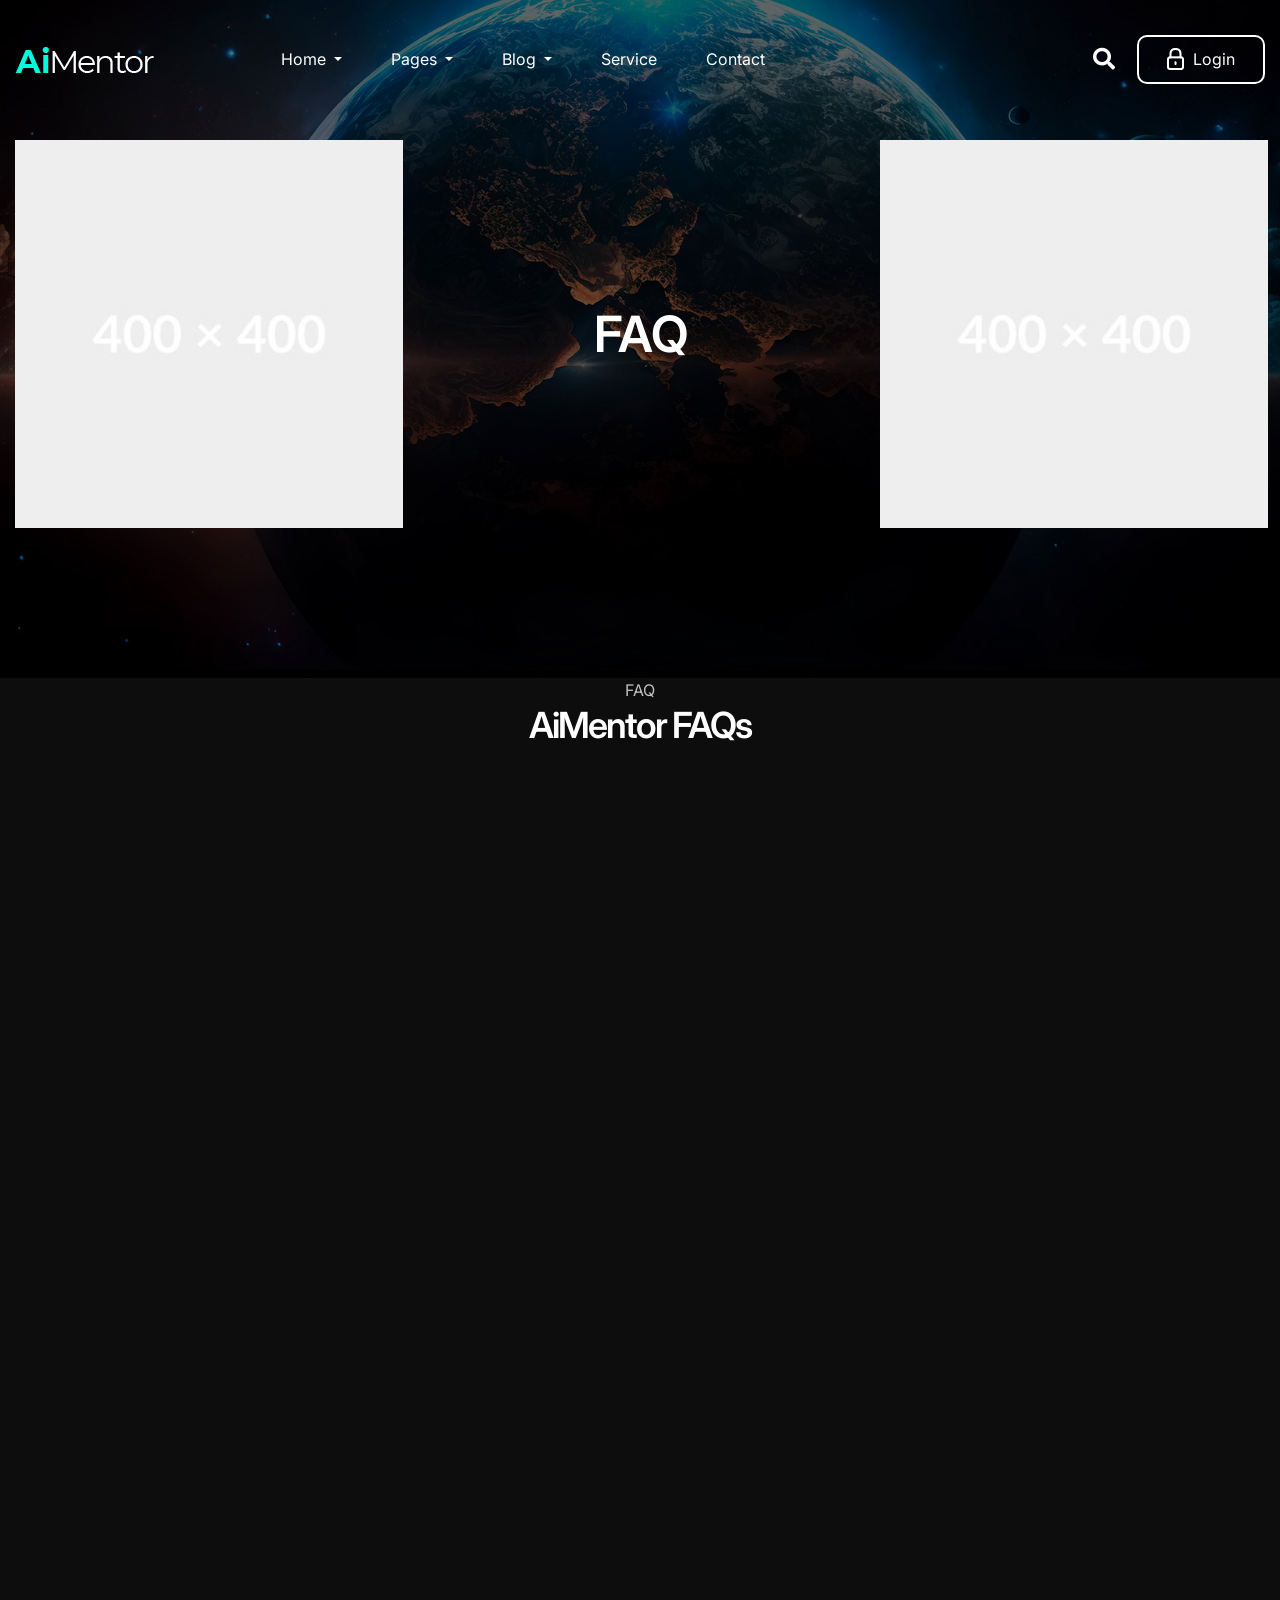
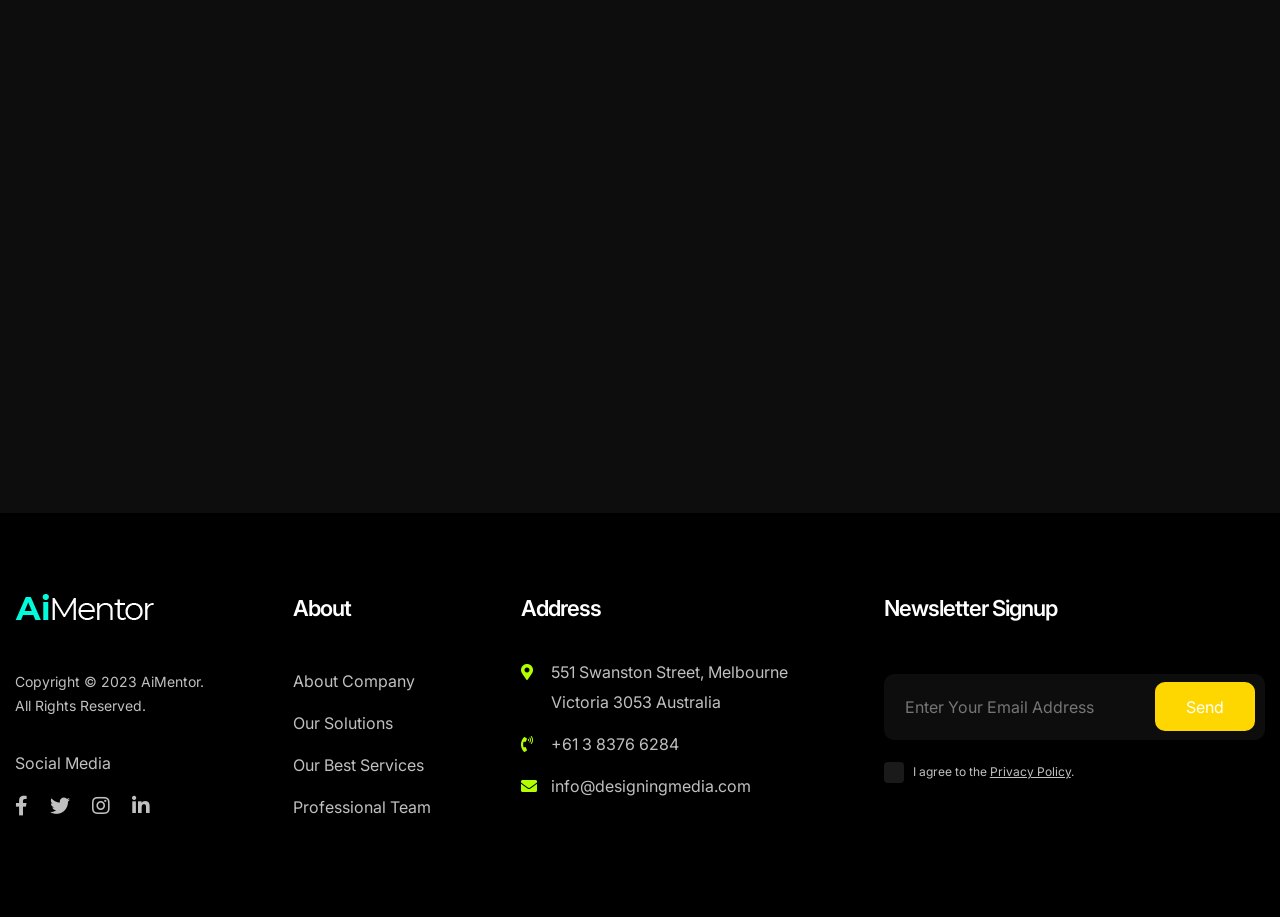
<file: faq.html>
<!DOCTYPE html>
<html lang="en">
<head>
    <meta charset="UTF-8">
    <meta name="viewport" content="width=device-width, initial-scale=1.0">
    <meta http-equiv="X-UA-Compatible" content="ie=edge">
    <link rel="apple-touch-icon" sizes="57x57" href="assets/images/favicon/apple-icon-57x57.png">
    <link rel="apple-touch-icon" sizes="60x60" href="assets/images/favicon/apple-icon-60x60.png">
    <link rel="apple-touch-icon" sizes="72x72" href="assets/images/favicon/apple-icon-72x72.png">
    <link rel="apple-touch-icon" sizes="76x76" href="assets/images/favicon/apple-icon-76x76.png">
    <link rel="apple-touch-icon" sizes="114x114" href="assets/images/favicon/apple-icon-114x114.png">
    <link rel="apple-touch-icon" sizes="120x120" href="assets/images/favicon/apple-icon-120x120.png">
    <link rel="apple-touch-icon" sizes="144x144" href="assets/images/favicon/apple-icon-144x144.png">
    <link rel="apple-touch-icon" sizes="152x152" href="assets/images/favicon/apple-icon-152x152.png">
    <link rel="apple-touch-icon" sizes="180x180" href="assets/images/favicon/apple-icon-180x180.png">
    <link rel="icon" type="image/png" sizes="192x192"  href="assets/images/favicon/android-icon-192x192.png">
    <link rel="icon" type="image/png" sizes="32x32" href="assets/images/favicon/favicon-32x32.png">
    <link rel="icon" type="image/png" sizes="96x96" href="assets/images/favicon/favicon-96x96.png">
    <link rel="icon" type="image/png" sizes="16x16" href="assets/images/favicon/favicon-16x16.png">
    <title>Ai Mentor | Faq</title>
    <link rel="stylesheet" href="https://use.fontawesome.com/releases/v5.15.4/css/all.css" integrity="sha384-DyZ88mC6Up2uqS4h/KRgHuoeGwBcD4Ng9SiP4dIRy0EXTlnuz47vAwmeGwVChigm" crossorigin="anonymous">
    <link rel="stylesheet" href="assets/bootstrap/bootstrap.min.css">
    <link rel="stylesheet" href="assets/css/owl.carousel.min.css">
    <link rel="stylesheet" href="assets/css/owl.theme.default.min.css">
    <link rel="stylesheet" href="assets/css/aos.css">
    <link rel="stylesheet" href="assets/css/superclasses.css">
    <link rel="stylesheet" href="assets/css/style.css">
    <link rel="stylesheet" href="assets/css/mobile.css">
</head>
<body>
    <div class="loader-mask">
        <div class="loader">
            <div></div>
            <div></div>
        </div>
    </div>
    <!-- navbar section -->
    <div class="navbar-main-sec w-100 float-left index-page-navbar">
        <div class="wrapper">
            <nav class="navbar navbar-expand-lg navbar-light p-0">
                <a class="navbar-brand" href="index.html">
                    <img src="assets/images/AiMentor-logo.png" alt="AiMentor-logo">
                </a>
                <button class="navbar-toggler collapsed" type="button" data-toggle="collapse"
                    data-target="#navbarToggle" aria-controls="navbarToggle" aria-expanded="false"
                    aria-label="Toggle navigation">
                    <span class="navbar-toggler-icon"></span>
                    <span class="navbar-toggler-icon"></span>
                    <span class="navbar-toggler-icon"></span>
                </button>
                <div class="collapse navbar-collapse" id="navbarToggle">
                    <ul class="navbar-nav mr-auto my-2 my-lg-0">
                        <li class="nav-item dropdown">
                            <a class="nav-link dropdown-toggle" href="javascript:void(0)" id="navbarDropdown3" role="button" data-toggle="dropdown" aria-haspopup="true" aria-expanded="false">
                                Home
                            </a>
                            <div class="dropdown-menu" aria-labelledby="navbarDropdown3">
                                <a class="dropdown-item" href="index.html"><i class="fas fa-angle-right"></i> Home1</a>
                                <a class="dropdown-item" href="index01.html"><i class="fas fa-angle-right"></i> Home2</a>
                                <a class="dropdown-item" href="index02.html"><i class="fas fa-angle-right"></i> Home3</a>
                            </div>
                          </li>
                        <li class="nav-item dropdown">
                            <a class="nav-link dropdown-toggle" href="#" id="navbarDropdown" role="button" data-toggle="dropdown" aria-haspopup="true" aria-expanded="false">
                              Pages
                            </a>
                            <div class="dropdown-menu" aria-labelledby="navbarDropdown">
                              <a class="dropdown-item" href="faq.html"><i class="fas fa-angle-right"></i> Faq</a>
                              <a class="dropdown-item" href="about.html"><i class="fas fa-angle-right"></i> About</a>
                              <a class="dropdown-item" href="pricing.html"><i class="fas fa-angle-right"></i> Pricing</a>
                            </div>
                        </li>
                        <li class="nav-item dropdown">
                            <a class="nav-link dropdown-toggle" href="javascript:void(0)" id="navbarDropdown2" role="button" data-toggle="dropdown" aria-haspopup="true" aria-expanded="false">
                             Blog
                            </a>
                            <div class="dropdown-menu" aria-labelledby="navbarDropdown2">
                              <a class="dropdown-item" href="single-blog.html"><i class="fas fa-angle-right"></i> single-blog</a>
                              <a class="dropdown-item" href="four-column.html"><i class="fas fa-angle-right"></i> four-column</a>
                              <a class="dropdown-item" href="one-column.html"><i class="fas fa-angle-right"></i> one-column</a>
                              <a class="dropdown-item" href="load-more.html"><i class="fas fa-angle-right"></i> load-more</a>
                              <a class="dropdown-item" href="six-colum-full-wide.html"><i class="fas fa-angle-right"></i> six-colum-full-wide</a>
                              <a class="dropdown-item" href="three-column.html"><i class="fas fa-angle-right"></i> three-column</a>
                              <a class="dropdown-item" href="three-colum-sidbar.html"><i class="fas fa-angle-right"></i> three-colum-sidbar</a>
                              <a class="dropdown-item" href="two-column.html"><i class="fas fa-angle-right"></i> two-column</a>
                            </div>
                          </li>
                        <li class="nav-item">
                            <a class="nav-link" href="service.html">Service</a>
                        </li>
                        <li class="nav-item">
                            <a class="nav-link" href="contact.html">Contact</a>
                        </li>
                    </ul>
                    <form class="d-flex">
                        <ul class="mb-0 list-unstyled d-flex align-items-center navbar-right-box">
                            <li><a href="#"><i class="fas fa-search"></i></a></li>
                            <li>
                                <button class="login-btn" type="submit">
                                    <img src="assets/images/lock-icon.png" alt="lock-icon"> Login</button>
                            </li>
                        </ul>
                    </form>
                </div>
            </nav>
        </div>
    </div>
    <!-- navbar section -->
    <!-- banner section -->
    <section class="w-100 float-left banner-sec sub-banner about-banner faq-banner">
        <div class="wrapper2">
            <div class="sub-banner-inner-con">
                <div class="sub-banner-img">
                    <figure class="mb-0" data-aos="fade-up" data-aos-duration="600">
                        <img src="assets/images/sub-banner-img1.jpg" alt="sub-banner-img">
                    </figure>
                </div>
                <div class="sub-banner-title text-center">
                    <h1 class="mb-0" data-aos="fade-up" data-aos-duration="600">FAQ</h1>
                </div>
                <div class="sub-banner-img">
                    <figure class="mb-0" data-aos="fade-up" data-aos-duration="600">
                        <img src="assets/images/sub-banner-img2.jpg" alt="sub-banner-img">
                    </figure>
                </div>
            </div>
        </div>
        <div class="social-box">
            <ul class="mb-0 list-unstyled">
                <li><a href="#"><i class="fas fa-shopping-cart"></i></a></li>
                <li><a href="#"><i class="fas fa-image"></i></a></li>
                <li><a href="#"><i class="fas fa-comment-alt"></i></a></li>
            </ul>
        </div>
    </section>
    <!-- banner section -->
    <section class="w-100 float-left faq-con faq-page-con pt-0">
        <div class="wrapper2">
            <div class="generic-title text-center">
                <span class="text-uppercase" data-aos="fade-up" data-aos-duration="600">FAQ</span>
                <h2 data-aos="fade-up" data-aos-duration="600">AiMentor FAQs</h2>
            </div>
            <div class="faq-box">
                <div class="faq-content">
                    <div id="accordion">
                        <div class="card" data-aos="fade-up" data-aos-duration="600">
                          <div class="card-header" id="headingOne">
                            <h5 class="mb-0">
                              <button class="btn btn-link" data-toggle="collapse" data-target="#collapseOne" aria-expanded="true" aria-controls="collapseOne">
                                What is AiMentor Graphic Generator?
                              </button>
                            </h5>
                          </div>
                      
                          <div id="collapseOne" class="collapse show" aria-labelledby="headingOne" data-parent="#accordion">
                            <div class="card-body">
                                Lorem ipsum dolor sit amet, consectetur adipiscing elit, sed do
                                tempor incididunt ut labore et dolore magna aliqua. Quis ipsum
                                suspendisse ultrices gravida.
                            </div>
                          </div>
                        </div>
                        <div class="card" data-aos="fade-up" data-aos-duration="600">
                          <div class="card-header" id="headingTwo">
                            <h5 class="mb-0">
                              <button class="btn btn-link collapsed" data-toggle="collapse" data-target="#collapseTwo" aria-expanded="false" aria-controls="collapseTwo">
                                What's the Standard Image Size?
                              </button>
                            </h5>
                          </div>
                          <div id="collapseTwo" class="collapse" aria-labelledby="headingTwo" data-parent="#accordion">
                            <div class="card-body">
                                Lorem ipsum dolor sit amet, consectetur adipiscing elit, sed do
                                tempor incididunt ut labore et dolore magna aliqua. Quis ipsum
                                suspendisse ultrices gravida.
                            </div>
                          </div>
                        </div>
                        <div class="card" data-aos="fade-up" data-aos-duration="600">
                          <div class="card-header" id="headingThree">
                            <h5 class="mb-0">
                              <button class="btn btn-link collapsed" data-toggle="collapse" data-target="#collapseThree" aria-expanded="false" aria-controls="collapseThree">
                                What photo formats are supported?
                              </button>
                            </h5>
                          </div>
                          <div id="collapseThree" class="collapse" aria-labelledby="headingThree" data-parent="#accordion">
                            <div class="card-body">
                                Lorem ipsum dolor sit amet, consectetur adipiscing elit, sed do
                                tempor incididunt ut labore et dolore magna aliqua. Quis ipsum
                                suspendisse ultrices gravida.
                            </div>
                          </div>
                        </div>
                        <div class="card mb-0" data-aos="fade-up" data-aos-duration="600">
                            <div class="card-header" id="headingfour">
                              <h5 class="mb-0">
                                <button class="btn btn-link collapsed" data-toggle="collapse" data-target="#collapsefour" aria-expanded="false" aria-controls="collapsefour">
                                    How can I get the best results?
                                </button>
                              </h5>
                            </div>
                            <div id="collapsefour" class="collapse" aria-labelledby="headingfour" data-parent="#accordion">
                              <div class="card-body">
                                  Lorem ipsum dolor sit amet, consectetur adipiscing elit, sed do
                                  tempor incididunt ut labore et dolore magna aliqua. Quis ipsum
                                  suspendisse ultrices gravida.
                              </div>
                            </div>
                        </div>
                      </div>
                </div>
            </div>
        </div>
    </section>
    <section class="blogs-section w-100 float-left padding-bottom bg-light-black">
        <div class="wrapper2">
            <div class="generic-title text-center">
                <span data-aos="fade-up" data-aos-duration="600">LATEST POSTS</span>
                <h2 data-aos="fade-up" data-aos-duration="600">News &amp; Articles</h2>
            </div>
            <div class="row">
                <div class="col-lg-4 col-md-4" data-aos="fade-up" data-aos-duration="600">
                    <div class="blog-inner-box bg-dark-black">
                        <figure class="mb-0">
                            <img src="assets/images/blog-img1.png" alt="blog-img1">
                        </figure>
                        <div class="blog-text-con">
                            <ul class="list-unstyled">
                                <li class="d-inline-block">
                                    <figure class="mb-0">
                                        <img src="assets/images/blog-profile-img.png" alt="blog-profile-img">
                                    </figure>
                                </li>
                                <li class="d-inline-block"><span>Caroline Forsey</span></li>
                            </ul>
                            <a href="single-blog.html">
                                <h4>The Top Benefits of AI for Marketers, State of AI Data</h4>
                            </a>
                            <div class="posted-details">
                                <ul class="list-unstyled mb-0">
                                    <li class="d-inline-block"><i class="fas fa-calendar-alt"></i> June 25, 2023</li>
                                    <li class="d-inline-block mr-0"><i class="fas fa-comments"></i> 0 Comments</li>
                                </ul>
                            </div>
                        </div>
                    </div>
                </div>
                <div class="col-lg-4 col-md-4" data-aos="fade-up" data-aos-duration="600">
                    <div class="blog-inner-box bg-dark-black">
                        <figure class="mb-0">
                            <img src="assets/images/blog-img2.png" alt="blog-img2">
                        </figure>
                        <div class="blog-text-con">
                            <ul class="list-unstyled">
                                <li class="d-inline-block">
                                    <figure class="mb-0">
                                        <img src="assets/images/blog-profile-img.png" alt="blog-profile-img">
                                    </figure>
                                </li>
                                <li class="d-inline-block"><span>Caroline Forsey</span></li>
                            </ul>
                            <a href="single-blog.html">
                                <h4>AI Tools to Help You Grow Your AI Graphics Business</h4>
                            </a>
                            <div class="posted-details">
                                <ul class="list-unstyled mb-0">
                                    <li class="d-inline-block"><i class="fas fa-calendar-alt"></i> June 20, 2023</li>
                                    <li class="d-inline-block mr-0"><i class="fas fa-comments"></i> 0 Comments</li>
                                </ul>
                            </div>
                        </div>
                    </div>
                </div>
                <div class="col-lg-4 col-md-4" data-aos="fade-up" data-aos-duration="600">
                    <div class="blog-inner-box bg-dark-black">
                        <figure class="mb-0">
                            <img src="assets/images/blog-img3.png" alt="blog-img3">
                        </figure>
                        <div class="blog-text-con">
                            <ul class="list-unstyled">
                                <li class="d-inline-block">
                                    <figure class="mb-0">
                                        <img src="assets/images/blog-profile-img.png" alt="blog-profile-img">
                                    </figure>
                                </li>
                                <li class="d-inline-block"><span>Caroline Forsey</span></li>
                            </ul>
                            <a href="single-blog.html">
                                <h4>When Is the Best Time to Post on Instagram in 2023?</h4>
                            </a>
                            <div class="posted-details">
                                <ul class="list-unstyled mb-0">
                                    <li class="d-inline-block"><i class="fas fa-calendar-alt"></i> June 25, 2023</li>
                                    <li class="d-inline-block mr-0"><i class="fas fa-comments"></i> 0 Comments</li>
                                </ul>
                            </div>
                        </div>
                    </div>
                </div>
            </div>
        </div>
    </section>
    <!-- footer -->
    <section class="footer-main-sec w-100 float-left padding-top padding-bottom bg-dark-black">
        <div class="wrapper2">
            <div class="footer-inner-section">
                <div class="footer-logo footer-box">
                    <a href="index.html">
                        <figure>
                            <img src="assets/images/AiMentor-logo.png" alt="AiMentor-logo">
                        </figure>
                    </a>
                    <p class="mb-0">Copyright © 2023 AiMentor.</p>
                    <p>All Rights Reserved.</p>
                    <ul class="list-unstyled mb-0">
                        <li><span class="d-block">Social Media</span></li>
                        <li class="d-inline-block ml-0"><a href="https://www.facebook.com/"><i class="fab fa-facebook-f"></i></a></li>
                        <li class="d-inline-block"><a href="https://twitter.com/"><i class="fab fa-twitter"></i></a></li>
                        <li class="d-inline-block"><a href="https://www.instagram.com/"><i class="fab fa-instagram"></i></a></li>
                        <li class="d-inline-block mr-0"><a href="https://pk.linkedin.com/"><i class="fab fa-linkedin-in"></i></a></li>
                    </ul>
                </div>
                <div class="footer-box">
                    <h4>About</h4>
                    <ul class="list-unstyled">
                        <li><a href="about.html">About Company</a></li>
                        <li><a href="pricing.html">Our Solutions</a></li>
                        <li><a href="service.html">Our Best Services</a></li>
                        <li class="mb-0"><a href="team.html">Professional Team</a></li>
                    </ul>
                </div>
                <div class="footer-box address-box">
                    <h4>Address</h4>
                    <ul class="list-unstyled">
                        <li class="position-relative"><i class="fas fa-map-marker-alt"></i> 551 Swanston Street,
                            Melbourne <br> Victoria 3053 Australia</li>
                        <li class="position-relative"><i class="fas fa-phone-volume"></i> <a
                                href="tel:+61383766284">+61 3 8376 6284</a></li>
                        <li class="mb-0 position-relative"><i class="fas fa-envelope"></i> <a
                                href="mailto:info@designingmedia.com">info@designingmedia.com</a></li>
                    </ul>
                </div>
                <div class="footer-box footer-form-box">
                    <h4>Newsletter Signup</h4>
                    <ul class="list-unstyled">
                        <li class="position-relative mb-0"><input class="bg-light-black" type="text"
                                placeholder="Enter Your Email Address"> <button>Send</button></li>
                    </ul>
                    <form action="/action_page.php">
                        <input type="checkbox" id="policy" name="policy" value="Bike">
                        <label for="policy" class="check-box"></label>
                        <label for="policy"> I agree to the <a href="#">Privacy Policy</a>.</label><br>
                    </form>
                </div>
            </div>
        </div>
    </section>
    <a id="button" class="show"></a>
    <!-- footer section-->
<script src="assets/js/jquery-3.6.0.min.js"></script>
<script src="assets/js/popper.min.js"></script>
<script src="assets/js/bootstrap.min.js"></script>
<script src="assets/js/owl.carousel.js"></script>
<script src="assets/js/aos.js"></script>
<script>
     $(window).on('load', function(){ 
        // Preloader
        $('.loader').fadeOut();
        $('.loader-mask').delay(350).fadeOut('slow');
        });
    AOS.init();
    $('#owlsliderone').owlCarousel({
    loop:true,
    margin:30,
    nav:true,
    animateOut: 'slideInLeft',
    animateIn: 'slideOutRight',
    responsive:{
        0:{
            items:2
        },
        576:{
            items:2
        },
        600:{
            items:3
        },
        1000:{
            items:5
        }
    }
})
</script>
<script>
    $('#owlslider').owlCarousel({
    loop:true,
    margin:30,
    nav:true,
    animateOut: 'slideInLeft',
    animateIn: 'slideOutRight',
    responsive:{
        0:{
            items:1
        },
        600:{
            items:2
        },
        1000:{
            items:2
        }
    }
})
</script>
<script>
    const lightbox = document.createElement('div')
        lightbox.id = 'lightbox'
        document.body.appendChild(lightbox)

        const images = document.querySelectorAll('.images img')
        images.forEach(image => {
        image.addEventListener('click', e => {
        lightbox.classList.add('active')
        const img = document.createElement('img')
        img.src = image.src
        while (lightbox.firstChild) {
            lightbox.removeChild(lightbox.firstChild)
        }
        lightbox.appendChild(img)
        })
    })

        lightbox.addEventListener('click', e => {
        if (e.target !== e.currentTarget) return
        lightbox.classList.remove('active')
    })
</script>
<script>
    $(".box-video").click(function(){
  $('iframe',this)[0].src += "&amp;autoplay=1";
  $(this).addClass('open');
});
var btn = $('#button');
         
  $(window).scroll(function() {
    if ($(window).scrollTop() > 300) {
    btn.addClass('show');
  }
   else {
    btn.removeClass('show');
  }
  });
  btn.on('click', function(e) {
  e.preventDefault();
  $('html, body').animate({scrollTop:0}, '300');
});
window.addEventListener('load',function(){
  document.querySelector('body').classList.add("loaded")  
});
const $dropdown = $(".dropdown");
    const $dropdownToggle = $(".dropdown-toggle");
    const $dropdownMenu = $(".dropdown-menu");
    const showClass = "show";

    $(window).on("load resize", function() {
    if (this.matchMedia("(min-width: 768px)").matches) {
        $dropdown.hover(
        function() {
            const $this = $(this);
            $this.addClass(showClass);
            $this.find($dropdownToggle).attr("aria-expanded", "true");
            $this.find($dropdownMenu).addClass(showClass);
        },
        function() {
            const $this = $(this);
            $this.removeClass(showClass);
            $this.find($dropdownToggle).attr("aria-expanded", "false");
            $this.find($dropdownMenu).removeClass(showClass);
        }
        );
    } else {
        $dropdown.off("mouseenter mouseleave");
    }
    });
</script>
</body>
</html>
</file>
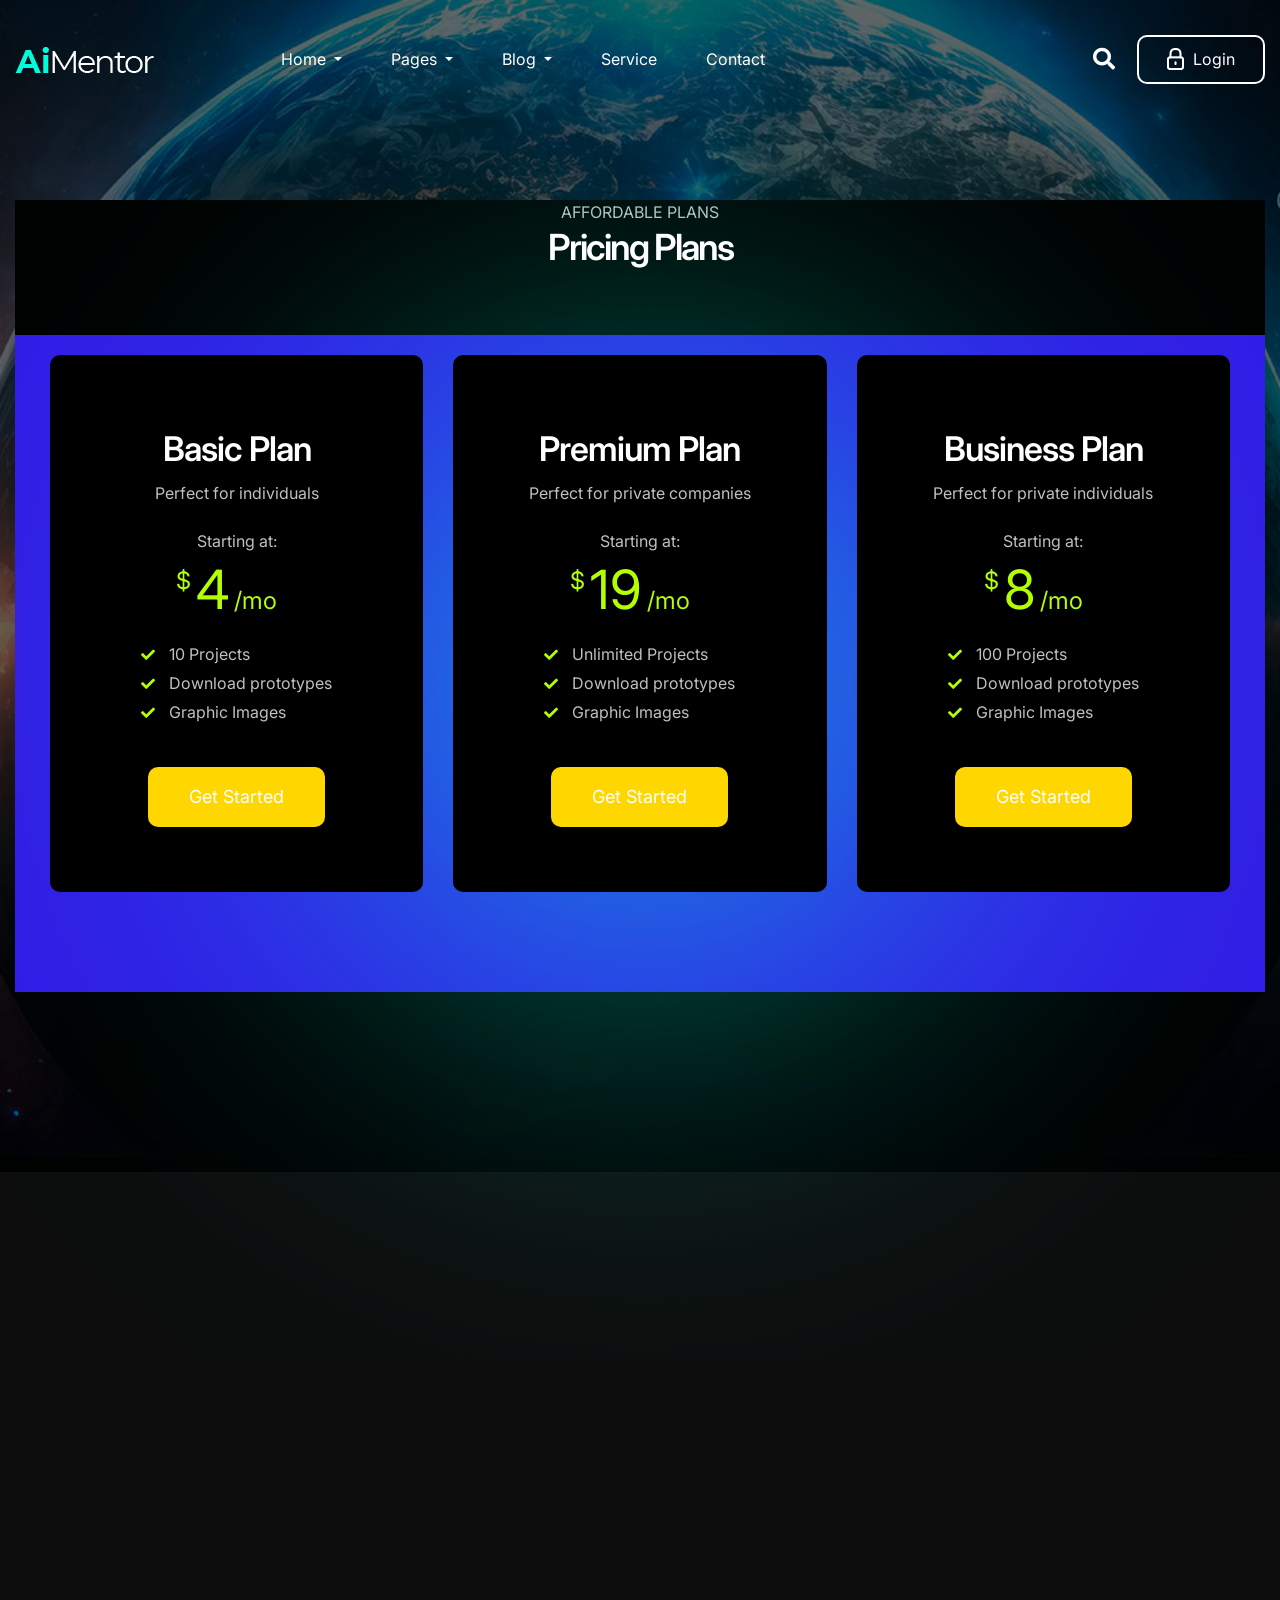
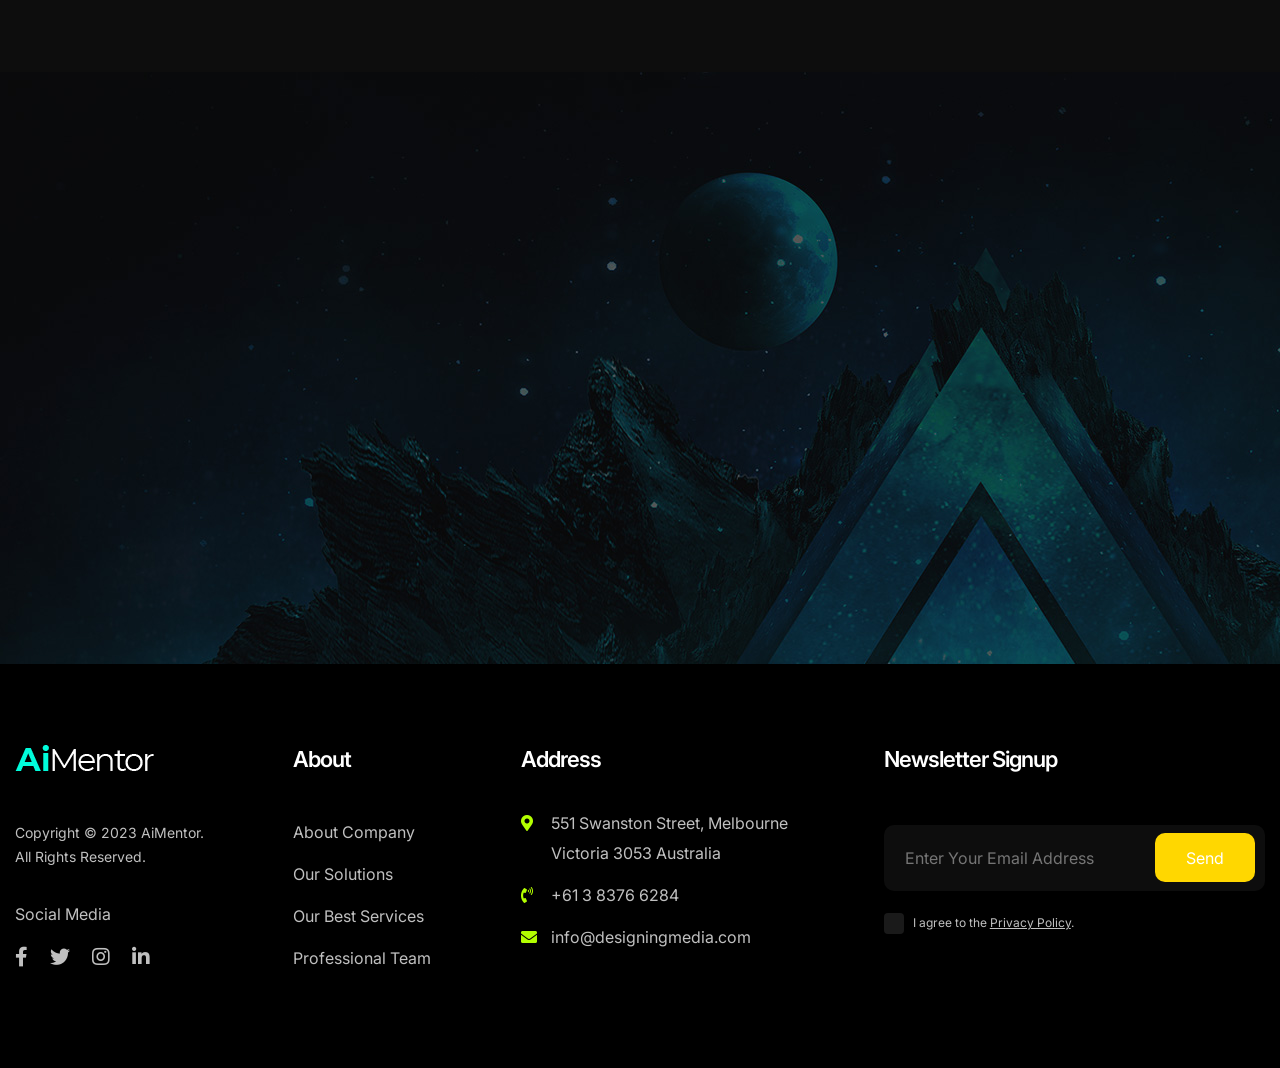
<file: pricing.html>
<!DOCTYPE html>
<html lang="zxx">
<head>
    <meta charset="UTF-8">
    <meta name="viewport" content="width=device-width, initial-scale=1.0">
    <meta http-equiv="X-UA-Compatible" content="ie=edge">
    <link rel="apple-touch-icon" sizes="57x57" href="assets/images/favicon/apple-icon-57x57.png">
    <link rel="apple-touch-icon" sizes="60x60" href="assets/images/favicon/apple-icon-60x60.png">
    <link rel="apple-touch-icon" sizes="72x72" href="assets/images/favicon/apple-icon-72x72.png">
    <link rel="apple-touch-icon" sizes="76x76" href="assets/images/favicon/apple-icon-76x76.png">
    <link rel="apple-touch-icon" sizes="114x114" href="assets/images/favicon/apple-icon-114x114.png">
    <link rel="apple-touch-icon" sizes="120x120" href="assets/images/favicon/apple-icon-120x120.png">
    <link rel="apple-touch-icon" sizes="144x144" href="assets/images/favicon/apple-icon-144x144.png">
    <link rel="apple-touch-icon" sizes="152x152" href="assets/images/favicon/apple-icon-152x152.png">
    <link rel="apple-touch-icon" sizes="180x180" href="assets/images/favicon/apple-icon-180x180.png">
    <link rel="icon" type="image/png" sizes="192x192"  href="assets/images/favicon/android-icon-192x192.png">
    <link rel="icon" type="image/png" sizes="32x32" href="assets/images/favicon/favicon-32x32.png">
    <link rel="icon" type="image/png" sizes="96x96" href="assets/images/favicon/favicon-96x96.png">
    <link rel="icon" type="image/png" sizes="16x16" href="assets/images/favicon/favicon-16x16.png">
    <title>Ai Mentor | Pricing</title>
    <link rel="stylesheet" href="https://use.fontawesome.com/releases/v5.15.4/css/all.css" integrity="sha384-DyZ88mC6Up2uqS4h/KRgHuoeGwBcD4Ng9SiP4dIRy0EXTlnuz47vAwmeGwVChigm" crossorigin="anonymous">
    <link rel="stylesheet" href="assets/bootstrap/bootstrap.min.css">
    <link rel="stylesheet" href="assets/css/owl.carousel.min.css">
    <link rel="stylesheet" href="assets/css/owl.theme.default.min.css">
    <link rel="stylesheet" href="assets/css/aos.css">
    <link rel="stylesheet" href="assets/css/superclasses.css">
    <link rel="stylesheet" href="assets/css/style.css">
    <link rel="stylesheet" href="assets/css/mobile.css">
</head>
<body>
    <div class="loader-mask">
        <div class="loader">
            <div></div>
            <div></div>
        </div>
    </div>
    <!-- navbar section -->
    <div class="navbar-main-sec w-100 float-left index-page-navbar">
        <div class="wrapper">
            <nav class="navbar navbar-expand-lg navbar-light p-0">
                <a class="navbar-brand" href="index.html">
                    <img src="assets/images/AiMentor-logo.png" alt="AiMentor-logo">
                </a>
                <button class="navbar-toggler collapsed" type="button" data-toggle="collapse"
                    data-target="#navbarToggle" aria-controls="navbarToggle" aria-expanded="false"
                    aria-label="Toggle navigation">
                    <span class="navbar-toggler-icon"></span>
                    <span class="navbar-toggler-icon"></span>
                    <span class="navbar-toggler-icon"></span>
                </button>
                <div class="collapse navbar-collapse" id="navbarToggle">
                    <ul class="navbar-nav mr-auto my-2 my-lg-0">
                        <li class="nav-item dropdown">
                            <a class="nav-link dropdown-toggle" href="javascript:void(0)" id="navbarDropdown3" role="button" data-toggle="dropdown" aria-haspopup="true" aria-expanded="false">
                                Home
                            </a>
                            <div class="dropdown-menu" aria-labelledby="navbarDropdown3">
                                <a class="dropdown-item" href="index.html"><i class="fas fa-angle-right"></i> Home1</a>
                                <a class="dropdown-item" href="index01.html"><i class="fas fa-angle-right"></i> Home2</a>
                                <a class="dropdown-item" href="index02.html"><i class="fas fa-angle-right"></i> Home3</a>
                            </div>
                          </li>
                        <li class="nav-item dropdown">
                            <a class="nav-link dropdown-toggle" href="#" id="navbarDropdown" role="button" data-toggle="dropdown" aria-haspopup="true" aria-expanded="false">
                              Pages
                            </a>
                            <div class="dropdown-menu" aria-labelledby="navbarDropdown">
                              <a class="dropdown-item" href="faq.html"><i class="fas fa-angle-right"></i> Faq</a>
                              <a class="dropdown-item" href="about.html"><i class="fas fa-angle-right"></i> About</a>
                              <a class="dropdown-item" href="pricing.html"><i class="fas fa-angle-right"></i> Pricing</a>
                            </div>
                        </li>
                        <li class="nav-item dropdown">
                            <a class="nav-link dropdown-toggle" href="javascript:void(0)" id="navbarDropdown2" role="button" data-toggle="dropdown" aria-haspopup="true" aria-expanded="false">
                             Blog
                            </a>
                            <div class="dropdown-menu" aria-labelledby="navbarDropdown2">
                              <a class="dropdown-item" href="single-blog.html"><i class="fas fa-angle-right"></i> single-blog</a>
                              <a class="dropdown-item" href="four-column.html"><i class="fas fa-angle-right"></i> four-column</a>
                              <a class="dropdown-item" href="one-column.html"><i class="fas fa-angle-right"></i> one-column</a>
                              <a class="dropdown-item" href="load-more.html"><i class="fas fa-angle-right"></i> load-more</a>
                              <a class="dropdown-item" href="six-colum-full-wide.html"><i class="fas fa-angle-right"></i> six-colum-full-wide</a>
                              <a class="dropdown-item" href="three-column.html"><i class="fas fa-angle-right"></i> three-column</a>
                              <a class="dropdown-item" href="three-colum-sidbar.html"><i class="fas fa-angle-right"></i> three-colum-sidbar</a>
                              <a class="dropdown-item" href="two-column.html"><i class="fas fa-angle-right"></i> two-column</a>
                            </div>
                          </li>
                        <li class="nav-item">
                            <a class="nav-link" href="service.html">Service</a>
                        </li>
                        <li class="nav-item">
                            <a class="nav-link" href="contact.html">Contact</a>
                        </li>
                    </ul>
                    <form class="d-flex">
                        <ul class="mb-0 list-unstyled d-flex align-items-center navbar-right-box">
                            <li><a href="#"><i class="fas fa-search"></i></a></li>
                            <li>
                                <button class="login-btn" type="submit">
                                    <img src="assets/images/lock-icon.png" alt="lock-icon"> Login</button>
                            </li>
                        </ul>
                    </form>
                </div>
            </nav>
        </div>
    </div>
    <!-- navbar section -->
    <!-- banner section -->

    <div class="banner-sec about-banner pricing-banner w-100 float-left bg-light-black">
        <div class="wrapper2"> 
        <!-- plans -->
            <div class="plans-section w-100 float-left bg-light-black">
                <div class="wrapper2">
                    <div class="generic-title text-center">
                        <span data-aos="fade-up" data-aos-duration="600">AFFORDABLE PLANS</span>
                        <h2 data-aos="fade-up" data-aos-duration="600">Pricing Plans</h2>
                    </div>
                    <div class="row">
                        <div class="col-lg-4" data-aos="fade-up" data-aos-duration="600">
                            <div class="plan-box text-center bg-dark-black">
                                <h3>Basic Plan</h3>
                                <p class="plan-txt">Perfect for individuals</p>
                                <p>Starting at:</p>
                                <div class="price position-relative">
                                    <span>$</span>4<span>/mo</span>
                                </div>
                                <div class="w-100 float-left">
                                    <ul class="text-left list-unstyled">
                                        <li><i class="fas fa-check"></i> 10 Projects</li>
                                        <li><i class="fas fa-check"></i> Download prototypes</li>
                                        <li><i class="fas fa-check"></i> Graphic Images</li>
                                    </ul>
                                </div>
                                <div class="generic-btn">
                                    <a href="service.html">Get Started</a>
                                </div>
                            </div>
                        </div>
                        <div class="col-lg-4" data-aos="fade-up" data-aos-duration="600">
                            <div class="plan-box premium-plan text-center bg-dark-black">
                                <h3>Premium Plan</h3>
                                <p class="plan-txt">Perfect for private companies</p>
                                <p>Starting at:</p>
                                <div class="price position-relative">
                                    <span>$</span>19<span>/mo</span>
                                </div>
                                <div class="w-100 float-left">
                                    <ul class="text-left list-unstyled">
                                        <li><i class="fas fa-check"></i> Unlimited Projects</li>
                                        <li><i class="fas fa-check"></i> Download prototypes</li>
                                        <li><i class="fas fa-check"></i> Graphic Images</li>
                                    </ul>
                                </div>
                                <div class="generic-btn">
                                    <a href="service.html">Get Started</a>
                                </div>
                            </div>
                        </div>
                        <div class="col-lg-4" data-aos="fade-up" data-aos-duration="600">
                            <div class="plan-box text-center bg-dark-black">
                                <h3>Business Plan</h3>
                                <p class="plan-txt">Perfect for private individuals</p>
                                <p>Starting at:</p>
                                <div class="price position-relative">
                                    <span>$</span>8<span>/mo</span>
                                </div>
                                <div class="w-100 float-left">
                                    <ul class="text-left list-unstyled">
                                        <li><i class="fas fa-check"></i> 100 Projects</li>
                                        <li><i class="fas fa-check"></i> Download prototypes</li>
                                        <li><i class="fas fa-check"></i> Graphic Images</li>
                                    </ul>
                                </div>
                                <div class="generic-btn">
                                    <a href="service.html">Get Started</a>
                                </div>
                            </div>
                        </div>
                    </div>
                </div>
            </div>
        </div>
        <div class="social-box">
            <ul class="mb-0 list-unstyled">
                <li><a href="#"><i class="fas fa-shopping-cart"></i></a></li>
                <li><a href="#"><i class="fas fa-image"></i></a></li>
                <li><a href="#"><i class="fas fa-comment-alt"></i></a></li>
            </ul>
        </div>
    </div>
    <!-- banner section -->
    <!-- video section-->
    <div class="video-sec w-100 float-left" data-aos="fade-up" data-aos-duration="600">
        <div class="box-video">
            <div class="bg-video">
                <div class="bt-play"></div>
            </div>
            <div class="video-container">
                <iframe width="590" height="332" src="https://www.youtube.com/embed/qIjZqxqDTNM?rel=0&amp;showinfo=0"></iframe>
            </div>
        </div>
    </div>
    <!-- video section-->
    <!-- features section-->
    <section class="feature-section w-100 float-left">
        <div class="wrapper2">
            <div class="generic-title text-center">
                <span data-aos="fade-up" data-aos-duration="600">WHAT’S INCLUDED</span>
                <h2 data-aos="fade-up" data-aos-duration="600">Features</h2>
            </div>
            <div class="row">
                <div class="col-lg-4 col-md-6 col-sm-6">
                    <div class="features-box">
                        <ul class="mb-0 list-unstyled">
                            <li data-aos="fade-up" data-aos-duration="600" class="position-relative"><figure class="mb-0"><img src="assets/images/about-tick-img.png" alt="about-tick-img"></figure> Lorem ipsum dolor sit amet</li>
                            <li data-aos="fade-up" data-aos-duration="600" class="position-relative"><figure class="mb-0"><img src="assets/images/about-tick-img.png" alt="about-tick-img"></figure> Vestibulum vulputate fermentum</li>
                            <li data-aos="fade-up" data-aos-duration="600" class="position-relative"><figure class="mb-0"><img src="assets/images/about-tick-img.png" alt="about-tick-img"></figure> Ut quis massa diam ornare porttitor</li>
                            <li data-aos="fade-up" data-aos-duration="600" class="position-relative mb-0"><figure class="mb-0"><img src="assets/images/about-tick-img.png" alt="about-tick-img"></figure> Donec id justo sit amet lectus</li>
                        </ul>
                    </div>
                </div>
                <div class="col-lg-4 col-md-6 col-sm-6">
                    <div class="features-box">
                        <ul class="mb-0 list-unstyled">
                            <li data-aos="fade-up" data-aos-duration="600" class="position-relative"><figure class="mb-0"><img src="assets/images/about-tick-img.png" alt="about-tick-img"></figure> Vestibulum vulputate fermentum</li>
                            <li data-aos="fade-up" data-aos-duration="600" class="position-relative"><figure class="mb-0"><img src="assets/images/about-tick-img.png" alt="about-tick-img"></figure> Ut quis massa diam ornare porttitor</li>
                            <li data-aos="fade-up" data-aos-duration="600" class="position-relative"><figure class="mb-0"><img src="assets/images/about-tick-img.png" alt="about-tick-img"></figure> Lorem ipsum dolor sit amet</li>
                            <li data-aos="fade-up" data-aos-duration="600" class="position-relative mb-0"><figure class="mb-0"><img src="assets/images/about-tick-img.png" alt="about-tick-img"></figure> Donec id justo sit amet lectus</li>
                        </ul>
                    </div>
                </div>
                <div class="col-lg-4 col-md-6 col-sm-6">
                    <div class="features-box">
                        <ul class="mb-0 list-unstyled">
                            <li data-aos="fade-up" data-aos-duration="600" class="position-relative"><figure class="mb-0"><img src="assets/images/about-tick-img.png" alt="about-tick-img"></figure> Donec id justo sit amet lectus</li>
                            <li data-aos="fade-up" data-aos-duration="600" class="position-relative"><figure class="mb-0"><img src="assets/images/about-tick-img.png" alt="about-tick-img"></figure> Ut quis massa diam ornare porttitor</li>
                            <li data-aos="fade-up" data-aos-duration="600" class="position-relative">
                                <figure class="mb-0"><img src="assets/images/about-tick-img.png" alt="about-tick-img"></figure> Lorem ipsum dolor sit amet</li>
                            <li data-aos="fade-up" data-aos-duration="600" class="position-relative mb-0">
                                <figure class="mb-0"><img src="assets/images/about-tick-img.png" alt="about-tick-img"></figure> Vestibulum vulputate fermentum</li>
                        </ul>
                    </div>
                </div>
            </div>
        </div>
    </section>
    <!-- features section-->
    <!-- footer section-->
    <section class="footer-main-sec w-100 float-left padding-top padding-bottom bg-dark-black">
        <div class="wrapper2">
            <div class="footer-inner-section">
                <div class="footer-logo footer-box">
                    <a href="index.html">
                        <figure>
                            <img src="assets/images/AiMentor-logo.png" alt="AiMentor-logo">
                        </figure>
                    </a>
                    <p class="mb-0">Copyright © 2023 AiMentor.</p>
                    <p>All Rights Reserved.</p>
                    <ul class="list-unstyled mb-0">
                        <li><span class="d-block">Social Media</span></li>
                        <li class="d-inline-block ml-0"><a href="https://www.facebook.com/"><i class="fab fa-facebook-f"></i></a></li>
                        <li class="d-inline-block"><a href="https://twitter.com/"><i class="fab fa-twitter"></i></a></li>
                        <li class="d-inline-block"><a href="https://www.instagram.com/"><i class="fab fa-instagram"></i></a></li>
                        <li class="d-inline-block mr-0"><a href="https://pk.linkedin.com/"><i class="fab fa-linkedin-in"></i></a></li>
                    </ul>
                </div>
                <div class="footer-box">
                    <h4>About</h4>
                    <ul class="list-unstyled">
                        <li><a href="about.html">About Company</a></li>
                        <li><a href="pricing.html">Our Solutions</a></li>
                        <li><a href="service.html">Our Best Services</a></li>
                        <li class="mb-0"><a href="team.html">Professional Team</a></li>
                    </ul>
                </div>
                <div class="footer-box address-box">
                    <h4>Address</h4>
                    <ul class="list-unstyled">
                        <li class="position-relative"><i class="fas fa-map-marker-alt"></i> 551 Swanston Street,
                            Melbourne <br> Victoria 3053 Australia</li>
                        <li class="position-relative"><i class="fas fa-phone-volume"></i> <a
                                href="tel:+61383766284">+61 3 8376 6284</a></li>
                        <li class="mb-0 position-relative"><i class="fas fa-envelope"></i> <a
                                href="mailto:info@designingmedia.com">info@designingmedia.com</a></li>
                    </ul>
                </div>
                <div class="footer-box footer-form-box">
                    <h4>Newsletter Signup</h4>
                    <ul class="list-unstyled">
                        <li class="position-relative mb-0"><input class="bg-light-black" type="text"
                                placeholder="Enter Your Email Address"> <button>Send</button></li>
                    </ul>
                    <form action="/action_page.php">
                        <input type="checkbox" id="policy" name="policy" value="Bike">
                        <label for="policy" class="check-box"></label>
                        <label for="policy"> I agree to the <a href="#">Privacy Policy</a>.</label><br>
                    </form>
                </div>
            </div>
        </div>
    </section>
    <a id="button" class="show"></a>
    <!-- footer section-->
<script src="assets/js/jquery-3.6.0.min.js"></script>
<script src="assets/js/popper.min.js"></script>
<script src="assets/js/bootstrap.min.js"></script>
<script src="assets/js/owl.carousel.js"></script>
<script src="assets/js/aos.js"></script>
<script>
     $(window).on('load', function(){ 
        // Preloader
        $('.loader').fadeOut();
        $('.loader-mask').delay(350).fadeOut('slow');
        });
    AOS.init();
    $(".box-video").click(function(){
  $('iframe',this)[0].src += "&amp;autoplay=1";
  $(this).addClass('open');
});
var btn = $('#button');
         
  $(window).scroll(function() {
    if ($(window).scrollTop() > 300) {
    btn.addClass('show');
  }
   else {
    btn.removeClass('show');
  }
  });
  btn.on('click', function(e) {
  e.preventDefault();
  $('html, body').animate({scrollTop:0}, '300');
});
window.addEventListener('load',function(){
  document.querySelector('body').classList.add("loaded")  
});
const $dropdown = $(".dropdown");
    const $dropdownToggle = $(".dropdown-toggle");
    const $dropdownMenu = $(".dropdown-menu");
    const showClass = "show";

    $(window).on("load resize", function() {
    if (this.matchMedia("(min-width: 768px)").matches) {
        $dropdown.hover(
        function() {
            const $this = $(this);
            $this.addClass(showClass);
            $this.find($dropdownToggle).attr("aria-expanded", "true");
            $this.find($dropdownMenu).addClass(showClass);
        },
        function() {
            const $this = $(this);
            $this.removeClass(showClass);
            $this.find($dropdownToggle).attr("aria-expanded", "false");
            $this.find($dropdownMenu).removeClass(showClass);
        }
        );
    } else {
        $dropdown.off("mouseenter mouseleave");
    }
    });
</script>
</body>
</html>
</file>
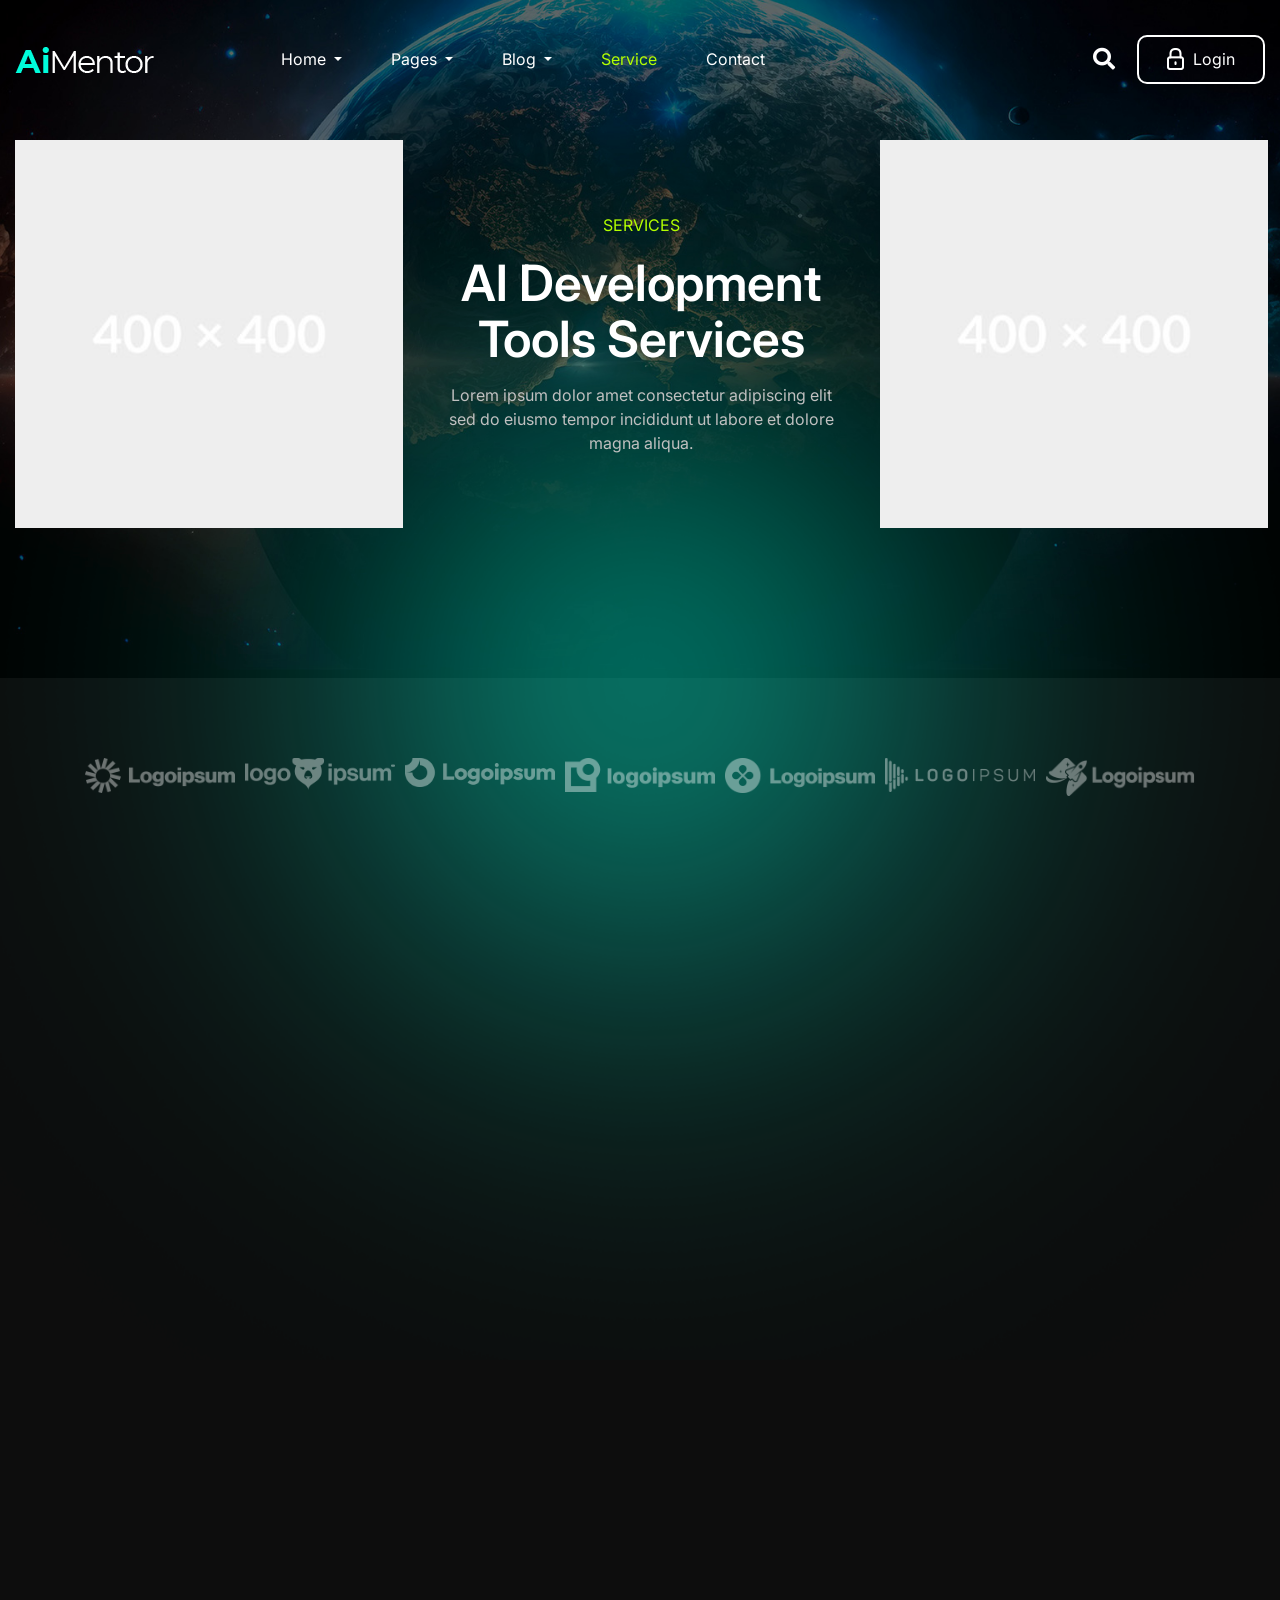
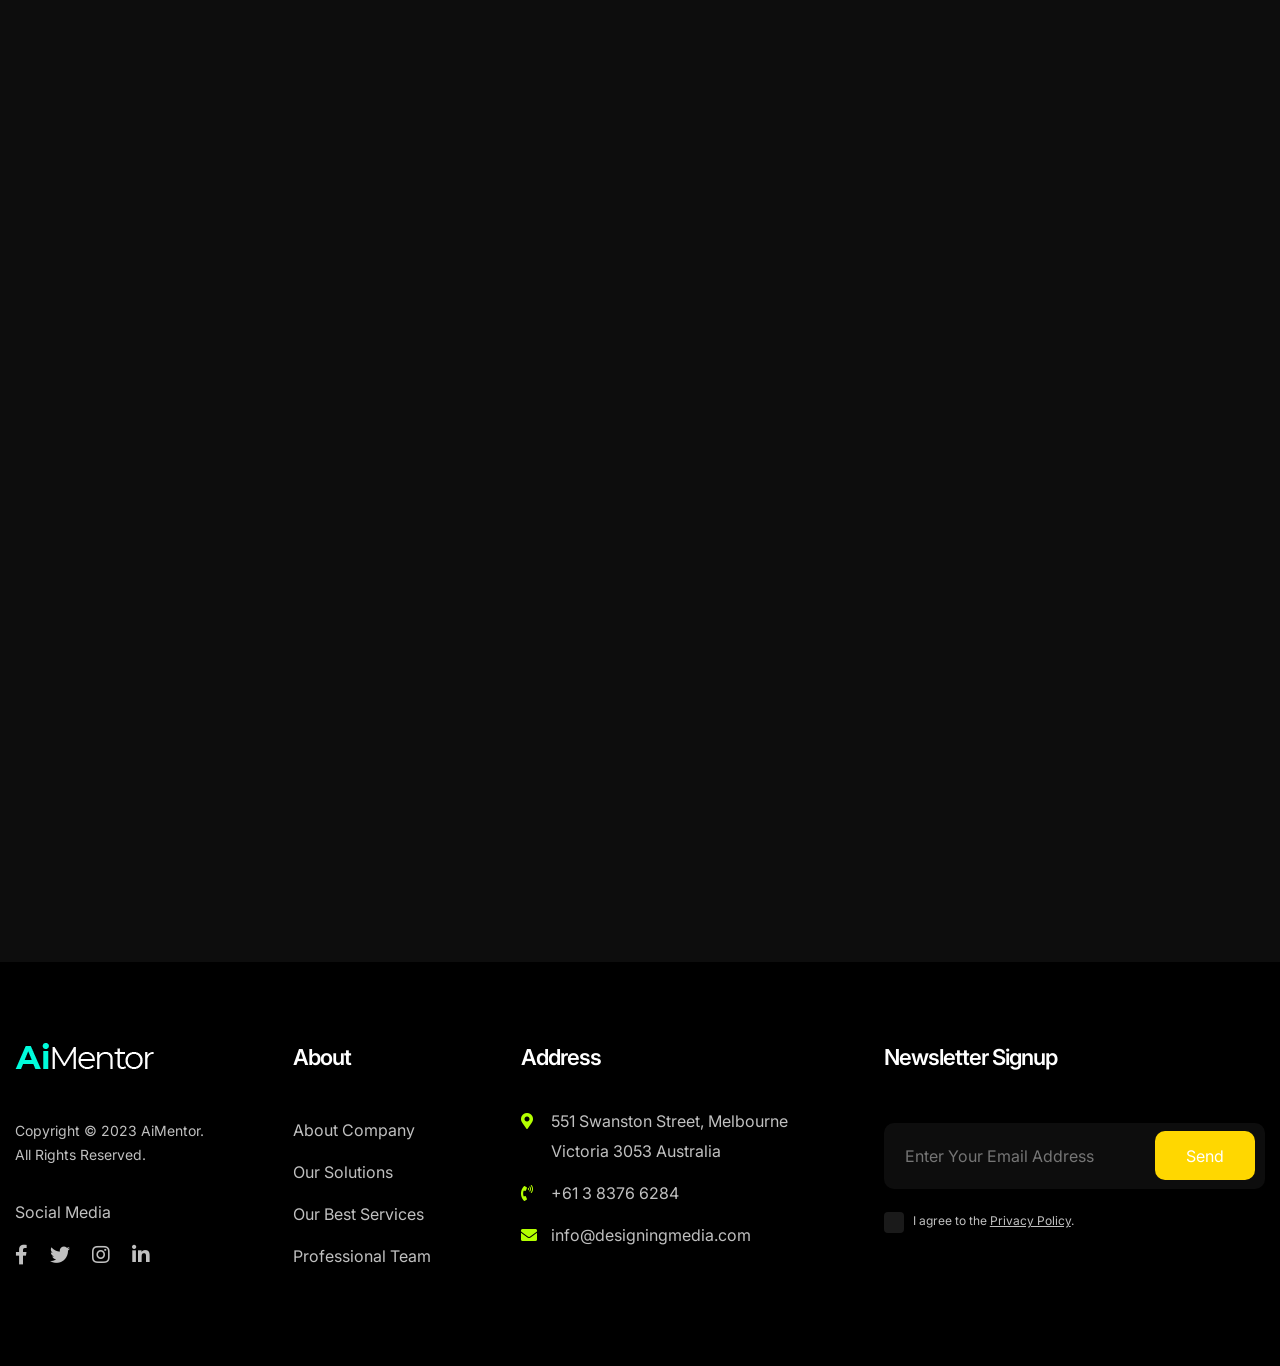
<file: service.html>
<!DOCTYPE html>
<html lang="zxx">
<head>
    <meta charset="UTF-8">
    <meta name="viewport" content="width=device-width, initial-scale=1.0">
    <meta http-equiv="X-UA-Compatible" content="ie=edge">
    <link rel="apple-touch-icon" sizes="57x57" href="assets/images/favicon/apple-icon-57x57.png">
    <link rel="apple-touch-icon" sizes="60x60" href="assets/images/favicon/apple-icon-60x60.png">
    <link rel="apple-touch-icon" sizes="72x72" href="assets/images/favicon/apple-icon-72x72.png">
    <link rel="apple-touch-icon" sizes="76x76" href="assets/images/favicon/apple-icon-76x76.png">
    <link rel="apple-touch-icon" sizes="114x114" href="assets/images/favicon/apple-icon-114x114.png">
    <link rel="apple-touch-icon" sizes="120x120" href="assets/images/favicon/apple-icon-120x120.png">
    <link rel="apple-touch-icon" sizes="144x144" href="assets/images/favicon/apple-icon-144x144.png">
    <link rel="apple-touch-icon" sizes="152x152" href="assets/images/favicon/apple-icon-152x152.png">
    <link rel="apple-touch-icon" sizes="180x180" href="assets/images/favicon/apple-icon-180x180.png">
    <link rel="icon" type="image/png" sizes="192x192"  href="assets/images/favicon/android-icon-192x192.png">
    <link rel="icon" type="image/png" sizes="32x32" href="assets/images/favicon/favicon-32x32.png">
    <link rel="icon" type="image/png" sizes="96x96" href="assets/images/favicon/favicon-96x96.png">
    <link rel="icon" type="image/png" sizes="16x16" href="assets/images/favicon/favicon-16x16.png">
    <title>Ai Mentor | Service</title>
    <link rel="stylesheet" href="https://use.fontawesome.com/releases/v5.15.4/css/all.css" integrity="sha384-DyZ88mC6Up2uqS4h/KRgHuoeGwBcD4Ng9SiP4dIRy0EXTlnuz47vAwmeGwVChigm" crossorigin="anonymous">
    <link rel="stylesheet" href="assets/bootstrap/bootstrap.min.css">
    <link rel="stylesheet" href="assets/css/cdn.jsdelivr.net_npm_swiper@10_swiper-bundle.min.css">
    <link rel="stylesheet" href="assets/css/owl.carousel.min.css">
    <link rel="stylesheet" href="assets/css/owl.theme.default.min.css">
    <link rel="stylesheet" href="assets/css/aos.css">
    <link rel="stylesheet" href="assets/css/superclasses.css">
    <link rel="stylesheet" href="assets/css/style.css">
    <link rel="stylesheet" href="assets/css/mobile.css">
</head>
<body>
    <div class="loader-mask">
        <div class="loader">
            <div></div>
            <div></div>
        </div>
    </div>
<!-- navbar section -->
    <div class="navbar-main-sec w-100 float-left index-page-navbar">
        <div class="wrapper">
            <nav class="navbar navbar-expand-lg navbar-light p-0">
                <a class="navbar-brand" href="index.html">
                    <img src="assets/images/AiMentor-logo.png" alt="AiMentor-logo">
                </a>
                <button class="navbar-toggler collapsed" type="button" data-toggle="collapse"
                    data-target="#navbarToggle" aria-controls="navbarToggle" aria-expanded="false"
                    aria-label="Toggle navigation">
                    <span class="navbar-toggler-icon"></span>
                    <span class="navbar-toggler-icon"></span>
                    <span class="navbar-toggler-icon"></span>
                </button>
                <div class="collapse navbar-collapse" id="navbarToggle">
                    <ul class="navbar-nav mr-auto my-2 my-lg-0">
                        <li class="nav-item dropdown">
                            <a class="nav-link dropdown-toggle" href="javascript:void(0)" id="navbarDropdown3" role="button" data-toggle="dropdown" aria-haspopup="true" aria-expanded="false">
                                Home
                            </a>
                            <div class="dropdown-menu" aria-labelledby="navbarDropdown3">
                                <a class="dropdown-item" href="index.html"><i class="fas fa-angle-right"></i> Home1</a>
                                <a class="dropdown-item" href="index01.html"><i class="fas fa-angle-right"></i> Home2</a>
                                <a class="dropdown-item" href="index02.html"><i class="fas fa-angle-right"></i> Home3</a>
                            </div>
                          </li>
                        <li class="nav-item dropdown">
                            <a class="nav-link dropdown-toggle" href="#" id="navbarDropdown" role="button" data-toggle="dropdown" aria-haspopup="true" aria-expanded="false">
                              Pages
                            </a>
                            <div class="dropdown-menu" aria-labelledby="navbarDropdown">
                              <a class="dropdown-item" href="faq.html"><i class="fas fa-angle-right"></i> Faq</a>
                              <a class="dropdown-item" href="about.html"><i class="fas fa-angle-right"></i> About</a>
                              <a class="dropdown-item" href="pricing.html"><i class="fas fa-angle-right"></i> Pricing</a>
                            </div>
                        </li>
                        <li class="nav-item dropdown ">
                            <a class="nav-link dropdown-toggle" href="javascript:void(0)" id="navbarDropdown2" role="button" data-toggle="dropdown" aria-haspopup="true" aria-expanded="false">
                             Blog
                            </a>
                            <div class="dropdown-menu" aria-labelledby="navbarDropdown2">
                              <a class="dropdown-item" href="single-blog.html"><i class="fas fa-angle-right"></i> single-blog</a>
                              <a class="dropdown-item" href="four-column.html"><i class="fas fa-angle-right"></i> four-column</a>
                              <a class="dropdown-item" href="one-column.html"><i class="fas fa-angle-right"></i> one-column</a>
                              <a class="dropdown-item" href="load-more.html"><i class="fas fa-angle-right"></i> load-more</a>
                              <a class="dropdown-item" href="six-colum-full-wide.html"><i class="fas fa-angle-right"></i> six-colum-full-wide</a>
                              <a class="dropdown-item" href="three-column.html"><i class="fas fa-angle-right"></i> three-column</a>
                              <a class="dropdown-item" href="three-colum-sidbar.html"><i class="fas fa-angle-right"></i> three-colum-sidbar</a>
                              <a class="dropdown-item" href="two-column.html"><i class="fas fa-angle-right"></i> two-column</a>
                            </div>
                          </li>
                        <li class="nav-item active">
                            <a class="nav-link" href="service.html">Service</a>
                        </li>
                        <li class="nav-item">
                            <a class="nav-link" href="contact.html">Contact</a>
                        </li>
                    </ul>
                    <form class="d-flex">
                        <ul class="mb-0 list-unstyled d-flex align-items-center navbar-right-box">
                            <li><a href="#"><i class="fas fa-search"></i></a></li>
                            <li>
                                <button class="login-btn" type="submit">
                                    <img src="assets/images/lock-icon.png" alt="lock-icon"> Login</button>
                            </li>
                        </ul>
                    </form>
                </div>
            </nav>
        </div>
    </div>
<!-- navbar section -->
<!-- banner section -->
<section class="w-100 float-left banner-sec sub-banner about-banner">
<div class="wrapper2">
    <div class="sub-banner-inner-con">
        <div class="sub-banner-img">
            <figure class="mb-0" data-aos="fade-up" data-aos-duration="600">
                <img src="assets/images/sub-banner-img1.jpg" alt="sub-banner-img">
            </figure>
        </div>
        <div class="sub-banner-title text-center">
            <span class="d-block" data-aos="fade-up" data-aos-duration="600">Services</span>
            <h1 data-aos="fade-up" data-aos-duration="600">Al Development
                Tools Services</h1>
            <p class="mb-0" data-aos="fade-up" data-aos-duration="600">Lorem ipsum dolor amet consectetur adipiscing
                elit sed do eiusmo tempor incididunt ut labore et dolore magna aliqua.</p>
        </div>
        <div class="sub-banner-img">
            <figure class="mb-0" data-aos="fade-up" data-aos-duration="600">
                <img src="assets/images/sub-banner-img2.jpg" alt="sub-banner-img">
            </figure>
        </div>
    </div>
</div>
<div class="social-box">
    <ul class="mb-0 list-unstyled">
        <li><a href="#"><i class="fas fa-shopping-cart"></i></a></li>
        <li><a href="#"><i class="fas fa-image"></i></a></li>
        <li><a href="#"><i class="fas fa-comment-alt"></i></a></li>
    </ul>
</div>
</section>
<!-- banner section -->
<!-- logos section-->
<div class="w-100 float-left padding-top padding-bottom logo-slider service-logo-slider bg-light-black">
    <div class="swiper">
        <!-- Additional required wrapper -->
        <div class="swiper-wrapper">
            <!-- Slides -->
            <div class="swiper-slide">
                <figure class="mb-0">
                    <img src="assets/images/service-sponser1.png" alt="sponser1">
                </figure>
            </div>
            <div class="swiper-slide">
                <figure class="mb-0">
                    <img src="assets/images/service-sponser2.png" alt="sponser2">
                </figure>
            </div>
            <div class="swiper-slide">
                <figure class="mb-0">
                    <img src="assets/images/service-sponser3.png" alt="sponser3">
                </figure>
            </div>
            <div class="swiper-slide">
                <figure class="mb-0">
                    <img src="assets/images/service-sponser4.png" alt="sponser4">
                </figure>
            </div>
            <div class="swiper-slide">
                <figure class="mb-0">
                    <img src="assets/images/service-sponser5.png" alt="sponser5">
                </figure>
            </div>
            <div class="swiper-slide">
                <figure class="mb-0">
                    <img src="assets/images/service-sponser6.png" alt="sponser6">
                </figure>
            </div>
            <div class="swiper-slide">
                <figure class="mb-0">
                    <img src="assets/images/service-sponser7.png" alt="sponser7">
                </figure>
            </div>
            <div class="swiper-slide">
                <figure class="mb-0">
                    <img src="assets/images/service-sponser1.png" alt="sponser1">
                </figure>
            </div>
            <div class="swiper-slide">
                <figure class="mb-0">
                    <img src="assets/images/service-sponser2.png" alt="sponser2">
                </figure>
            </div>
            <div class="swiper-slide">
                <figure class="mb-0">
                    <img src="assets/images/service-sponser3.png" alt="sponser3">
                </figure>
            </div>
            <div class="swiper-slide">
                <figure class="mb-0">
                    <img src="assets/images/service-sponser4.png" alt="sponser4">
                </figure>
            </div>
            <div class="swiper-slide">
                <figure class="mb-0">
                    <img src="assets/images/service-sponser5.png" alt="sponser5">
                </figure>
            </div>
            <div class="swiper-slide">
                <figure class="mb-0">
                    <img src="assets/images/service-sponser6.png" alt="sponser6">
                </figure>
            </div>
            <div class="swiper-slide">
                <figure class="mb-0">
                    <img src="assets/images/service-sponser7.png" alt="sponser7">
                </figure>
            </div>
        </div>
        
        <!-- If we need scrollbar -->
        
        </div>
</div>
<!-- logos section-->
<!-- collection section -->
<section class="collection-section service-collection w-100 float-left  padding-top bg-light-black">
<div class="wrapper2">
    <div class="generic-title text-center">
        <span class="text-uppercase" data-aos="fade-up" data-aos-duration="600">Best for user</span>
        <h2 data-aos="fade-up" data-aos-duration="600">Our Services</h2>
    </div>
    <div class="collection-inner-sec">
        <div class="row">
            <div class="col-lg-3 col-md-6 col-sm-6" data-aos="fade-up" data-aos-duration="600">
                <div class="collection-box bg-dark-black">
                    <figure>
                        <img src="assets/images/user-img.png" alt="collection-img1">
                    </figure>
                    <h4>Image Generator</h4>
                    <p class="mb-0">Adipiscing elit, sed do eiusmod
                        labore dolore magna aliqua.</p>
                </div>
            </div>
            <div class="col-lg-3 col-md-6 col-sm-6" data-aos="fade-up" data-aos-duration="600">
                <div class="collection-box bg-dark-black">
                    <figure>
                        <img src="assets/images/user-img2.png" alt="collection-img2">
                    </figure>
                    <h4>Creative Tools</h4>
                    <p class="mb-0">Adipiscing elit, sed do eiusmod
                        labore dolore magna aliqua.</p>
                </div>
            </div>
            <div class="col-lg-3 col-md-6 col-sm-6" data-aos="fade-up" data-aos-duration="600">
                <div class="collection-box bg-dark-black">
                    <figure>
                        <img src="assets/images/user-img3.png" alt="collection-img3">
                    </figure>
                    <h4>Design Generator</h4>
                    <p class="mb-0">Adipiscing elit, sed do eiusmod
                        labore dolore magna aliqua.</p>
                </div>
            </div>
            <div class="col-lg-3 col-md-6 col-sm-6" data-aos="fade-up" data-aos-duration="600">
                <div class="collection-box bg-dark-black">
                    <figure>
                        <img src="assets/images/user-img4.png" alt="collection-img4">
                    </figure>
                    <h4>Excellent Support</h4>
                    <p class="mb-0">Adipiscing elit, sed do eiusmod
                        labore dolore magna aliqua.</p>
                </div>
            </div>
        </div>
    </div>
</div>
</section>
<!-- collection section -->
<!-- SLOUTION SECTION -->
<section class="w-100 float-left Solution-con">
    <div class="wrapper2">
        <div class="generic-title text-center">
            <span class="text-uppercase" data-aos="fade-up" data-aos-duration="600">Solution</span>
            <h2 data-aos="fade-up" data-aos-duration="600">AiMentor's AI Design features are <br>
                here to transform the way you think <br>
                about design.</h2>
        </div>
        <div class="Solution-box"> 
            <div class="Solution-box-item text-center" data-aos="fade-up" data-aos-duration="600">
                <figure class="mb-0">
                    <img src="assets/images/sloution-img1.jpg" alt="sloution-img">
                </figure>
                <div class="Solution-box-content">
                    <a href="about.html">
                        <h3 class="mb-0">The future of UX/UI design is here
                            with AiMentor, the world's first AI tool
                            for UI design.</h3>
                    </a>
                </div>
            </div>
            <div class="Solution-box-item text-center" data-aos="fade-up" data-aos-duration="600">
                <figure class="mb-0">
                    <img src="assets/images/sloution-img2.jpg" alt="sloution-img">
                </figure>
                <div class="Solution-box-content">
                    <a href="about.html">
                        <h3 class="mb-0">AiMentor Enterprise really is the
                            complete Ai graphics package for
                            product owners.</h3>
                    </a>
                </div>
            </div>
        </div>
    </div>
</section>
<!-- SLOUTION SECTION -->
<!-- video section-->
<div class="video-sec w-100 float-left" data-aos="fade-up" data-aos-duration="600">
<div class="box-video">
    <div class="bg-video">
        <div class="bt-play"></div>
    </div>
    <div class="video-container">
        <iframe width="590" height="332" src="https://www.youtube.com/embed/qIjZqxqDTNM?rel=0&amp;showinfo=0"></iframe>
    </div>
</div>
</div>
<!-- video section-->
<!-- FAQ SECTION -->
<section class="w-100 float-left faq-con">
    <div class="wrapper2">
        <div class="generic-title text-center">
            <span class="text-uppercase" data-aos="fade-up" data-aos-duration="600">FAQ</span>
            <h2 data-aos="fade-up" data-aos-duration="600">AiMentor FAQs</h2>
        </div>
        <div class="faq-box">
            <div class="faq-box-img" data-aos="fade-up" data-aos-duration="600">
                <div class="faq-img position-relative">
                    <figure class="mb-0">
                        <img src="assets/images/faq-img.jpg" alt="faq-img">
                    </figure>
                    <div class="banner-review-box">
                        <span>People</span>
                        <div class="counting-box">
                            100+
                        </div>
                        <p>Best Reviews</p>
                    </div>
                </div>
            </div>
            <div class="faq-content">
                <div id="accordion">
                    <div class="card" data-aos="fade-up" data-aos-duration="600">
                      <div class="card-header" id="headingOne">
                        <h5 class="mb-0">
                          <button class="btn btn-link" data-toggle="collapse" data-target="#collapseOne" aria-expanded="true" aria-controls="collapseOne">
                            What is AiMentor Graphic Generator?
                          </button>
                        </h5>
                      </div>
                  
                      <div id="collapseOne" class="collapse show" aria-labelledby="headingOne" data-parent="#accordion">
                        <div class="card-body">
                            Lorem ipsum dolor sit amet, consectetur adipiscing elit, sed do
                            tempor incididunt ut labore et dolore magna aliqua. Quis ipsum
                            suspendisse ultrices gravida.
                        </div>
                      </div>
                    </div>
                    <div class="card" data-aos="fade-up" data-aos-duration="600">
                      <div class="card-header" id="headingTwo">
                        <h5 class="mb-0">
                          <button class="btn btn-link collapsed" data-toggle="collapse" data-target="#collapseTwo" aria-expanded="false" aria-controls="collapseTwo">
                            What's the Standard Image Size?
                          </button>
                        </h5>
                      </div>
                      <div id="collapseTwo" class="collapse" aria-labelledby="headingTwo" data-parent="#accordion">
                        <div class="card-body">
                            Lorem ipsum dolor sit amet, consectetur adipiscing elit, sed do
                            tempor incididunt ut labore et dolore magna aliqua. Quis ipsum
                            suspendisse ultrices gravida.
                        </div>
                      </div>
                    </div>
                    <div class="card" data-aos="fade-up" data-aos-duration="600">
                      <div class="card-header" id="headingThree">
                        <h5 class="mb-0">
                          <button class="btn btn-link collapsed" data-toggle="collapse" data-target="#collapseThree" aria-expanded="false" aria-controls="collapseThree">
                            What photo formats are supported?
                          </button>
                        </h5>
                      </div>
                      <div id="collapseThree" class="collapse" aria-labelledby="headingThree" data-parent="#accordion">
                        <div class="card-body">
                            Lorem ipsum dolor sit amet, consectetur adipiscing elit, sed do
                            tempor incididunt ut labore et dolore magna aliqua. Quis ipsum
                            suspendisse ultrices gravida.
                        </div>
                      </div>
                    </div>
                    <div class="card mb-0" data-aos="fade-up" data-aos-duration="600">
                        <div class="card-header" id="headingfour">
                          <h5 class="mb-0">
                            <button class="btn btn-link collapsed" data-toggle="collapse" data-target="#collapsefour" aria-expanded="false" aria-controls="collapsefour">
                                How can I get the best results?
                            </button>
                          </h5>
                        </div>
                        <div id="collapsefour" class="collapse" aria-labelledby="headingfour" data-parent="#accordion">
                          <div class="card-body">
                              Lorem ipsum dolor sit amet, consectetur adipiscing elit, sed do
                              tempor incididunt ut labore et dolore magna aliqua. Quis ipsum
                              suspendisse ultrices gravida.
                          </div>
                        </div>
                    </div>
                  </div>
            </div>
        </div>
    </div>
</section>
<!-- FAQ SECTION -->
<!-- footer section-->
<section class="footer-main-sec w-100 float-left padding-top padding-bottom bg-dark-black">
    <div class="wrapper2">
        <div class="footer-inner-section">
            <div class="footer-logo footer-box">
                <a href="index.html">
                    <figure>
                        <img src="assets/images/AiMentor-logo.png" alt="AiMentor-logo">
                    </figure>
                </a>
                <p class="mb-0">Copyright © 2023 AiMentor.</p>
                <p>All Rights Reserved.</p>
                <ul class="list-unstyled mb-0">
                    <li><span class="d-block">Social Media</span></li>
                    <li class="d-inline-block ml-0"><a href="https://www.facebook.com/"><i class="fab fa-facebook-f"></i></a></li>
                    <li class="d-inline-block"><a href="https://twitter.com/"><i class="fab fa-twitter"></i></a></li>
                    <li class="d-inline-block"><a href="https://www.instagram.com/"><i class="fab fa-instagram"></i></a></li>
                    <li class="d-inline-block mr-0"><a href="https://pk.linkedin.com/"><i class="fab fa-linkedin-in"></i></a></li>
                </ul>
            </div>
            <div class="footer-box">
                <h4>About</h4>
                <ul class="list-unstyled">
                    <li><a href="about.html">About Company</a></li>
                    <li><a href="pricing.html">Our Solutions</a></li>
                    <li><a href="service.html">Our Best Services</a></li>
                    <li class="mb-0"><a href="team.html">Professional Team</a></li>
                </ul>
            </div>
            <div class="footer-box address-box">
                <h4>Address</h4>
                <ul class="list-unstyled">
                    <li class="position-relative"><i class="fas fa-map-marker-alt"></i> 551 Swanston Street,
                        Melbourne <br> Victoria 3053 Australia</li>
                    <li class="position-relative"><i class="fas fa-phone-volume"></i> <a
                            href="tel:+61383766284">+61 3 8376 6284</a></li>
                    <li class="mb-0 position-relative"><i class="fas fa-envelope"></i> <a
                            href="mailto:info@designingmedia.com">info@designingmedia.com</a></li>
                </ul>
            </div>
            <div class="footer-box footer-form-box">
                <h4>Newsletter Signup</h4>
                <ul class="list-unstyled">
                    <li class="position-relative mb-0"><input class="bg-light-black" type="text"
                            placeholder="Enter Your Email Address"> <button>Send</button></li>
                </ul>
                <form action="/action_page.php">
                    <input type="checkbox" id="policy" name="policy" value="Bike">
                    <label for="policy" class="check-box"></label>
                    <label for="policy"> I agree to the <a href="#">Privacy Policy</a>.</label><br>
                </form>
            </div>
        </div>
    </div>
</section>
<a id="button" class="show"></a>
<!-- footer section-->
<script src="assets/js/jquery-3.6.0.min.js"></script>
<script src="assets/js/popper.min.js"></script>
<script src="assets/js/bootstrap.min.js"></script>
<script src="assets/js/owl.carousel.js"></script>
<script src="assets/js/aos.js"></script>
<script src="assets/js/cdn.jsdelivr.net_npm_swiper@10_swiper-bundle.min.js"></script>
<script>
     $(window).on('load', function(){ 
        // Preloader
        $('.loader').fadeOut();
        $('.loader-mask').delay(350).fadeOut('slow');
        });
    AOS.init();
    $('#owlsliderone').owlCarousel({
    loop:true,
    margin:30,
    nav:true,
    animateOut: 'slideInLeft',
    animateIn: 'slideOutRight',
    responsive:{
        0:{
            items:1
        },
        600:{
            items:3
        },
        1000:{
            items:5
        }
    }
})
</script>
<script>
    $('#owlslider').owlCarousel({
    loop:true,
    margin:30,
    nav:true,
    animateOut: 'slideInLeft',
    animateIn: 'slideOutRight',
    responsive:{
        0:{
            items:1
        },
        600:{
            items:2
        },
        1000:{
            items:2
        }
    }
})
</script>
<script>
    $(".box-video").click(function(){
  $('iframe',this)[0].src += "&amp;autoplay=1";
  $(this).addClass('open');
});
var btn = $('#button');
         
         $(window).scroll(function() {
           if ($(window).scrollTop() > 300) {
           btn.addClass('show');
         }
          else {
           btn.removeClass('show');
         }
         });
         btn.on('click', function(e) {
         e.preventDefault();
         $('html, body').animate({scrollTop:0}, '300');
       });
       window.addEventListener('load',function(){
         document.querySelector('body').classList.add("loaded")  
       });

       const $dropdown = $(".dropdown");
    const $dropdownToggle = $(".dropdown-toggle");
    const $dropdownMenu = $(".dropdown-menu");
    const showClass = "show";

    $(window).on("load resize", function() {
    if (this.matchMedia("(min-width: 768px)").matches) {
        $dropdown.hover(
        function() {
            const $this = $(this);
            $this.addClass(showClass);
            $this.find($dropdownToggle).attr("aria-expanded", "true");
            $this.find($dropdownMenu).addClass(showClass);
        },
        function() {
            const $this = $(this);
            $this.removeClass(showClass);
            $this.find($dropdownToggle).attr("aria-expanded", "false");
            $this.find($dropdownMenu).removeClass(showClass);
        }
        );
    } else {
        $dropdown.off("mouseenter mouseleave");
    }
    });
    const swiper = new Swiper('.swiper', {
    loop: true,
    spaceBetween: 10,
    autoplay: {
        delay: 0,
        pauseOnMouseEnter: true,        // added
        disableOnInteraction: false,    // added
    },
    breakpoints: {
        360: {
            slidesPerView: 2,
            spaceBetween: 30,
          },
        576: {
            slidesPerView: 3,
            spaceBetween: 10,
          },
          768: {
            slidesPerView: 4,
            spaceBetween: 20,
          },
          992: {
            slidesPerView: 4,
            spaceBetween: 20,
          },
          1200: {
            slidesPerView: 7,
            spaceBetween: 10,
          },
        },

    speed: 4000,
})
</script>
</body>
</html>
</file>
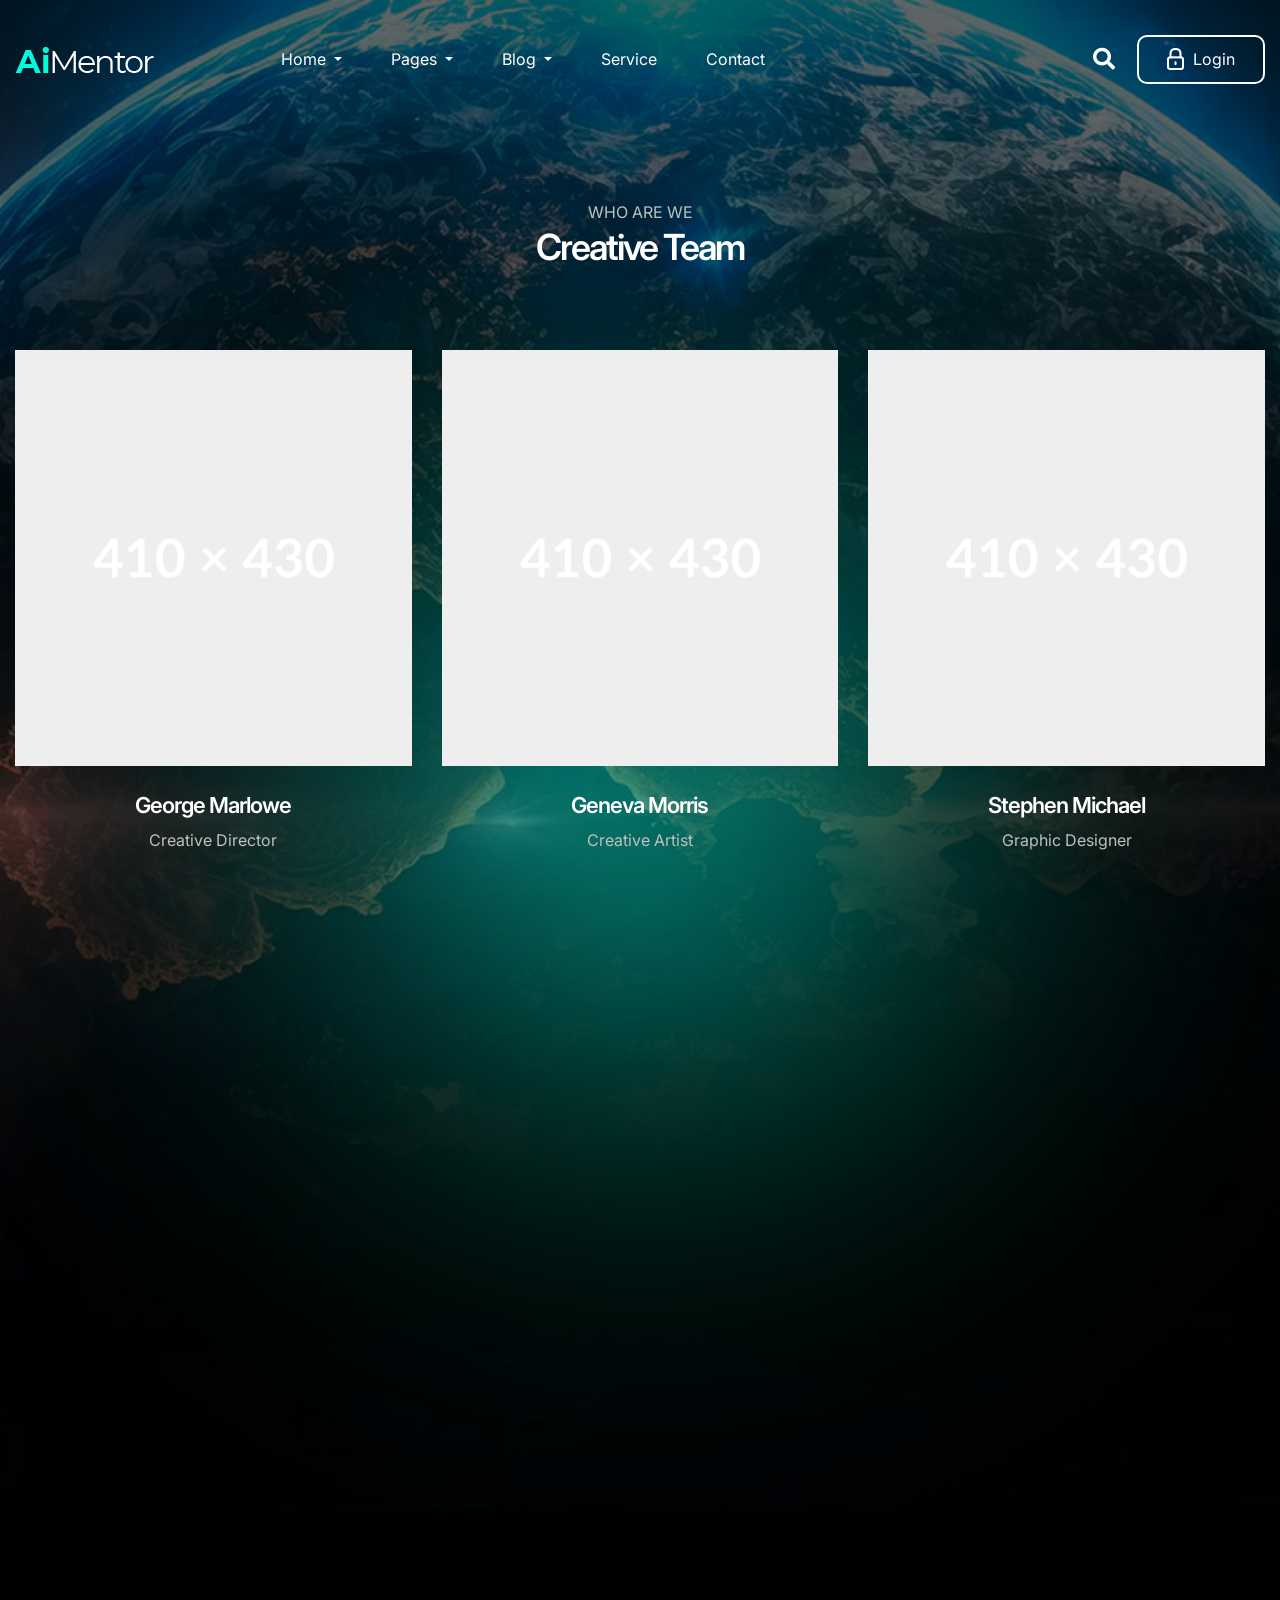
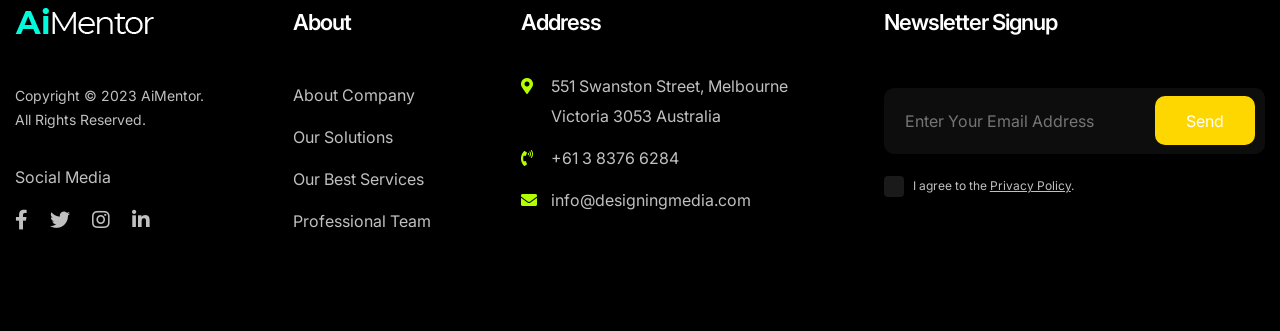
<file: team.html>
<!DOCTYPE html>
<html lang="en">
<head>
    <meta charset="UTF-8">
    <meta name="viewport" content="width=device-width, initial-scale=1.0">
    <meta http-equiv="X-UA-Compatible" content="ie=edge">
    <link rel="apple-touch-icon" sizes="57x57" href="assets/images/favicon/apple-icon-57x57.png">
    <link rel="apple-touch-icon" sizes="60x60" href="assets/images/favicon/apple-icon-60x60.png">
    <link rel="apple-touch-icon" sizes="72x72" href="assets/images/favicon/apple-icon-72x72.png">
    <link rel="apple-touch-icon" sizes="76x76" href="assets/images/favicon/apple-icon-76x76.png">
    <link rel="apple-touch-icon" sizes="114x114" href="assets/images/favicon/apple-icon-114x114.png">
    <link rel="apple-touch-icon" sizes="120x120" href="assets/images/favicon/apple-icon-120x120.png">
    <link rel="apple-touch-icon" sizes="144x144" href="assets/images/favicon/apple-icon-144x144.png">
    <link rel="apple-touch-icon" sizes="152x152" href="assets/images/favicon/apple-icon-152x152.png">
    <link rel="apple-touch-icon" sizes="180x180" href="assets/images/favicon/apple-icon-180x180.png">
    <link rel="icon" type="image/png" sizes="192x192"  href="assets/images/favicon/android-icon-192x192.png">
    <link rel="icon" type="image/png" sizes="32x32" href="assets/images/favicon/favicon-32x32.png">
    <link rel="icon" type="image/png" sizes="96x96" href="assets/images/favicon/favicon-96x96.png">
    <link rel="icon" type="image/png" sizes="16x16" href="assets/images/favicon/favicon-16x16.png">
    <title>Ai Mentor | Team</title>
    <link rel="stylesheet" href="https://use.fontawesome.com/releases/v5.15.4/css/all.css" integrity="sha384-DyZ88mC6Up2uqS4h/KRgHuoeGwBcD4Ng9SiP4dIRy0EXTlnuz47vAwmeGwVChigm" crossorigin="anonymous">
    <link rel="stylesheet" href="assets/bootstrap/bootstrap.min.css">
    <link rel="stylesheet" href="assets/css/owl.carousel.min.css">
    <link rel="stylesheet" href="assets/css/owl.theme.default.min.css">
    <link rel="stylesheet" href="assets/css/aos.css">
    <link rel="stylesheet" href="assets/css/superclasses.css">
    <link rel="stylesheet" href="assets/css/style.css">
    <link rel="stylesheet" href="assets/css/mobile.css">
</head>
<body>
    <div class="loader-mask">
        <div class="loader">
            <div></div>
            <div></div>
        </div>
    </div>
    <!-- navbar section -->
    <div class="navbar-main-sec w-100 float-left index-page-navbar">
        <div class="wrapper">
            <nav class="navbar navbar-expand-lg navbar-light p-0">
                <a class="navbar-brand" href="index.html">
                    <img src="assets/images/AiMentor-logo.png" alt="AiMentor-logo">
                </a>
                <button class="navbar-toggler collapsed" type="button" data-toggle="collapse"
                    data-target="#navbarToggle" aria-controls="navbarToggle" aria-expanded="false"
                    aria-label="Toggle navigation">
                    <span class="navbar-toggler-icon"></span>
                    <span class="navbar-toggler-icon"></span>
                    <span class="navbar-toggler-icon"></span>
                </button>
                <div class="collapse navbar-collapse" id="navbarToggle">
                    <ul class="navbar-nav mr-auto my-2 my-lg-0">
                        <li class="nav-item dropdown">
                            <a class="nav-link dropdown-toggle" href="javascript:void(0)" id="navbarDropdown3" role="button" data-toggle="dropdown" aria-haspopup="true" aria-expanded="false">
                                Home
                            </a>
                            <div class="dropdown-menu" aria-labelledby="navbarDropdown3">
                                <a class="dropdown-item" href="index.html"><i class="fas fa-angle-right"></i> Home1</a>
                                <a class="dropdown-item" href="index01.html"><i class="fas fa-angle-right"></i> Home2</a>
                                <a class="dropdown-item" href="index02.html"><i class="fas fa-angle-right"></i> Home3</a>
                            </div>
                          </li>
                        <li class="nav-item dropdown">
                            <a class="nav-link dropdown-toggle" href="#" id="navbarDropdown" role="button" data-toggle="dropdown" aria-haspopup="true" aria-expanded="false">
                              Pages
                            </a>
                            <div class="dropdown-menu" aria-labelledby="navbarDropdown">
                              <a class="dropdown-item" href="faq.html"><i class="fas fa-angle-right"></i> Faq</a>
                              <a class="dropdown-item" href="about.html"><i class="fas fa-angle-right"></i> About</a>
                              <a class="dropdown-item" href="pricing.html"><i class="fas fa-angle-right"></i> Pricing</a>
                            </div>
                        </li>
                        <li class="nav-item dropdown">
                            <a class="nav-link dropdown-toggle" href="javascript:void(0)" id="navbarDropdown2" role="button" data-toggle="dropdown" aria-haspopup="true" aria-expanded="false">
                             Blog
                            </a>
                            <div class="dropdown-menu" aria-labelledby="navbarDropdown2">
                              <a class="dropdown-item" href="single-blog.html"><i class="fas fa-angle-right"></i> single-blog</a>
                              <a class="dropdown-item" href="four-column.html"><i class="fas fa-angle-right"></i> four-column</a>
                              <a class="dropdown-item" href="one-column.html"><i class="fas fa-angle-right"></i> one-column</a>
                              <a class="dropdown-item" href="load-more.html"><i class="fas fa-angle-right"></i> load-more</a>
                              <a class="dropdown-item" href="six-colum-full-wide.html"><i class="fas fa-angle-right"></i> six-colum-full-wide</a>
                              <a class="dropdown-item" href="three-column.html"><i class="fas fa-angle-right"></i> three-column</a>
                              <a class="dropdown-item" href="three-colum-sidbar.html"><i class="fas fa-angle-right"></i> three-colum-sidbar</a>
                              <a class="dropdown-item" href="two-column.html"><i class="fas fa-angle-right"></i> two-column</a>
                            </div>
                          </li>
                        <li class="nav-item">
                            <a class="nav-link" href="service.html">Service</a>
                        </li>
                        <li class="nav-item">
                            <a class="nav-link" href="contact.html">Contact</a>
                        </li>
                    </ul>
                    <form class="d-flex">
                        <ul class="mb-0 list-unstyled d-flex align-items-center navbar-right-box">
                            <li><a href="#"><i class="fas fa-search"></i></a></li>
                            <li>
                                <button class="login-btn" type="submit">
                                    <img src="assets/images/lock-icon.png" alt="lock-icon"> Login</button>
                            </li>
                        </ul>
                    </form>
                </div>
            </nav>
        </div>
    </div>
    <!-- navbar section -->
    <!-- banner section -->
    <section class="banner-sec about-banner pricing-banner team-banner w-100 float-left bg-light-black">
        <div class="wrapper2">
            <div class="generic-title text-center">
                <span data-aos="fade-up" data-aos-duration="600">WHO ARE WE</span>
                <h2 data-aos="fade-up" data-aos-duration="600">Creative Team</h2>
            </div>
            <div class="row">
                <div class="col-lg-4 col-md-6 col-sm-6" data-aos="fade-up" data-aos-duration="600">
                    <div class="member-box text-center">
                        <figure>
                            <img src="assets/images/member-img1.png" alt="member-img1">
                        </figure>
                        <h4>George Marlowe</h4>
                        <span>Creative Director</span>
                    </div>
                </div>
                <div class="col-lg-4 col-md-6 col-sm-6" data-aos="fade-up" data-aos-duration="600">
                    <div class="member-box text-center">
                        <figure>
                            <img src="assets/images/member-img2.png" alt="member-img2">
                        </figure>
                        <h4>Geneva Morris</h4>
                        <span>Creative Artist</span>
                    </div>
                </div>
                <div class="col-lg-4 col-md-6 col-sm-6" data-aos="fade-up" data-aos-duration="600">
                    <div class="member-box text-center">
                        <figure>
                            <img src="assets/images/member-img3.png" alt="member-img3">
                        </figure>
                        <h4>Stephen Michael</h4>
                        <span>Graphic Designer</span>
                    </div>
                </div>
                <div class="col-lg-4 col-md-6 col-sm-6" data-aos="fade-up" data-aos-duration="600">
                    <div class="member-box text-center">
                        <figure>
                            <img src="assets/images/member-img4.png" alt="member-img4">
                        </figure>
                        <h4>Shawn Dellinger</h4>
                        <span>UI Designer</span>
                    </div>
                </div>
                <div class="col-lg-4 col-md-6 col-sm-6" data-aos="fade-up" data-aos-duration="600">
                    <div class="member-box text-center">
                        <figure>
                            <img src="assets/images/member-img5.png" alt="member-img5">
                        </figure>
                        <h4>Felicitas Creager</h4>
                        <span>Product Designer</span>
                    </div>
                </div>
                <div class="col-lg-4 col-md-6 col-sm-6" data-aos="fade-up" data-aos-duration="600">
                    <div class="member-box text-center">
                        <figure>
                            <img src="assets/images/member-img6.png" alt="member-img6">
                        </figure>
                        <h4>James Stewart</h4>
                        <span>Production Artist</span>
                    </div>
                </div>
            </div>
        </div>
        <div class="social-box">
            <ul class="mb-0 list-unstyled">
                <li><a href="#"><i class="fas fa-shopping-cart"></i></a></li>
                <li><a href="#"><i class="fas fa-image"></i></a></li>
                <li><a href="#"><i class="fas fa-comment-alt"></i></a></li>
            </ul>
        </div>
    </section>
    <!-- banner section -->
    <!-- footer section-->
    <section class="footer-main-sec w-100 float-left padding-top padding-bottom bg-dark-black">
        <div class="wrapper2">
            <div class="footer-inner-section">
                <div class="footer-logo footer-box">
                    <a href="index.html">
                        <figure>
                            <img src="assets/images/AiMentor-logo.png" alt="AiMentor-logo">
                        </figure>
                    </a>
                    <p class="mb-0">Copyright © 2023 AiMentor.</p>
                    <p>All Rights Reserved.</p>
                    <ul class="list-unstyled mb-0">
                        <li><span class="d-block">Social Media</span></li>
                        <li class="d-inline-block ml-0"><a href="https://www.facebook.com/"><i class="fab fa-facebook-f"></i></a></li>
                        <li class="d-inline-block"><a href="https://twitter.com/"><i class="fab fa-twitter"></i></a></li>
                        <li class="d-inline-block"><a href="https://www.instagram.com/"><i class="fab fa-instagram"></i></a></li>
                        <li class="d-inline-block mr-0"><a href="https://pk.linkedin.com/"><i class="fab fa-linkedin-in"></i></a></li>
                    </ul>
                </div>
                <div class="footer-box">
                    <h4>About</h4>
                    <ul class="list-unstyled">
                        <li><a href="about.html">About Company</a></li>
                        <li><a href="pricing.html">Our Solutions</a></li>
                        <li><a href="service.html">Our Best Services</a></li>
                        <li class="mb-0"><a href="team.html">Professional Team</a></li>
                    </ul>
                </div>
                <div class="footer-box address-box">
                    <h4>Address</h4>
                    <ul class="list-unstyled">
                        <li class="position-relative"><i class="fas fa-map-marker-alt"></i> 551 Swanston Street,
                            Melbourne <br> Victoria 3053 Australia</li>
                        <li class="position-relative"><i class="fas fa-phone-volume"></i> <a
                                href="tel:+61383766284">+61 3 8376 6284</a></li>
                        <li class="mb-0 position-relative"><i class="fas fa-envelope"></i> <a
                                href="mailto:info@designingmedia.com">info@designingmedia.com</a></li>
                    </ul>
                </div>
                <div class="footer-box footer-form-box">
                    <h4>Newsletter Signup</h4>
                    <ul class="list-unstyled">
                        <li class="position-relative mb-0"><input class="bg-light-black" type="text"
                                placeholder="Enter Your Email Address"> <button>Send</button></li>
                    </ul>
                    <form action="/action_page.php">
                        <input type="checkbox" id="policy" name="policy" value="Bike">
                        <label for="policy" class="check-box"></label>
                        <label for="policy"> I agree to the <a href="#">Privacy Policy</a>.</label><br>
                    </form>
                </div>
            </div>
        </div>
    </section>
    <a id="button" class="show"></a>
    <!-- footer section-->
<script src="assets/js/jquery-3.6.0.min.js"></script>
<script src="assets/js/popper.min.js"></script>
<script src="assets/js/bootstrap.min.js"></script>
<script src="assets/js/owl.carousel.js"></script>
<script src="assets/js/aos.js"></script>
<script>
     $(window).on('load', function(){ 
        // Preloader
        $('.loader').fadeOut();
        $('.loader-mask').delay(350).fadeOut('slow');
        });
    var btn = $('#button');
         
         $(window).scroll(function() {
           if ($(window).scrollTop() > 300) {
           btn.addClass('show');
         }
          else {
           btn.removeClass('show');
         }
         });
         btn.on('click', function(e) {
         e.preventDefault();
         $('html, body').animate({scrollTop:0}, '300');
       });
       window.addEventListener('load',function(){
         document.querySelector('body').classList.add("loaded")  
       });
    AOS.init();


    const $dropdown = $(".dropdown");
    const $dropdownToggle = $(".dropdown-toggle");
    const $dropdownMenu = $(".dropdown-menu");
    const showClass = "show";

    $(window).on("load resize", function() {
    if (this.matchMedia("(min-width: 768px)").matches) {
        $dropdown.hover(
        function() {
            const $this = $(this);
            $this.addClass(showClass);
            $this.find($dropdownToggle).attr("aria-expanded", "true");
            $this.find($dropdownMenu).addClass(showClass);
        },
        function() {
            const $this = $(this);
            $this.removeClass(showClass);
            $this.find($dropdownToggle).attr("aria-expanded", "false");
            $this.find($dropdownMenu).removeClass(showClass);
        }
        );
    } else {
        $dropdown.off("mouseenter mouseleave");
    }
    });
    </script>
</body>
</html>
</file>
<file: assets/css/superclasses.css>
/* globals */
:root {
    --primary-color: #ffffff; /* Primary text and icon color */
    --secondary-color: #311de6;
    --accent: #b3ff00; /* Hover button color, some small title color, go back button color */
    --text-color: #c0c0c0; /* Color for the small text */
    --button-color: #FFD700; /* Button color */
  }
  
  h1{
    font-size: 100px;
    line-height: 94px;
    font-weight: 700;
    color: var(--primary-color);
  }
  
  h2{
    font-size: 54px;
    line-height: 60px;
    font-weight: 600;
    color: var(--primary-color);
    letter-spacing: -2px;
  }
  h3{
    font-size: 36px;
    line-height: 60px;
    font-weight: 600;
    color: var(--primary-color);
    letter-spacing: -1px;
  }
  h4{
    font-size: 24px;
    line-height: 30px;
    font-weight: 600;
    color: var(--primary-color);
    letter-spacing: -1px;
  }
  h5{
    font-size: 22px;
    line-height: 22px;
    letter-spacing: -1px;
  }
  h6{
    font-size: 20px;
    line-height: 22px;
    letter-spacing: -1px;
  }
  p{
    font-size: 16px;
    line-height: 24px;
  }
  .padding-top{
    padding-top: 100px;
  }
  .padding-bottom{
    padding-bottom: 100px;
  }
  .generic-btn a ,.generic-btn button{
    font-size: 18px;
    line-height: 30px;
    padding: 15px 41px;
    border-radius: 10px;
    display: inline-block;
    text-decoration: none;
    color: var(--primary-color);
    background: var(--button-color);
    transition: .4s ease-in-out;
    text-align: center;
    transition: all 0.5s ease-in-out;
  }
  span.error {
    padding-top: 4px;
    display: block;
    color: red;
  }
  .generic-btn button{
    border: none;
    cursor: pointer;
  }
  .generic-btn a:hover,
  .generic-btn button:hover{
    color: var(--button-color);
    transform: translateY(-5px);
    background: var(--primary-color);
  }
  .bg-light-black{ /* Website Background color */
    background: #0d0d0d;
  }
  .bg-dark-black{ /* Widget and footer Background color */
    background: #000;
  }
  .wrapper{
    max-width: 1824px;
    margin: 0 auto;
  }
  .wrapper2{
      max-width: 1296px;
      margin: 0 auto;
  }

  .wrapper3 {
    max-width: 1850px;
    margin: 0 auto;
    padding: 0px;
    border-radius: 0;
  }

  a:hover, button:hover input {
    outline: none;
    -webkit-transition: all 0.5s ease-in-out;
    -moz-transition: all 0.5s ease-in-out;
    -ms-transition: all 0.5s ease-in-out;
    -o-transition: all 0.5s ease-in-out;
    transition: all 0.5s ease-in-out;
  }
  
  .limited-size {
    width: 287.7px;
    height: 26.64px;
    object-fit: contain;
  }
  
  /* globals */
</file>
<file: assets/css/style.css>
@import url('https://fonts.googleapis.com/css2?family=Inter:wght@300;400;500;600;700&family=Montserrat:wght@400;700&display=swap');

html{
    scroll-behavior: smooth;
}
*{
    padding: 0;
    margin: 0;
    box-sizing: border-box;
}
body{
    font-size: 16px;
    line-height: 24px;
    color: var(--text-color);
    font-weight: 400;
    background: #0d0d0d;
    font-family: 'Inter', sans-serif;
}
/******************/
/****** NAVBAR SECTION  ******/
.index-page-navbar .login-btn {
  padding: 10px 28px;
  background: transparent;
  border: 2px solid #fff;
}
.navbar-main-sec .dropdown-item i {
  padding-right: 2px;
}
.navbar-main-sec .dropdown-item{
  font-size: 14px;
  margin-bottom: 0;
  position: relative;
  padding: 8px 26px 8px 15px;
  color: #fff; /* Text inside the navbar dropdown color */
  transition: all 0.3s ease-in-out;
  text-transform: capitalize;
  border-bottom: 1px solid rgb(255 255 255 / 15%);
}
.navbar-main-sec .navbar-expand-lg .navbar-nav .dropdown-menu {
  padding: 0;
  top: 35px;
  left: 9px;
  border: none;
  box-shadow: none;
  position: absolute;
  border-radius: 10px;
  background: var(--button-color);
}
.navbar-main-sec .dropdown-item:first-child {
  border-radius: 10px 10px 0 0;
}
.navbar-main-sec .dropdown-item:last-child {
  border-bottom: 0;
  border-radius: 0 0 10px 10px;
}
.navbar-main-sec .dropdown-item:hover {
  color: #fff;
  background: var(--accent);
}
.navbar-main-sec{
    right: 0;
    top: 35px;
    z-index: 9;
    position: absolute;
}
.index3-banner-sec .social-box li a:hover {
  background: transparent;
  box-shadow: inset 0 0 0 2px #fff;
}
.index3-banner-sec .social-box li a:hover img{
  filter: brightness(0) invert(1);
}
.navbar-main-sec .navbar-light .navbar-nav .nav-link:hover{
  color: var(--accent);
}
.navbar-main-sec .navbar-light .navbar-nav .nav-link{
    margin-right: 33px;
    color: var(--primary-color);
}
.navbar-main-sec .navbar-light .navbar-nav .active>.nav-link{
    color: var(--accent);
}
.navbar-main-sec .navbar-brand{
    margin-right: 119px;
}
.navbar-right-box li:first-child{
    margin-right: 22px;
}
.navbar-right-box li a{
    color: var(--primary-color);
}
.navbar-right-box li a i{
    font-size: 22px;
    line-height: 30px;
}

.navbar-sec {
  right: 0;
  top: 20px;
  z-index: 2;
  padding: 0 0 20px;
  position: absolute;
  border-bottom: 1px solid #1a3a53;
}
/****** NAVBAR SECTION  ******/
/******************/
/******HOME PAGE BANNER SECTION******/
.banner-sec {
  display: flex; /* Use flexbox */
  flex-direction: column; /* Stack children vertically */
  justify-content: center; /* Center children vertically */
  align-items: center; /* Center children horizontally */
  padding-top: 702px;
  padding-bottom: 650px;
  background: url(../images/index2-banner-img.jpg) no-repeat center;
  background-size: cover;
  height: 100vh; /* Optional: Set the height of the banner section if needed */
}

.banner-sec .banner-left-sec {
  text-align: center;
  max-width: 100%; /* Optional: Set a max-width for the content */
  margin: 0 auto; /* Optional: Auto margins for any additional horizontal centering */
  padding: 0 20px; /* Optional: Padding to ensure content doesn't touch the edges */
}

.banner-sec .banner-left-sec span {
  color: var(--button-color);
}

.banner-sec .banner-left-sec h1 {
  margin-bottom: 38px;
}
.banner-sec .social-box {
  top: 50%;
}

/**HOME PAGE BANNER SECTION******/
/**********/
/*****HOME PAGE SOCIAL SECTION*****/
.social-box {
    top: 32%;
    left: 43px;
    z-index: 1;
    position: fixed;
}
.social-box li a{
    width: 50px;
    height: 50px;
    display: flex;
    align-items: center;
    border-radius: 10px;
    margin-bottom: 10px;
    text-decoration: none;
    justify-content: center;
    color: var(--primary-color);
    background: var(--button-color);
    transition: all 0.5s ease-in-out;
}
.social-box li a:hover {
  background: transparent;
  box-shadow: inset 0 0 0 2px var(--accent);
}
.social-box li a:hover i{
  color: var(--accent);
}
/*****HOME PAGE SOCIAL SECTION*****/
/*****HOME PAGE COLLECTION SECTION*****/
.collection-box {
  text-align: center;
  border-radius: 10px;
  padding: 42px 32px 32px; /* TOP-RIGHT-BOTTOM-LEFT */
  transition: all 0.5s ease-in-out;
}
.collection-section .generic-title{
  margin-bottom: 60px;
}

/*.collection-section {
background-color: #3500fc;  Collection section background colour 
} */

.collection-box figure{
  margin-bottom: 34px;
}
.collection-box h4{
  margin-bottom: 13px;
  letter-spacing: -1px;
}
.collection-box p{
  margin-bottom: 24px;
}
.collection-box a i{
  font-size: 20px;
  color: var(--primary-color);
}
.collection-box a{
  display: inline-block;
  transition: .4s ease-in-out;
}
.collection-box figure img{
transition: all 0.5s ease-in-out;
}
.collection-box a:hover{
  transform: translateX(8px);
}
.collection-box:hover{
  background: var(--button-color);
}
.collection-box:hover h4, .collection-box:hover p{ 
  color: var(--primary-color);
}
.collection-box:hover figure img{
transform: translateY(5px);
  filter: brightness(0) saturate(100%) invert(100%) sepia(6%) saturate(0%) hue-rotate(70deg) brightness(108%) contrast(108%);
}
/*****HOME PAGE COLLECTION SECTION*****/
/* HOME PAGE ABOUT SECTION */
.about-details-box .generic-title span{
    margin-bottom: 25px;
}
.about-details-box .generic-title{
    margin-bottom: 23px;
}
.about-details-box p{
    margin-bottom: 45px;
}
.about-details-box .generic-btn a{
    min-width: 170px;
    height: 60px;
}
.about-details-box{
    padding-right: 50px;
}
/* HOME PAGE ABOUT SECTION */
/*****HOME PAGE SERVICE SECTION*****/
/* Container for each service item */
.service-slider-sec .service-slider-box .mb-0{
  display: flex;
  animation: scrollServiceItems 60s linear infinite;
  flex-wrap: nowrap;
  overflow: hidden; /* Add this to ensure the sliding items don't overflow the container */
}

@keyframes scrollServiceItems {
  0% { transform: translateX(0); }
  100% { transform: translateX(-200%); } /* This value needs to be adjusted based on your items' total width */
}

.service-slider-sec .service-slider-box .service-item {
  position: relative;
  width: 100%;
  flex: 0 0 auto; /* Do not grow or shrink, use the element's actual size */
}

/* Style for the image */
.service-slider-sec .service-slider-box .service-item img {
  width: 100%;
  display: block; /* This will be overridden by the animation */
  transition: opacity 0.5s ease, transform 0.5s ease;
}

/* Container for the text, which is hidden by default and centered */
.service-slider-sec .service-slider-box .service-item figcaption {
  position: absolute;
  top: 50%;
  left: 50%;
  transform: translate(-50%, -50%);
  color: #fff;
  text-align: center;
  opacity: 0; /* Text is hidden initially */
  transition: opacity 0.5s ease, background-color 0.5s ease;
  width: 100%;
  height: 100%;
  display: flex;
  flex-direction: column;
  justify-content: center;
  align-items: center;
  background-color: rgba(0, 0, 0, 0); /* No background initially */
}

/* Hover effect for the item */
.service-slider-sec .service-slider-box:hover .mb-0 {
  animation-play-state: paused; /* Pauses the animation on hover */
}

.service-slider-sec .service-slider-box .service-item:hover img {
  opacity: 0.5; /* Image darkens on item hover */
}

/* Show text when hovering over the item */
.service-slider-sec .service-slider-box .service-item:hover figcaption {
  opacity: 1; /* Text appears on item hover */
  background-color: rgba(0, 0, 0, 0.5); /* Dark background appears on item hover */
}

.service-slider-sec .generic-title {
  margin-bottom: 60px;
}
/*****HOME PAGE SERVICE SECTION*****/
/* HOME PAGE TABS SECTION */
.tabset > input[type="radio"] {
    left: -200vw;
    position: absolute;
  }  
  .tabset .tab-panel {
    display: none;
  }  
  .tabset > input:first-child:checked ~ .tab-panels > .tab-panel:first-child,
  .tabset > input:nth-child(3):checked ~ .tab-panels > .tab-panel:nth-child(2),
  .tabset > input:nth-child(5):checked ~ .tab-panels > .tab-panel:nth-child(3),
  .tabset > input:nth-child(7):checked ~ .tab-panels > .tab-panel:nth-child(4),
  .tabset > input:nth-child(9):checked ~ .tab-panels > .tab-panel:nth-child(5),
  .tabset > input:nth-child(11):checked ~ .tab-panels > .tab-panel:nth-child(6),
  .tabset > input:nth-child(4):checked ~ .tab-panels > .tab-panel:nth-child(4) {
    display: grid;
  }  
  .tabset > label {
    cursor: pointer;
    font-weight: 600;
    border-bottom: 0;
    position: relative;
    display: inline-block;
    padding: 15px 15px 25px;
  }  
  .tabset > label::after {
    left: 0;
    padding: 0;
    content: "";
    width: 100%;
    height: 1px;
    bottom: -5px;
    display: none;
    position: absolute;
    background: #8d8d8d;
  }  
  input:focus-visible + label {
    outline: none;
  }
  .tabset > label{
    padding: 0;
    margin: 0 15px;
  }
  .gallery-section .generic-title{
    margin-bottom: 46px;
  }
  .tabset > label:hover,
  .tabset > input:focus + label,
  .tabset > input:checked + label {
    color: var(--accent);
  }  
  .tabset > label:hover::after,
  .tabset > input:focus + label::after,
  .tabset > input:checked + label::after {
    display: block;
    background: var(--accent);
  }
  .tabset > input:checked + label {
    padding: 0;
    border: none;
  }  
  .tab-panel {
    padding: 55px 0;
  }
  .tabset {
    width: 100%;
    text-align: center;
    margin-bottom: 28px;
  }
  .not-found-page{
    padding-top: 150px;
  }
/* HOME PAGE TABS SECTION */
/* HOME PAGE GALLERY STYLE */  
  .gallery-images-box,
  .gallery-second-tab,
  .gallery-third-tab,
  .gallery-fourth-tab{
    display:grid;
    grid-gap:10px;
    overflow: hidden;
    grid-auto-flow:dense;
    grid-auto-rows:30px 300px;
  }
  .gallery-second-tab,
  .gallery-third-tab,
  .gallery-fourth-tab{
    grid-template-columns: repeat(4,1fr);
  }
  .gallery-images-box{
    grid-template-columns: repeat(5,1fr);
  }
  .gallery-item{
    position:relative;
  }
  .gallery-item .images img{
    width:auto;
    height:auto;
    cursor: pointer;
    object-fit:contain;
    object-position: 50% 50%;
    transition:.5s ease-in-out;
  }  
  .gallery-item:hover .images img{
    overflow: hidden;
  }
  .w-3{
    grid-column: span 3;
  }
  .w-2{
    grid-column: span 2;
  }  
  .w-1{
    grid-column: span 1;
  }  
  .w-4{
    grid-column: span 4;
  }  
  .w-5{
    grid-column: span 5;
  }  
  .w-6{
    grid-column: span 6;
  }  
  .h-3{
    grid-row: span 3;
  }
  
  .h-1{
    grid-row: span 1;
  }
  .h-2{
    grid-row: span 2;
  }
  .h-4{
    grid-row: span 4;
  }
  .h-5{
    grid-row: span 5;
  }
  .h-6{
    grid-row: span 6;
  }  
  /* LIGHTBOX STYLE */  
  #lightbox {
    top: 0;
    width: 100%;
    height: 100%;
    z-index: 1000;
    display: none;
    position:fixed;
    background-color: rgba(0, 0, 0, .8);
  }  
  #lightbox.active{
    display: flex;
    align-items: center;
    justify-content: center;
  }  
  #lightbox img {
    padding: 2px;
    max-width: 90%;
    max-height: 80%;
    background-color: gray;
    border: 3px solid black;
  }  
  /* gallery responsive to phone screen size */
  @media screen and (max-width:550px){
    .gallery-images-box{
        grid-template-columns: repeat(1,1fr);
    }
    .w-3,.w-4,.w-5,.w-6{
        grid-column:span 1;
    }
      .gallery-images-box{
        justify-content: center;
    }
  }
/* gallery style */
/* HOME PAGE PLAN SECTION STYLE */
  
  .plans-section {
    background-color: #000;
  }

  .plans-section .row {
      background-color: var(--secondary-color);
      padding-top: 20px;
      padding: 20px;
      padding-bottom: 100px;
  }
  .plans-section .wrapper3 .other-services-btn {
    margin-top: -90px;
  }

  .plans-section .generic-title{
      margin-bottom: 65px;
  }

  .plans-section .generic-title span{
      margin-bottom: 25px;
  }
  .plan-box{
      border-radius: 10px;
      padding: 65px 50px;
      transition: .3s ease-in-out;
  }
  .plan-box .price{
      font-size: 54px;
      line-height: 60px;
      margin-bottom: 22px;
      color: var(--accent);
      display: inline-block;
  }
  .plan-box .price span {
      font-size: 24px;
      margin-left: 5px;
      line-height: 20px;
  }
  .plan-box .price span:first-child {
      margin: 0;
      top: 11px;
      left: -40px;
      position: absolute;
  }
  
  .plan-box ul{
      margin-bottom: 38px;
      display: inline-block;
  }
  .plan-box ul li{
      margin-bottom: 5px;
  }
  .plan-box ul li i{
      font-size: 14px;
      margin-right: 10px;
      color: var(--accent);
  }
  .plan-box h3{
      margin-bottom: 3px;
  }
  .plan-box p{
      margin-bottom: 7px;
  }
  .plan-box .plan-txt{
      margin-bottom: 28px;
  }
  .plan-box:hover{
      color: var(--primary-color);
      background: var(--button-color);
  }
  .plan-box:hover .generic-btn a{
      color: var(--button-color);
      background: var(--primary-color);
  }
  .plan-box:hover .price{
      color: var(--primary-color);
  }

  .wrapper3 .generic-btn {
      text-align: center;
      width: 100%;
      padding-bottom: 20px;
  }
/* HOME PAGE PLAN SECTION STYLE */
/* HOME PAGE VIDEO SECTION STYLE */
  .box-video{
    width: 100%;
    cursor: pointer;
    position: relative;
  }
  .video-sec2 .box-video {
    margin: -52px 0 0;
  }
 /* Set Cover aka Background-Image */
  .box-video .bg-video{
    top: 0;
    left: 0;
    z-index: 2;
    width: 100%;
    height: 600px;
    position: relative;
    background: url(../images/video-bg-img.jpg) no-repeat center;
    background-size: cover;
  }
  .bg-video::after{ 
    top: 0;
  	left: 0;
    content:'';
    z-index: 3;
    width: 100%;
    height: 600px;
	  position: absolute;
  	background-color: rgba(0,0,0,0.1);
  }
  .box-video .bt-play {
    top:50%;
    left:50%;
    z-index:2;
    width: 132px;
    height: 132px;
    cursor: pointer;
    position: absolute;
    display: inline-block;
    transition: all .3s ease-out;
    transform: translate(-50%, -50%);
    background: url(../images/video-icon.png);
    -webkit-transition: all .3s ease-out;
  }
  .box-video.open .bg-video{
    opacity: 0;
    visibility: hidden;
    transition: all .6s .8s; 
    -webkit-transition: all .6s .8s; 
  }
  .box-video.open .video-container{
    opacity: 1;
    transition: all .6s .8s;
    -webkit-transition: all .6s .8s;
  }
  .video-container {
    top: 0;
    height: 0;
    margin: 0;
    z-index: 1;
    width: 100%;
    position: absolute;
    padding-bottom: 31.27198%;
  }
  .video-container iframe {
    top: 0;
    left: 0;
    width: 100%;
    height: 600px;
    position: absolute;
  }
/* HOME PAGE VIDEO SECTION STYLE */
/* HOME PAGE REVIEW SECTION STYLE */
  .reviews-section {
    background: url(../images/footer-bg-img.jpg) no-repeat center center;
    background-size: cover;
  }

  .reviews-section .profile-box figure img{
    width: auto;
  }
  .reviews-section .profile-box{
    display: flex;
    text-align: center;
    align-items: center;
    flex-direction: column;
    padding: 70px 48px 83px;
  }
  .reviews-section .profile-box::after{
    top: 0px;
    width: 47px;
    content: "";
    height: 40px;
    position: absolute;
    transform: translate(0, -50%);
    background: url(../images/quote-img.png) no-repeat center;
  }
  .reviews-section .profile-box p{
    font-size: 24px;
    line-height: 36px;
    margin-bottom: 30px;
    letter-spacing: -1px;
  }
  .reviews-section .owl-carousel .owl-dots.disabled,
  .reviews-section .owl-carousel .owl-nav.disabled{
    display: block;
  }
  .reviews-section .owl-carousel .owl-nav button.owl-prev,
  .reviews-section .owl-carousel .owl-nav button.owl-next{
    top: 41%;
    width: 42px;
    height: 22px;
    position: absolute;
  }
  .reviews-section .owl-carousel .owl-nav button.owl-prev:focus,
  .reviews-section .owl-carousel .owl-nav button.owl-next:focus{
    outline: none;
  }
  .reviews-section .owl-carousel .owl-nav button.owl-next{
    right: -76px;
    filter: brightness(0) invert(1);
    background: url(../images/arrow-right.png) no-repeat !important;
  }
  #logo-slider .owl-item img {
    width: auto;
  }
  .reviews-section .owl-carousel .owl-nav button.owl-next:hover,
  .reviews-section .owl-carousel .owl-nav button.owl-prev:hover{
    filter: none;
  }
  .reviews-section .owl-carousel .owl-nav button.owl-prev{
    left: -76px;
    filter: brightness(0) invert(1);
    background: url(../images/arrow-left.png) no-repeat !important;
  }
  .reviews-section .owl-carousel .owl-nav button.owl-prev span,
  .reviews-section .owl-carousel .owl-nav button.owl-next span{
    display: none;
  }
  .reviews-section .owl-carousel .owl-dots {
    margin-top: 40px;
  }
  .reviews-section .profile-box figure{
    margin-bottom: 15px;
  }
  .reviews-section .profile-box h4{
    font-weight: 400;
    margin-bottom: 4px;
  }
.reviews-section .owl-carousel .owl-stage-outer {
  overflow: inherit;
  overflow-x: clip !important;
 }
/* HOME PAGE REVIEW SECTION STYLE */
/* HOME PAGE SPONSER SECTION STYLE */
  .sponsers-sec ul li{
    margin: 0 35px;
  }
  .sponsers-sec{
    padding-left: 100px;
    padding-right: 100px;
  }
  .sponsers-sec ul{
    display: flex;
    overflow: hidden;
    align-items: center;
  }
  .sponsers-sec ul li figure img{
    animation: scroll 60s linear infinite;
  }
  @keyframes scroll {
    0% {transform: translateX(0);}
    100% {transform: translatex(-1000%)}
  }
  .sponsers-sec{
    padding-top: 200px;
  }
/* HOME PAGE SPONSER SECTION STYLE */
/* HOME PAGE BLOG SECTION STYLE */
  .blogpage-section .blog-box.hide-blog {
    display: none;
  }
  .blog-inner-box{
    overflow: hidden;
    border-radius: 10px;
  }
  .blog-inner-box > figure  img{
    transition: all 0.5s ease-in-out;
  }
  .blog-inner-box:hover > figure img {
    transform: scale(1.1);
  }
  .blogs-section .generic-title{
    margin-bottom: 68px;
  }
  .blogs-section .generic-title span{
    margin-bottom: 25px;
  }
  .blog-text-con{
    padding: 27px 40px 33px;
  }
  .blog-text-con a{
    text-decoration: none;
  }
  .blog-text-con a:hover h4{
    color: var(--accent);
  }
  .blog-text-con > ul li span{
    font-size: 14px;
    line-height: 24px;
    margin-left: 11px;
    color: var(--accent);
    display: inline-block;
  }
  .blog-text-con > ul{
    margin-bottom: 20px;
  }
  .blog-text-con h4{
    margin-bottom: 17px;
  }
  .posted-details ul li{
    font-size: 12px;
    margin-right: 53px;
  }
  .posted-details ul li i{
    margin-right: 8px;
    color: var(--accent);
  }
/* HOME PAGE BLOG SECTION STYLE */
/* FOOTER SECTION STYLE */
.footer-logo ul li {
  margin-right: 18px;
}
  .footer-inner-section {
    display: grid;
    grid-template-columns: 22.2% 18.3% 29% 30.5%;
  }
  .footer-logo figure{
    margin-bottom: 50px
  }
  .footer-logo p{
    font-size: 14px;
    margin-bottom: 33px;
  }
  .footer-logo ul span{
    margin-bottom: 20px;
  }
  .footer-logo ul li i{
    font-size: 20px;
    color: var(--text-color);
    transition: .3s ease-in-out;
  }
  .index2-banner-sec .social-box li a:hover {
    box-shadow: inset 0 0 0 2px #fff;
  }
  .index-page-navbar .login-btn:hover {
    box-shadow: none;
    background: var(--button-color);
    border-color: var(--button-color);
  }
  .footer-logo ul li a{
    text-decoration: none;
  }
  .footer-logo ul li:hover a i{
    color: var(--accent);
    transform: translateY(-8px);
  }
  .footer-box h4 {
    margin-bottom: 46px;
  }
  .footer-box ul li a{
    text-decoration: none;
    color: var(--text-color);
  }
  .footer-box ul li a:hover{
    color: var(--accent);
  }
  .footer-box.address-box ul li i {
    left: 0;
    top: 7px;
    position: absolute;
    color: var(--accent);
  }
  .footer-box.address-box ul li {
    line-height: 30px;
    padding-left: 30px;
    margin-bottom: 12px;
  }
  .footer-box ul li{
    margin-bottom: 18px;
    position: relative;
  }
  .footer-box li input::placeholder{
    font-size: 16px;
    line-height: 24px;
    font-family: 'Inter', sans-serif;
  }
  .footer-box li button {
    top: 8px;
    right: 10px;
    height: 60px;
    width: 100px;
    border: none;
    position: absolute;
    border-radius: 10px;
    color: var(--primary-color);
    background: var(--button-color);
    transition: .3s ease-in-out;
  }
  .footer-box li button:hover{
    cursor: pointer;
    background: transparent;
    box-shadow: inset 0 0 0px 2px #3500fc;
  }
  .owl-theme .owl-dots .owl-dot:focus{
    outline: none;
  }
  .footer-box li input{
    width: 100%;
    border: none;
    margin-bottom: 18px;
    border-radius: 10px;
    color: var(--text-color);
    padding: 25px 115px 25px 25px;
    border: 1px solid transparent;
  }
  .footer-box li input:focus {
    outline: none;
    border: 1px solid var(--button-color);
  }
  .footer-box form label {
    font-size: 12px;
    cursor: pointer;
    margin-bottom: 0;
    position: relative;
  }
  .team-section .blog-text-con h4 a{
    color: var(--primary-color);
  }
  .team-section .blog-text-con h4 a:hover{
    color: var(--accent);
  }
  .footer-box form input{
    display: none;
  }
  .footer-box form label a{
    color: var(--text-color);
    text-decoration: underline;
  }
  .footer-box form label a:hover{
    color: var(--accent);
  }
  .footer-box.address-box h4{
    margin-bottom: 44px;
  }
  .footer-form-box h4{
    margin-bottom: 51px;
  }
  .footer-form-box ul{
    margin-bottom: 15px;
  }
  .home-footer{
    padding-top: 195px;
    background: url(../images/footer-bg-img.jpg) no-repeat;
    background-size: cover;
  }
  .home-footer .footer-box li input {
    background: rgb(255 255 255 / 10%);
  }
  .home-footer .footer-box li input::placeholder{
    color: #a8acb7;
  }
  .check-box:before {
    content: '';
    cursor: pointer;
    margin-right: 5px;
    border-radius: 4px;
    position: relative;
    display: inline-block;
    vertical-align: middle;
    padding: 11px 10px 10px;
    appearance: none;
    -webkit-appearance: none;
    background: rgb(255 255 255 / 10%);
  }
  .footer-box input:checked + .check-box:after {
    top: 4px;
    left: 8px;
    width: 6px;
    content: '';
    height: 14px;
    display: block;
    position: absolute;
    border: solid var(--accent);
    border-width: 0 2px 2px 0;
    transform: rotate(45deg);
  }
/* FOOTER SECTION STYLE */
/* ABOUT PAGE STYLE */
/* ABOUT PAGE BANNER SECTION STYLE */
  .about-banner {
    width: 100%;
    display: block;
    margin-top: 0;
  }
  .about-banner .banner-left-sec p,
  .about-banner .banner-left-sec span {
    font-size: 16px;
    line-height: 24px;
  }
  .about-banner .banner-left-sec span{
    color: var(--accent);
    margin-bottom: 27px;
  }
  .banner-sec.about-banner {
    height: auto;
    padding: 140px 0 200px;
  }
  .banner-sec.about-banner::after{
    display: none;
  }
  .banner-sec::before {
    top: 0;
    left: 0;
    content: "";
    width: 100%;
    height: 1360px;
    position: absolute;
    background: url(../images/about-before-img.png) no-repeat center;
    background-size: fill;
  }

  .banner-sec2::before {
    top: 0;
    left: 0;
    content: "";
    width: 100%;
    height: 506px;
    position: absolute;
    background: url(../images/about-before-img.png) no-repeat center;
    background-size: fill;
  }

  .banner-sec2 {
    height: 506px;
    padding-top: 0;
    padding-bottom: 0;
    margin-top: 0;
    margin-bottom: 60px;
    background-size: fill 406px;
  }

  .banner-review-box {
    left: -5px;
    bottom: 50px;
    width: 170px;
    padding: 15px;
    display: flex;
    min-height: 170px;
    position: absolute;
    align-items: center;
    flex-direction: column;
    justify-content: center;
    color: var(--primary-color);
    background: linear-gradient(32deg, rgba(0,252,219,1) 20%, rgba(53,0,252,1) 100%);
  }
  .banner-review-box span{
    font-size: 24px;
    line-height: 30px;
  }
  .banner-review-box .counting-box{
    font-size: 54px;
    font-weight: 600;
    line-height: 60px;
    margin-bottom: 8px;
    letter-spacing: -1px;
  }
  .banner-review-box p{
    font-size: 18px;
    margin-bottom: 0;
    letter-spacing: -1px;
  }
  .about-banner .social-box {
    top: 29%;
  }
  .about-banner .banner-left-sec{
    margin-top: -14px;
    padding: 0 60px 0 5px;
  }
  .about-banner .banner-left-sec h2{
    margin-bottom: 20px;
  }
  .about-banner .banner-right-sec{
    padding-left: 30px;
  }
  .about-banner .banner-left-sec .generic-btn{
    margin-left: 5px;
  }
/* ABOUT PAGE BANNER SECTION STYLE */
/*ABOUT PAGE TIMELINE SECTION STYLE */

.timeline-sec {
  padding-top: 20px;
  padding-bottom: 20px;
  margin-top: 50px;
  margin-bottom: 50px;
}
.timeline {
  margin: auto;
  max-width: 100vh;
  padding-top: 10px;
  padding-bottom: 10px;
}

#timeline-point {
  position: relative;
  width: 90%;
  margin: auto;
  height: 100px;
  margin-top: 65px;
}

#timeline-point ul {
  padding: 0;
  margin: 0;
  padding-top: 15px;
  z-index: 9999;
  position: absolute;
  width: 100%;
  margin-top: -40px;
}

#timeline-point li::before { /*Above big circle */
  content: "";
  display: block;
  margin: auto; 
  width: 30px; 
  height: 30px; 
  border-radius: 50%;
  border: solid 2px var(--text-color);
  transition: all ease 0.3s;
  background-color: var(--primary-color);
}

#timeline-point li.active:before, #timeline-point li:hover::before { /*Above big circle */
  border: solid 2px var(--primary-color);
  background: var(--button-color); 
}

#timeline-point li { /*Date*/
  list-style: none;
  float: left;
  width: 25%; /*IF NEED TO ADD MORE DATE, ADJUST THIS*/
  text-align: center;
  color: var(--text-color); 
  text-transform: uppercase;
  font-size: 11px;
  cursor: pointer;
  font-weight: 700;
  transition: all ease 0.2s;
  vertical-align: bottom;
  height: 60px;
  position: relative;
}

#timeline-point li .date-inner {
  position: absolute;
  width: 100%;
  bottom: 0;
  font-size: 14px;
}

#timeline-point li.active, #timeline-point li:hover {
  color:var(--primary-color);
}

#timeline-point li:after { /*Below small circle*/
  content: "";
  display: block;
  width: 6px;
  height: 6px;
  background-color: var(--text-color);
  margin: auto;
  border: solid 7px var(--primary-color);
  border-radius: 50%;
  margin-top: 47.5px;
  box-shadow: 0 2px 13px -1px rgba(0,0,0,0.3);
  transition: all ease 0.2s;
}

#timeline-point li:hover::after {
  background: var(--text-color);
}

#timeline-point li.active:after {
  background: var(--secondary-color);
}

#timeline-point #line { /*Progress LINE*/
  width: 75%; /*The length*/
  margin-right: auto;
  background: var(--primary-color);
  height: 6px;
  position: absolute;
  left: 13%;
  top: 57px;
  z-index: 1;
  border-radius: 50px;
  transition: all ease 0.9s;
}

#timeline-point #line-process {
  content: "";
  width: 3%;
  height: 100%;
  background: var(--button-color);
  background: linear-gradient (to right, yellow 0%, green 100%);
  position: absolute;
  z-index: 2;
  border-radius: 50px;
  transition: all ease 0.9s;
}

#progress-content-section {
  width: 90%;
  margin: auto;
  background: none;
  border-radius: 4px;
}

#progress-content-section .section-content {
  padding: 30px 40px;
  text-align: center;
}

#progress-content-section .section-content h2 {
  font-size: 17px;
  text-transform: uppercase;
  color: var(--accent);
  letter-spacing: 1px;
}

#progress-content-section .section-content p {
  font-size: 16px;
  line-height: 1.8em;
  color: var(--primary-color);
}

#progress-content-section .section-content {
  display: none;
  animation: FadeInUp 700ms ease 1;
  animation-fill-mode: forwards;
  transform: translateY(15px);
  opacity: 0;
}

#progress-content-section .section-content.active {
  display: block;
}

@keyframes FadeInUp {
  0% {
    transform: translateY(15px);
    opacity: 0;
  }

  100% {
    transform: translateY(0px);
    opacity: 1;
  }
}
/* ABOUT PAGE TIMELINE SECTION STYLE */
/* ABOUT PAGE VISUAL GRAPHICS SECTION STYLE */
.visual-graphics-box .about-details-box ul li{
  font-size: 24px;
  font-weight: 600;
  line-height: 48px;
  padding-left: 40px;
  margin-bottom: 0px;
  letter-spacing: -1px;
  color: var(--primary-color);
}
.visual-graphics-box .about-details-box ul li figure{
  left: 0;
  top: -2px;
  position: absolute;
}
.visual-graphics-box .about-details-box ul{
  margin-bottom: 45px;
}
.visual-small-img {
  right: 43px;
  bottom: -100px;
  position: absolute;
}
.visual-graphics-box .about-details-box {
  padding-left: 25px;
  padding-right: 75px;
}
.visual-graphics-box .generic-title span {
  margin-bottom: 15px;
}
.visual-graphics-box .about-details-box p {
  margin-bottom: 25px;
}
.visual-graphics-box{
  padding-bottom: 200px;
}
/* ABOUT PAGE VISUAL GRAPHICS SECTION STYLE */
/* ABOUT PAGE COLLECTION SECTION STYLE */
  .about-collection-sec .generic-title {
    margin-bottom: 68px;
  }
  .about-collection-sec .collection-box{
    padding: 42px 28px 32px;
  }
/* ABOUT PAGE COLLECTION SECTION STYLE */
/* ABOUT PAGE TEAMS SECTION STYLE*/
  .team-section .posted-details ul li {
    font-size: 16px;
    margin-right: 0px;
  }
  .team-section .posted-details ul li i{
    margin: 0;
    color: var(--primary-color);
  }
  .team-section .blog-text-con span{
    font-size: 14px;
    margin-bottom: 23px;
    color: var(--accent);
  }
  .team-section .generic-title{
    margin-bottom: 70px;
  }
  .team-section .generic-title span{
    margin-bottom: 25px;
  }
  .team-section .blog-text-con {
    padding: 33px 40px 33px;
  }
  .team-section .blog-text-con h4 {
    margin-bottom: 9px;
  }
  .posted-details ul li a {
    height: 36px;
    width: 36px;
    padding: 5px;
    display: flex;
    background: #000;
    align-items: center;
    border-radius: 100%;
    justify-content: center;
    border: 1px solid #000;
  }
  .posted-details ul li a:hover{
    border-color: var(--accent);
  }
  .posted-details ul li a:hover i{
    color: var(--accent);
  }
/* ABOUT PAGE TEAMS SECTION STYLE*/
/* PRICING PAGE */
/* PRICING PAGE BANNER SECTION STYLE*/
  .pricing-banner .plan-box ul {
    margin-bottom: 38px;
  }
  .banner-sec.about-banner.pricing-banner {
    height: auto;
    padding: 239px 0 200px;
  }
  .pricing-banner .plan-box .price span{
    left: -20px;
  }
  .about-banner.pricing-banner .social-box {
    top: 27%;
  }
  .features-box ul li figure {
    left: 0;
    top: -3px;
    position: absolute;
  }
  .features-box ul li {
    font-size: 20px;
    padding-left: 42px;
    margin-bottom: 17px;
    letter-spacing: -1px;
    color: var(--primary-color);
  }
  .feature-section .generic-title span{
    margin-bottom: 25px;
  }
  .feature-section .generic-title{
    margin-bottom: 85px;
  }
  .feature-section {
    height: auto;
    padding: 200px 0px;
    background-position: top;
    background: url(../images/features-bg-img.jpg) no-repeat;
  }
/* TEAM PAGE */
/* TEAM PAGE BANNER SECTION STYLE*/
  .banner-sec.about-banner.pricing-banner.team-banner {
    height: auto;
    padding: 233px 0 140px;
  }
  .banner-sec.about-banner.team-banner::before{
    height: 1580px;
  }
  .team-banner .generic-title span{
    margin-bottom: 25px;
  }
  .team-banner .generic-title{
    margin-bottom: 90px;
  }
  .team-banner .row{
    gap: 53px 0;
  }
  .team-banner .member-box figure{
    margin-bottom: 26px;
  }
  .about-banner.pricing-banner.team-banner .social-box {
    top: 28%;
  }
/* TEAM PAGE BANNER SECTION STYLE*/
  .sub-banner-inner-con {
    display: grid;
    align-items: center;
    grid-template-columns: 31% 38.2% 31%;
  }
  .sub-banner {
    position: relative;
    padding-top: 147px;
  }
  .sub-banner-title span{
    margin-bottom: 24px;
    color: var(--accent);
    text-transform: uppercase;
  }
  .sub-banner-title h1{
    font-size: 54px;
    font-weight: 600;
    line-height: 60px;
    margin-bottom: 23px;
    color: var(--primary-color);
  }
  .sub-banner-title p {
    padding: 0 55px;
  }
  .sub-banner .wrapper2,
  .sponsers-sec ul,
  .collection-section .wrapper2,
  .Solution-con .wrapper2{
    z-index: 1;
    position: relative;
  }
  /* SLOUTION BOX */
  .Solution-box {
    gap: 30px;
    display: grid;
    grid-template-columns: 48.66% 48.66%;
  }
  .Solution-box-item img{
    width: 100%;
    transition: all 0.5s ease-in-out;
  }
  .blog-post-content-box img{
    transition: all 0.5s ease-in-out;
  }
  .Solution-box-item:hover img,
  .blog-post-content-box:hover > figure img{
    transform: scale(1.1);
  }
  .blog-post-content-box{
    overflow: hidden;
  }
  .Solution-box-content a{
    text-decoration: none;
  }
  .Solution-box-content a h3:hover{
    color: var(--accent);
  }
  .Solution-box-content a h3 {
    padding: 0 61px;
    font-size: 30px;
    line-height: 36px;
  }
  .Solution-box-item{
    overflow: hidden;
    position: relative;
  }
  .Solution-box-content{
    bottom: 0;
    position: absolute;
  }
  .Solution-box-content {
    bottom: 42px;
    position: absolute;
  }
  .Solution-con .generic-title h2{
    margin-bottom: 190px;
  }
  .Solution-con{
    padding-bottom: 200px;
  }
  /* SLOUTION BOX */
  /* FAQ SECTION */
  .faq-page-con .faq-box{
    width: 60%;
    margin: 0 auto;
    grid-template-columns: 100%;
  }
  .faq-banner::before{
    display: none;
  }
  .faq-con{
    padding-top: 200px;
    padding-bottom: 200px;
  }
  .faq-con .generic-title h2{
    margin-bottom: 90px;
  }
  .faq-box {
    gap: 132px;
    display: grid;
    align-items: center;
    grid-template-columns: 49% 40.8%;
  }
  .faq-content .card-header {
    padding: 0;
    background: transparent;
    border-radius: 0 !important;
  }
  .service-collection{
    padding-bottom: 200px;
  }
  .faq-content .card {
    margin-bottom: 28px;
    background: transparent;
    border-bottom: 1px solid #262626;
  }
  .faq-content .card-header h5 button {
    color: #fff;
    width: 100%;
    font-size: 24px;
    text-align: left;
    font-weight: 600;
    position: relative;
    padding:0 36px 28px;
    letter-spacing: -1px;
    text-decoration: none;
  }
  #accordion .card-body {
    padding: 0 36px 40px;
  }
  .faq-content .card-header h5 button:after {
    left: 0;
    top: 0;
    content: "\f067";
    font-weight: 900;
    position: absolute;
    font-family: "Font Awesome 5 Free";
  }
  .faq-content .card-header h5 button:not(.collapsed){
    color: var(--accent);
  }
  .faq-content .card-header h5 button:not(.collapsed):after{
    content: "\f068";
  }
  .faq-img .banner-review-box {
    left: auto;
    right: -15px;
  }
  /* FAQ SECTION */
  /* CONTACT PAGE STYLING */
  .contact-banner.banner-sec.about-banner::before{
    content: "";
    background: url(../images/about-before-img.png) no-repeat center;
    background-size: contain;
    width: 100%;
    height: 1095px;
    position: absolute;
    left: 0;
    top: 0;
  }
  .contact-section .generic-title{
    margin-bottom: 188px;
  }
  .contact-details ul li{
    font-size: 24px;
    line-height: 36px;
    padding-left: 80px;
    margin-bottom: 64px;
    letter-spacing: -1px;
    color: var(--primary-color);
  }
  .contact-details ul li a{
    text-decoration: none;
    color: var(--primary-color);
  }
  .contact-details ul li a:hover{
    color: var(--accent);
  }
  .contact-details ul li i{
    left: 0;
    top: -6px;
    font-size: 50px;
    position: absolute;
    color: var(--accent);
  }
  .contact-form-box form{
    padding: 53px 78px;
    border-radius: 10px;
  }
  .contact-form-box form ul li i{
    left: 2px;
    top: 12px;
    font-size: 20px;
    position: absolute;
    color: var(--accent);
  }
  .contact-form-box form ul li input,
  .contact-form-box form ul li textarea{
    border: none;
    color: var(--text-color);
    background: transparent;
    padding: 10px 10px 14px 38px;
    border-bottom: 1px solid #262626;
  }
  .contact-form-box form ul li input:focus,
  .contact-form-box form ul li textarea:focus {
    border-bottom-color: var(--accent);
  }
  .contact-form-box form ul li input:focus,
  .contact-form-box form ul li textarea:focus{
    outline: none;
  }
  .contact-form-box form ul li{
    margin-bottom: 15px;
  }
  .contact-form-box form h3{
    margin-bottom: 28px;
  }
  /* CONTACT PAGE STYLING */
/* ********* index2 style start********** */
  .index2-banner-sec{
    padding-top: 302px;
    padding-bottom: 310px;
    background: url(../images/index2-banner-img.jpg) no-repeat center;
    background-size: cover;
  }
  .index2-banner-sec .banner-left-sec {
    width: 100%;
    text-align: center;
  }
  .index2-banner-sec .banner-left-sec span{
    color: var(--button-color);
  }
  .index2-banner-sec .banner-left-sec h1 {
    margin-bottom: 38px;
  }
  .index2-banner-sec .social-box {
    top: 41%;
  }
  .index2-navbar-sec {
    right: 0;
    top: 20px;
    z-index: 2;
    padding: 0 0 20px;
    position: absolute;
    border-bottom: 1px solid #1a3a53;
  }
/* ********* index2 style end********** */
  .index2-slider .owl-stage-outer {
    overflow: inherit;
    overflow-x: clip !important;
  }
  .index2-slider .owl-stage .owl-item:nth-child(even) .item {
    margin-top: -205px;
  }
  .login-btn img {
    top: -2px;
    margin-right: 5px;
    position: relative;
  }
  .login-btn {
    border: none;
    cursor: pointer;
    padding: 15px 30px;
    border-radius: 10px;
    color: var(--primary-color);
    background: var(--button-color);
    transition: all 0.5s ease-in-out;
  }
  .login-btn:hover{
    background: transparent;
    box-shadow: inset 0 0 0 2px #fff;
  }
  .login-btn:focus{
    outline: none;
  }
  .glow-img::before{
    left: 0;
    top: -575px;
    content: "";
    width: 616px;
    height: 1567px;
    position: absolute;
    background: url(../images/glow-img.png) no-repeat center;
  }
  .design-box {
    gap: 30px;
    display: grid;
    align-items: center;
    grid-template-columns: 37% 60.7%;
  }
  .design-service {
    gap: 30px;
    display: grid;
    place-content: end;
    grid-template-columns: 38.2% 38.2%;
  }
  .design-box-content span{
    margin-bottom: 14px;
    color: var(--accent);
  }
  .design-box-content h2{
    margin-bottom: 24px;
  }
  .design-box-content p{
    padding-right: 92px;
    margin-bottom: 34px;
  }
  .generic-list ul li {
    font-size: 24px;
    font-weight: 600;
    line-height: 24px;
    padding-left: 41px;
    margin-bottom: 24px;
    letter-spacing: -1px;
    color: var(--primary-color);
    background: url(../images/check-icon.png) no-repeat top left;
  }
  .generic-list ul{
    margin-bottom: 55px;
  }
  .design-box-content .generic-btn a {
    padding: 17px 46px 13px 45px;
  }
  .design-service .collection-box {
    background: rgb(0 0 0 / 20%);
  }
  .design-service .collection-box:hover{
    background: var(--button-color);
  }
  .design-con {
    background: #000;
    padding-bottom: 175px;
  }
  .design-con:after {
    left: 0;
    top: -334px;
    content: "";
    width: 100%;
    height: 1178px;
    position: absolute;
    background: url(../images/design-bg-img.jpg) no-repeat;
    background-size: cover;
  }
  .design-con .wrapper2{
    z-index: 1;
    position: relative;
  }
  .home-price-con{
    padding-top: 20px;
    padding-bottom: 200px;
  }
  #fade1 {
    top: 0;
    left: 0;
    width: 100%;
    height: 100%;
    opacity: .80;
    z-index: 1001;
    display: none;
    position: fixed;
    filter: alpha(opacity=80);
  }
  #fade2 {
    top: 0;
    left: 0;
    width: 100%;
    height: 100%;
    opacity: .80;
    z-index: 1001;
    display: none;
    position: fixed;
    filter: alpha(opacity=80);
    background-color: black;
  }

  #light iframe {
    width: 100%;
    border: none;
    height: 500px;
  }
  #light2, #light {
    top: 79%;
    left: 50%;
    display: none;
    z-index: 1002;
    position: absolute;
    margin-top: -180px;
    transform: translate(-50%, -50%);
  }
  #light {
    width: 100%;
  }
  #light2 {
    width: 58%;
  }
  #light2 iframe {
    width: 100%;
    height: 500px;
  }
  .index3-poster {
    left: 10%;
    position: absolute;
  }
  .index3-video-wrap {
    top: 42%;
    left: 50%;
    width: 53px;
    height: 56px;
  }
  #boxclose {
    top: -12px;
    width: 30px;
    right: -9px;
    float: right;
    height: 30px;
    display: flex;
    z-index: 1002;
    cursor: pointer;
    font-size: 30px;
    font-weight: bold;
    line-height: 26px;
    position: absolute;
    border-radius: 50%;
    justify-content: center;
    color: var(--white-color);
    background: var(--accent);
  }
  .boxclose:before {
    content: "×";
  }
  #fade1:hover~#boxclose {
    display: none;
  }
  .test:hover~.test2 {
    display: none;
  }

  .video-wrap {
    top: 50%;
    left: 50%;
    z-index: 1;
    display: flex;
    border-radius: 50%;
    align-items: center;
    justify-content: center;
    transform: translate(-50%, -50%);
  }
  /* PRICE PAGE STYLING */
  .home-price-item{
    position: relative;
  }
  .home-price-con .generic-title span{
    margin-bottom: 25px;
  }
  .home-price-con .generic-title h2{
    margin-bottom: 90px;
  }
  .home-price-box {
    gap: 74px;
    display: grid;
    grid-template-columns: 48.65% 45.6%;
  }
  .home-price-box-item.plan-box {
    gap: 40px;
    display: grid;
    margin-bottom: 45px;
    padding: 44px 55px 26px;
    background-color: #0d0d0d;
    grid-template-columns: 50% 42%;
    border: 1px solid rgb(255 255 255 / 10%);
  }
  .home-price-box-item.plan-box ul{
    padding: 0;
  }
  .home-price-lft-con > span{
    margin-bottom: 22px;
  }
  .home-price-box-item .price{
    display: inline-block;
  }
  .home-price-box-item .price span:first-child {
    left: -16px;
  }
  .home-price-box-item.plan-box:hover{
    background: var(--button-color);
  }
  .price-value > span{
    margin-bottom: 5px;
  }
  .home-price-rt-con .generic-btn a{
    padding: 15px 41px 15px 40px;
  }
  .home-price-rt-con{
    padding-top: 10px;
  }
  /* PRICE PAGE STYLING*/
  .index-gallery .gallery-images-box{
    grid-gap: 0;
    grid-auto-rows: inherit;
  }
  /* TESTIONIAL SECTION */
  .testimonial-slider .generic-title h2{
    margin-bottom: 90px;
  }
  .testimonial-slider {
    padding-top: 95px;
    padding-bottom: 100px;
    background: url(../images/testimonial-bg-img.jpg) no-repeat center;
    background-size: cover;
  }
  .testimonial-slider .carousel-control-prev-icon img,
  .testimonial-slider .carousel-control-next img{
    filter: brightness(0) invert(1);
  }
  .testimonial-slider .carousel-control-prev-icon img:hover,
  .testimonial-slider .carousel-control-next img:hover{
    filter: none;
  }
  .testimonial-content figure{
    margin-bottom: 53px;
  }
  .testimonial-content p{
    font-size: 24px;
    line-height: 36px;
    margin-bottom: 40px;
    letter-spacing: -1px;
    color: var(--primary-color);
  }
  .auther-con figure{
    margin-bottom: 17px;
  }
  .auther-con figure img {
    width: 65px;
    border-radius: 50%;
    object-fit: cover;
    height: 65px;
  }
  .auther-con h5{
    font-size: 24px;
    font-weight: 500;
    line-height: 24px;
    margin-bottom: 8px;
    letter-spacing: -1px;
    color: var(--primary-color);
  }
  .auther-con span{
    font-size: 16px;
    color: var(--accent);
  }
  .testimonial-slider .carousel-control-next,
  .testimonial-slider .carousel-control-prev {
    top: 40%;
    opacity: 1;
    width: auto;
    height: 20px;
    transform: translateY(-50%);
  }
  .testimonial-slider .carousel-control-prev-icon,
  .testimonial-slider .carousel-control-next-icon{
    background-image: none;
  }
  .testimonial-slider .carousel-control-next-icon,
  .testimonial-slider .carousel-control-prev-icon {
    width: auto;
    height: auto;
  }
  .cilent-logo {
    padding-top: 100px;
  }
  .service-logo-slider figure img{
    opacity: 0.4;
  }
  /* TESTIMONIAL SECTION */
  /* BLOG SECTION */
  .blog-post2-box {
    gap: 30px;
    display: grid;
    grid-template-columns: 48.7% 48.7%;
  }
  .blog-post-content-box {
    position: relative;
  }
  .blog-post2-content{
    left: 40px;
    bottom: 30px;
    position: absolute;
  }
  .blog-post2 .generic-title span{
    margin-bottom: 25px;
  }
  .blog-post2 .generic-title h2{
    margin-bottom: 88px;
  }
  .blog-admin figure {
    top: -2px;
    margin-right: 17px;
    position: relative;
  }
  .blog-admin{
    font-size: 14px;
    margin-bottom: 20px;
    color: var(--primary-color);
  }
  .blog-post2-content h4 a {
    width: 70%;
    display: inline-block;
    color: var(--primary-color);
  }
  .blog-post2-content h4 a:hover{
    color: var(--accent);
  }
  .blog-post2-box .blog-post2-item:last-child .blog-post-content-box:first-child{ 
    margin-bottom: 30px;
  }
  /* BLOG SECTION */
  /* INDEX PAGE 3 STYLING */
  .index3-banner-sec {
    padding-top: 193px;
    position: relative;
    padding-bottom: 202px;
    background: url(../images/banner-img3.jpg) no-repeat center;
    background-size: cover;
  }
  .header-con3 {
    top: 0;
    padding: 20px 0;
    border-bottom: 0;
    position: relative;
  }
  .blue-bg:after {
    top: 0;
    left: 0;
    content: "";
    width: 100%;
    height: 100%;
    position: absolute;
    background: rgb(53 0 252 / 85%);
  }
  .blue-bg{
    position: relative;
  }
  .blue-bg > .wrapper2{
    z-index: 1;
    position: relative;
  }
  .index3-banner-sec .social-box {
    top: 50%;
    z-index: 1;
    transform: translatey(-50%);
  }
  .index3-banner-sec .social-box li a{
    background: var(--primary-color);
  }
  .index3-banner-sec .banner-left-sec span{
    color: var(--accent);
  }
  .index3-banner-sec .banner-left-sec {
    width: 90%;
    margin: 0 auto;
    text-align: center;
  }
  .index3-banner-sec .generic-btn a {
    color: var(--secondary-color);
    background: var(--primary-color);
  }
  .index3-banner-sec .banner-left-sec h1 {
    margin-bottom: 32px;
  }
  .index3-banner-sec .banner-left-sec p{
    color: var(--primary-color);
  }
  .service-slider-sec3{
    padding-top: 30px;
    background: #050112;
  }
  .about-index-box {
    gap: 24px;
    display: grid;
    align-items: center;
    grid-template-columns: 31.66% 33% 31.66%;
  }
  .about-index-img img {
    width: 100%;
  }
  .about-index-content {
    z-index: 2;
    top: 100px;
    text-align:center;
    position: relative;
  }
  .index3-banner-sec .generic-btn a:hover{
    color: #fff;
    background: var(--accent);
  }
  .about-index-box .about-details-box p {
    padding: 0 10px;
  }
  .about-index-img2{
      top: 200px;
      position: relative;
  }
  .about-index-con{
    background: #050112;
    padding-bottom: 398px;
  }
  .title-con {
    padding: 144px 0 247px;
    background: url(../images/title-bg-img.jpg) no-repeat center;
    background-size: cover;
  }
  .title-con .generic-title h2{
    padding: 0 100px;
  }
  .video-sec2{
    margin-top: -110px;
    background: #050112;
  }
  .collection-section2 .design-service .collection-box {
      background: #120e1e;
  }
  .collection-section2 .design-service {
    gap: 30px;
    display: grid;
    place-content: end;
    grid-template-columns: 47.8% 47.8%;
  }
  .collection-section2-box {
    gap: 1.17%;
    display: grid;
    grid-template-columns: 32.33% 33% 32.33%;
  }
  .collection-section2-img::after{
    top: 0;
    width: 100%;
    content: "";  
    height: 100%;
    position: absolute;
  }
  .collection-section2-img1::after{
    left: 0;
    background: url(../images/collection-box2-img1.jpg) no-repeat center;
    background-size: cover;
  }
  .collection-section2-img2::after{
    right: 0;
    background: url(../images/collection-box2-img2.jpg) no-repeat center;
    background-size: cover;
  }
  .collection-section2 .design-service .collection-box:hover{
    background: var(--button-color);
  }
  .collection-section2{
    background: #050112;
  }
  .footer-box ul{
    margin-bottom: 0;
  }
  .about-index-img:after{
    top: 0;
    left: 0;
    content: "";
    width: 945px;
    height: 1218px;
    position: absolute;
    background: url(../images/about-glow-img.png) no-repeat center;
  }
  .owl-dots .owl-dot span{
    background: #2a2735;
  }
  .owl-theme .owl-dots .owl-dot.active span, .owl-theme .owl-dots .owl-dot:hover span{
    background: var(--accent);
  }
  .about-index-img:after {
    top: -714px;
    left: -307px;
    content: "";
    width: 945px;
    height: 1218px;
    position: absolute;
    background: url(../images/about-glow-img.png) no-repeat center;
  }
  .about-index-img figure{
    z-index: 1;
    position: relative;
  }
  .about-index-img2:after {
    top: auto;
    left: auto;
    right: -122px;
    bottom: -512px;
    transform: rotate(178deg);
  }
  .home-price-inner-box .home-price-box-item.plan-box:last-child{
    margin-bottom: 0;
  }
  .home-price-box-item.plan-box .price{
    margin-bottom: 0;
  }
  .home-price-con .wrapper2{
    position: relative;
  }
  /* INDEX PAGE 3 STYLING */
  /* NOT FOUND PAGE STYLING */
  .not-found-title h2 {
    font-size: 200px;
    line-height: 200px;
    margin-bottom: 20px;
  }
  .not-found-title span {
    font-size: 30px;
    margin-bottom: 25px;
    letter-spacing: 10px;
  }
  .not-found-title p {
    font-size: 18px;
    line-height: 28px;
    margin-bottom: 40px;
  }
  /* NOT FOUND PAGE STYLING */

/* BACK TO TOP BUTTON STYLING */
  #button {
    opacity: 0;
    z-index:99;
    width: 82px;
    height: 82px;
    bottom: 57px;
    right: 113px;
    position: fixed;
    cursor: pointer;
    text-align: center;
    border-radius: 50%;
    visibility: hidden;
    display: flex;
    align-items: center;
    justify-content: center;
    animation: spineer 2s infinite;
    background-color: var(--accent);
    -webkit-animation: spineer 2s infinite;
    transition: background-color .3s, opacity .5s, visibility .5s;
  }
  #button::after {
    color: #fff;
    font-size: 26px;
    font-weight: 600;
    content: "\f062";
    line-height: 50px;
    font-family: "Font Awesome 5 free";
  }
  #button.show {
    opacity: 1;
    visibility: visible;
  }

  @keyframes spineer {
    from {
    box-shadow: 0 0 0 0 rgba(0, 252, 219, .99)
    }
    to {
    box-shadow: 0 0 0 45px rgba(0, 252, 219, .01)
    }
  }

  @-webkit-keyframes spineer {
    from {
    box-shadow: 0 0 0 0 rgba(0, 252, 219, .99)
    }
    to {
    box-shadow: 0 0 0 45px rgba(0, 252, 219, .01)
    }
  }    
  

/* BACK TO TOP BUTTON STYLING */
/* Loader Styles */
  .loader-mask {
    top: 0;
    left: 0;
    right: 0;
    bottom: 0;
    z-index: 99999;
    position: fixed;
    background-color: #fff;
  }
  .loader {
    left: 50%;
    top: 50%;
    width: 50px;
    height: 50px;
    font-size: 0;
    position: absolute;
    color: var(--accent);
    text-indent: -9999em;
    display: inline-block;
    margin: -25px 0 0 -25px;
    -webkit-transform: translateZ(0);
    -ms-transform: translateZ(0);
    transform: translateZ(0);
  }
  .lead{
    font-size:13px;
  }
  .loader div {
    top: 0;
    left: 0;
    opacity: .5;
    float: none;
    width: 50px;
    height: 50px;
    position: absolute;
    border-radius: 50%;
    display: inline-block;
    background-color: var(--accent);
    animation: ballPulseDouble 2s ease-in-out infinite;
    -webkit-animation: ballPulseDouble 2s ease-in-out infinite;
  }
  .loader div:last-child {
    -webkit-animation-delay: -1s;
    animation-delay: -1s;
  }
  @-webkit-keyframes ballPulseDouble {
    0%,
    100% {
        -webkit-transform: scale(0);
        transform: scale(0);
    }
    50% {
        -webkit-transform: scale(1);
        transform: scale(1);
    }
  }
  @keyframes ballPulseDouble {
    0%,
    100% {
        -webkit-transform: scale(0);
        transform: scale(0);
    }
    50% {
        -webkit-transform: scale(1);
        transform: scale(1);
    }
  }
  .swiper .swiper-wrapper{
    transition-timing-function: linear;
}
.logo-slider{
  padding-left: 85px;
  padding-right: 85px;
}
.swiper-wrapper figure img {
  width: 174px;
}
/* Loader Styles */
</file>
<file: assets/css/mobile.css>
@media only screen and (max-width:1824px) {
    .wrapper {
        padding: 0 15px;
    }
}

@media only screen and (max-width:1600px) {
    .design-con {
        padding-bottom: 165px;
    }
    .generic-list ul {
        margin-bottom: 45px;
    }
    .design-box-content span {
        margin-bottom: 12px;
    }
    .design-box-content h2 {
        margin-bottom: 18px;
    }
    .design-box-content p {
        margin-bottom: 30px;
    }
    .index2-banner-sec .banner-left-sec h1 {
        margin-bottom: 32px;
    }
    .about-index-img2:after {
        right: -62px;
    }
    .banner-sec {
        height: 100%;
        padding: 215px 0 0 140px;
    }

    .banner-sec::after {
        background-size: contain;
        width: 60%;
        height: 700px;
    }

    h1 {
        font-size: 70px;
        line-height: 74px;
    }
    .banner-left-sec p {
        font-size: 22px;
        line-height: 30px;
        margin-bottom: 35px;
    }
    h2 {
        font-size: 40px;
        line-height: 50px;
    }
    .service-slider-sec .generic-title {
        width: 60%;
        margin-bottom: 45px;
    }
    .sponsers-sec ul li {
        margin: 0 9px;
      }
      .reviews-section .owl-carousel .owl-nav button.owl-prev {
        left: -60px;
      }
      .reviews-section .owl-carousel .owl-nav button.owl-next {
        right: -60px;
      }
}

@media only screen and (max-width:1440px){
    .swiper-wrapper figure img {
        width: 100%;
    }
    h4 {
        font-size: 22px;
    }
    .about-banner .banner-left-sec span {
        margin-bottom: 20px;
    }
    .design-con {
        padding-bottom: 50px;
    }
    .testimonial-content figure {
        margin-bottom: 40px;
    }
    .blog-post2 .generic-title span {
        margin-bottom: 10px;
    }
    .blog-post2 .generic-title h2 {
        margin-bottom: 45px;
    }
    .cilent-logo {
        padding-top: 80px;
    }
    .testimonial-content p {
        font-size: 22px;
        line-height: 34px;
        margin-bottom: 32px;
    }
    .design-con:after {
        height: 1056px;
    }
    .gallery-section .generic-title {
        margin-bottom: 38px;
    }
    .blog-post-content-box figure img {
        width: 100%;
    }
    .testimonial-slider .generic-title h2 {
        margin-bottom: 70px;
    }
    .testimonial-slider {
        padding-top: 70px;
        padding-bottom: 70px;
    }
    .index2-banner-sec {
        padding-top: 260px;
        padding-bottom: 280px;
    }
    .home-price-box-item.plan-box {
        margin-bottom: 35px;
        padding: 32px 38px 22px;
    }
    .generic-list ul li {
        font-size: 22px;
        line-height: 26px;
        margin-bottom: 28px;
    }
    .home-price-con {
        padding-bottom: 100px;
    }
    .home-price-lft-con > span {
        margin-bottom: 16px;
    }
    .home-price-rt-con .generic-btn a {
        padding: 12px 31px 13px;
    }
    .plan-box ul {
        margin-bottom: 28px;
    }
    h3 {
        font-size: 34px;
        line-height: 58px;
    }
    .home-price-con .vedio-img img{
        width: 100%;
    }
    .index3-banner-sec {
        padding-top: 150px;
        padding-bottom: 160px;
    }
    .collection-section2 .design-service {
        gap: 15px;
    }
    h1 {
        font-size: 56px;
        line-height: 60px;
    }
    .about-index-con {
        padding-bottom: 280px;
    }
    .title-con {
        padding: 110px 0 200px;
    }
    .box-video .bg-video, .bg-video::after, .video-container iframe {
        height: 400px;
    }
    .box-video .bt-play {
        width: 120px;
        height: 120px;
        background-size: contain;
    }
    .footer-box li button {
        height: 49px;
    }
    .home-footer {
        padding-top: 120px;
    }
    .footer-box.address-box h4 {
        margin-bottom: 34px;
    }
    .footer-box li input {
        padding: 20px 115px 20px 20px;
    }
    .about-index-img2:after {
        right: 28px;
    }
    .wrapper{
        padding: 0 15px;
    }

    .about-index-con {
        padding-bottom: 300px;
    }
    .about-index-img2 {
        top: 150px;
    }
    .title-con {
        padding: 124px 0 220px;
    }
    h2 {
        font-size: 36px;
        line-height: 46px;
    }
    .collection-section2-box {
        grid-template-columns: 28% 37.5% 32%;
    }
    .box-video .bg-video,.bg-video::after,.video-container iframe {
        height: 500px;
    }
    .about-index-img:after {    
        width: 800px;
        height: 900px;
        background-size: contain;
    }
    .faq-content .card-header h5 button {
        font-size: 22px;
        padding: 0 34px 20px;
    }
    .Solution-con .generic-title h2 {
        margin-bottom: 150px;
    }
    .sponsers-sec {
        padding-top: 180px;
    }
    #accordion .card-body {
        padding: 0 34px 26px;
    }
    .banner-sec.about-banner {
        padding: 140px 0 150px;
    }

    .faq-box {
        gap: 122px;
    }
    .banner-review-box {
        bottom: 30px;
        width: 164px;
        min-height: 164px;
    }
    .faq-img img {
        width: 100%;
    }
    .banner-review-box .counting-box {
        font-size: 50px;
        line-height: 60px;
        margin-bottom: 4px;
    }
    .faq-con .generic-title h2 {
        margin-bottom: 80px;
    }
    .faq-con {
        padding-top: 160px;
        padding-bottom: 160px;
    }
    .Solution-box-content a h3 {
        font-size: 28px;
        line-height: 34px;
    }
    .home-price-con .generic-title h2 {
        margin-bottom: 70px;
    }
    .home-price-con .generic-title span {
        margin-bottom: 10px;
    }
    .Solution-con {
        padding-bottom: 170px;
    }
    .service-collection {
        padding-bottom: 170px;
    }
    .collection-box figure {
        margin-bottom: 28px;
    }
    .collection-box h4 {
        margin-bottom: 10px;
    }
    .collection-section .generic-title {
        margin-bottom: 50px;
    }
    .generic-title span {
        margin-bottom: 10px;
    }
    .sub-banner-img img {
        width: 100%;
    }
    .sub-banner-title h1 {
        font-size: 50px;
        line-height: 56px;
        margin-bottom: 16px;
    }
    .sub-banner-title span {
        margin-bottom: 18px;
    }
    .sub-banner-title p {
        padding: 0 42px;
    }
    .banner-sec.about-banner.pricing-banner.team-banner {
        padding: 200px 0 120px;
    }

    .member-box figure img {
        width: 100%;
    }
    .team-banner .generic-title {
        margin-bottom: 80px;
    }
    .team-banner .generic-title span {
        margin-bottom: 20px;
    }
    .team-banner .member-box figure {
        margin-bottom: 24px;
    }
    .banner-sec.about-banner.pricing-banner {
        padding: 200px 0 180px;
    }

    .feature-section .generic-title span {
        margin-bottom: 20px;
    }
    .plan-box .plan-txt {
        margin-bottom: 24px;
    }
    .feature-section {
        padding: 150px 0px;
    }
    .feature-section .generic-title {
        margin-bottom: 75px;
    }
    .plan-box {
        padding: 65px 30px;
    }
    .contact-form-box form {
        padding: 48px 68px;
    }
    .contact-form-box form h3 {
        margin-bottom: 20px;
    }
    .contact-form-box form ul li {
        margin-bottom: 12px;
    }
    .contact-details ul li {
        font-size: 22px;
        line-height: 34px;
        margin-bottom: 50px;
        padding-left: 66px;
    }
    .contact-section .generic-title {
        margin-bottom: 90px;
    }
    .social-box{
        display: none;
    }
    .about-banner .banner-right-sec img{
        width: 100%;
    }
    .visual-graphics-box .about-details-box ul li {
        font-size: 20px;
        line-height: 40px;
    }
    .visual-graphics-box .generic-title span {
        margin-bottom: 10px;
    }
    .visual-graphics-box .about-details-box p {
        margin-bottom: 20px;
    }
    .visual-graphics-box .about-details-box ul {
        margin-bottom: 35px;
    }
    .team-section .blog-text-con {
        padding: 28px 40px;
    }
    .team-section .blog-text-con span {
        margin-bottom: 18px;
    }
    .about-details-box .generic-title {
        margin-bottom: 18px;
    }
    .banner-sec {
        padding: 185px 0 0 130px;
    }

    h1 {
        font-size: 60px;
        line-height: 64px;
    }
    .banner-left-sec p {
        font-size: 20px;
        line-height: 30px;
        margin-bottom: 24px;
    }
    .banner-sec::after {
        right: 0;
    }

    .reviews-section .owl-carousel .owl-dots {
        margin-top: 20px;
    }
    #owlslider .owl-nav {
        margin-top: 20px;
    }
    .padding-bottom {
        padding-bottom: 80px;
    }
    .padding-top {
        padding-top: 80px;
    }
    .collection-box {
        padding: 36px 21px 32px;
    }
    .wrapper2{
        padding: 0 15px;
    }

    .wrapper3 {
        padding: 0 15px;
    }

    .reviews-section .owl-carousel .owl-nav button.owl-prev, .reviews-section .owl-carousel .owl-nav button.owl-next {
        position: relative;
    }
    .sponsers-sec ul li {
        margin: 0 7px;
    }
    .blog-inner-box img {
        width: 100%;
    }
    .tabset {
        margin-bottom: 0;
    }
}

@media only screen and (max-width:1199px){
    .sponsers-sec {
        padding-left: 50px;
        padding-right: 50px;
    }
    .not-found-title h2 {
        font-size: 180px;
        line-height: 180px;
        margin-bottom: 20px;
    }
    .not-found-title p {
        margin-bottom: 32px;
    }
    .index2-navbar-sec.header-con3 {
        padding: 20px 0;
    }
    .banner-sec.about-banner::before {
        top: -145px;
        height: 800px;
        background-size: contain;
    }

    .team-section .generic-title span {
        margin-bottom: 10px;
    }
    .team-section .generic-title {
        margin-bottom: 50px;
    }
    .visual-graphics-box {
        padding-bottom: 180px;
    }
    .service-slider-sec .generic-title {
        width: 70%;
    }
    .index-gallery .w-1{
        grid-column: span 1;
    }
    .index-gallery .h-2 {
        grid-row: span 2;
    }
    .gallery-second-tab, .gallery-third-tab, .gallery-fourth-tab {
        grid-template-columns: repeat(3,1fr);
    }
    .testimonial-slider {
        padding-top: 60px;
        padding-bottom: 60px;
    }
    .login-btn {
        padding: 12px 24px;
    }
    .testimonial-content p {
        font-size: 20px;
        line-height: 30px;
        margin-bottom: 24px;
    }
    .blog-admin {
        margin-bottom: 9px;
    }
    .blog-post2 .generic-title h2 {
        margin-bottom: 58px;
    }
    .blog-post2 .generic-title span {
        margin-bottom: 10px;
    }
    .testimonial-content figure {
        margin-bottom: 25px;
    }
    .testimonial-slider .generic-title h2 {
        margin-bottom: 60px;
    }
    .home-price-lft-con > span {
        margin-bottom: 10px;
    }
    .home-price-box-item.plan-box {
        grid-template-columns: 50% 46%;
        gap: 15px;
    }
    .home-price-rt-con .generic-btn a {
        padding: 12px 31px 13px;
        font-size: 16px;
        line-height: 26px;
    }
    .plan-box ul li {
        font-size: 14px;
    }
    .design-box-content h2 {
        margin-bottom: 15px;
    }
    .design-con:after {
        height: 1010px;
    }
    .plan-box ul {
        margin-bottom: 20px;
    }
    .home-price-con .generic-title h2 {
        margin-bottom: 60px;
    }
    .home-price-box {
        gap: 52px;
    }
    .generic-list ul li {
        font-size: 20px;
        line-height: 26px;
        margin-bottom: 20px;
    }
    .design-box {
        gap: 28px;
    }
    .design-box-content .generic-btn a {
        padding: 14px 35px 12px;
    }
    .generic-list ul {
        margin-bottom: 35px;
    }
    .index2-banner-sec {
        padding-top: 220px;
        padding-bottom: 250px;
    }
    .index2-banner-sec .banner-left-sec h1 {
        margin-bottom: 24px;
    }
    .index2-navbar-sec {
        padding: 0 0 16px;
    }
    .index3-banner-sec {
        padding-top: 140px;
        padding-bottom: 150px;
    }
    .title-con {
        padding: 114px 0 210px;
    }
    .footer-box ul li {
        margin-bottom: 12px;
    }
    .box-video .bg-video, .bg-video::after, .video-container iframe {
        height: 400px;
    }
    .footer-box h4 {
        margin-bottom: 36px;
    }
    .footer-logo figure {
        margin-bottom: 40px;
    }
    .footer-logo p {
        margin-bottom: 23px;
    }
    .home-footer {
        padding-top: 100px;
    }    
    .index3-banner-sec .banner-left-sec h1 {
        margin-bottom: 12px;
    }
    .about-details-box .generic-title span {
        margin-bottom: 15px;
    }
    .about-details-box p {
        margin-bottom: 35px;
    }
    .about-details-box .generic-btn a {
        height: auto;
    }
    h2 {
        font-size: 34px;
        line-height: 42px;
    }
    .about-index-img:after {
        top: -266px;
    }
    .generic-btn a {
        padding: 12px 34px 13px;
    }
    .about-index-img2:after{
        bottom: 0;
    }
    .about-index-img:after {
        width: 700px;
        height: 500px;
    }
    .banner-left-sec p {
        margin-bottom: 20px;
    }    
    .banner-sec.about-banner {
        padding: 140px 0 120px;
    }

    .Solution-box-content a h3 {
        font-size: 26px;
        line-height: 34px;
        padding: 0 52px;
    }
    .banner-review-box .counting-box {
        font-size: 46px;
        line-height: 50px;
        margin-bottom: 4px;
    }
    .banner-review-box {
        width: 158px;
        min-height: 158px;
    }
    .faq-content .card {
        margin-bottom: 22px;
    }
    .faq-box {
        gap: 82px;
    }
    .faq-content .card-header h5 button {
        font-size: 20px;
        padding: 0 34px 12px;
    }
    #accordion .card-body {
        padding: 0 34px 22px;
    }
    .service-collection {
        padding-bottom: 130px;
    }
    .Solution-con {
        padding-bottom: 130px;
    }
    .faq-con {
        padding-top: 140px;
        padding-bottom: 140px;
    }
    .Solution-con .generic-title h2 {
        margin-bottom: 120px;
    }
    .collection-section .generic-title {
        margin-bottom: 45px;
    }
    .sub-banner-title h1 {
        font-size: 44px;
        line-height: 52px;
        margin-bottom: 10px;
    }
    .sub-banner-title span {
        margin-bottom: 14px;
    }
    .sub-banner-title p {
        padding: 0 30px;
    }
    .banner-sec.about-banner.pricing-banner.team-banner {
        padding: 180px 0 100px;
    }

    .team-banner .generic-title {
        margin-bottom: 70px;
    }
    .team-banner .generic-title span {
        margin-bottom: 18px;
    }
    .team-banner .row {
        gap: 48px 0;
    }
    .team-banner .member-box figure {
        margin-bottom: 20px;
    }
    .feature-section {
        padding: 130px 0px;
    }
    .feature-section .generic-title {
        margin-bottom: 65px;
    }
    .feature-section {
        padding: 110px 0px;
    }
    .feature-section .generic-title span {
        margin-bottom: 10px;
    }
    .plans-section .generic-title {
        margin-bottom: 55px;
    }
    .plan-box .plan-txt {
        margin-bottom: 14px;
    }
    .plan-box .price {
        font-size: 50px;
        line-height: 52px;
        margin-bottom: 18px;
    }
    .pricing-banner .plan-box ul {
        margin-bottom: 28px;
    }
    .contact-section .generic-title {
        margin-bottom: 70px;
    }
    .contact-details ul li i {
        font-size: 40px;
    }
    .contact-form-box form {
        padding: 38px 40px;
    }
    .contact-details ul li {
        font-size: 20px;
        line-height: 32px;
        margin-bottom:40px;
        padding-left: 64px;
    }
    .home-price-con {
        padding-bottom: 80px;
    }
    .gallery-section .generic-title {
        margin-bottom: 28px;
    }
    h3 {
        font-size: 30px;
        line-height: 42px;
    }
    .home-price-box-item.plan-box {
        margin-bottom: 25px;
        padding: 22px 22px 16px;
    }
    .about-banner .banner-left-sec{
        width: 100%;
    }
    .sponsers-sec {
        padding-top: 70px;
    }
    .team-section .blog-text-con {
        padding: 24px 28px;
    }
    .team-section .blog-text-con span {
        margin-bottom: 12px;
    }
    .visual-graphics-box .about-details-box {
        padding-right: 0;
    }
    .visual-graphics-box .about-details-box ul li {
        font-size: 18px;
    }
    .about-collection-sec .collection-box {
        padding: 32px 20px 22px;
    }
    .visual-small-img {
        right: 0;
        bottom: -50px;
    }
    .h-2 {
        grid-row: auto;
    }
    .w-1 {
        grid-column: auto;
    }
    .gallery-images-box, .gallery-second-tab, .gallery-third-tab, .gallery-fourth-tab {
        display: grid;
        grid-auto-rows: auto;
    }
    .gallery-images-box{
        grid-auto-rows: auto;
    }
    .h-4 {
        grid-row: auto;
    }
    .gallery-item .images img {
        width: 300px;
        height: 300px;
        object-fit: cover;
    }
    .gallery-images-box {
        grid-template-columns: repeat(3,1fr);
    }
    .banner-sec {
        padding: 160px 0 0 20px;
    }

    h1 {
        font-size: 50px;
        line-height: 62px;
    }
    .banner-left-sec h1 {
        margin-bottom: 16px;
    }
    .banner-sec.about-banner.pricing-banner {
        padding: 180px 0 160px;
    }

    .banner-left-sec {
        width: 558px;
    }
    .plans-section .generic-title span,.blogs-section .generic-title span {
        margin-bottom: 10px;
    }
    .plans-section .generic-title {
        margin-bottom: 45px;
    }
    .blogs-section .generic-title {
        margin-bottom: 45px;
    }
    h2 {
        font-size: 38px;
        line-height: 48px;
    }
    .padding-top {
        padding-top: 70px;
    }
    .padding-bottom {
        padding-bottom: 70px;
    }
    .collection-box figure {
        margin-bottom: 22px;
    }
    .collection-box h4 {
        margin-bottom: 9px;
    }
    .collection-box {
        padding: 26px 12px;
    }
    .about-main-sec img {
        width: 100%;
    }
    .about-details-box .generic-title span {
        margin-bottom: 14px;
    }
    .about-details-box .generic-title {
        margin-bottom: 14px;
    }
    .about-details-box p {
        margin-bottom: 18px;
    }
    .about-index-con {
        padding-bottom: 280px;
    }
    .plan-box ul {
        margin-bottom: 30px;
    }
    .pricing-banner .plan-box ul{
        padding: 0;
    }
   
    .plan-box {
        padding: 54px 30px;
    }
    .box-video .bg-video {
        height: 500px;
    }
    .video-container iframe {
        height: 500px;
    }
    .reviews-section .profile-box {
        padding: 65px 35px 60px;
    }
    .reviews-section .profile-box p {
        font-size: 22px;
        line-height: 32px;
        margin-bottom: 24px;
    }
    h4 {
        font-size: 22px;
    }
    .owl-theme .owl-nav {
        margin-top: 20px;
    }
    .reviews-section .owl-carousel .owl-dots {
        margin-top: 30px;
    }
    .blog-text-con {
        padding: 27px 20px 33px;
    }
    .blog-text-con h4 {
        margin-bottom: 17px;
        font-size: 21px;
    }
    .reviews-section .owl-carousel .owl-nav button.owl-prev {
        left: 5px;
    }
    .reviews-section .owl-carousel .owl-nav button.owl-next {
        right: -5px;
    }
    .footer-logo figure {
        margin-bottom: 30px;
    }
    .footer-box h4 {
        margin-bottom: 25px;
    }
    .footer-box.address-box h4 {
        margin-bottom: 20px;
    }
    .footer-inner-section {
        grid-template-columns: 20.2% 16.3% 26% 28%;
        gap: 30px;
    }
    .footer-logo p {
        margin-bottom: 23px;
    }
    .footer-box li button {
        height: 52px;
        top: 9px;
        width: 77px;
    }
    .footer-box li input {
        padding: 22px 96px 22px 15px;
    }
    .footer-box li input::placeholder{
        font-size: 14px;
    }
}

@media only screen and (max-width:991px){
    .navbar-main-sec .nav-item.dropdown {
        width: 92.5%;
    }
    .navbar-main-sec .nav-item.dropdown a{
        display: inline-block;
    }
    .logo-slider {
        padding-left: 50px;
        padding-right: 50px;
    }
    .navbar-main-sec .dropdown-item {
        color: #000;
        border-bottom: 1px solid rgb(0 0 0 / 10%);
    }
    .navbar-main-sec .navbar-expand-lg .navbar-nav .dropdown-menu {
        top: 0;
        left: 28px;
        position: relative;
        background: #fff;      
    }
    .navbar-main-sec .dropdown-item:hover {
        background: var(--accent);
    }
    .footer-box.address-box ul li {
        font-size: 14px;
        line-height: 28px;
    }
    .footer-box ul li a {
        font-size: 14px;
        line-height: 14px;
    }
    #button {
        right: 50px;
    }
    .navbar-nav{
        align-items: baseline;
    }
    .not-found-title h2 {
        font-size: 150px;
        line-height: 150px;
    }

    .not-found-title span {
        font-size: 26px;
        margin-bottom: 20px;
        letter-spacing: 8px;
    }
    .not-found-title p {
        margin-bottom: 26px;
    }
    .index2-navbar-sec.header-con3 {
        padding: 16px 0;
    }
    .login-btn {
        padding: 8px 17px;
    }
    .login-btn img {
        margin-right: 0px;
        width: 14px;
    }
    .index2-navbar-sec .login-btn {
        background: var(--accent);
        margin-bottom: 24px;
    }
    .index-page-navbar .login-btn{
        margin-bottom: 24px;
        padding: 9px 24px;
    }
    .navbar-right-box{
        margin-left: 33px;
    }
    .navbar-right-box li{
        width: 100%;
        text-align: center;
    }
    .design-service {
        grid-template-columns: 48% 48%;
    }
    .banner-sec {
        padding: 125px 0 25px 20px;
    }

    .index2-banner-sec {
        padding-top: 210px;
        padding-bottom: 180px;
    }
    .blog-post2-content {
        left: 16px;
        bottom: 12px;
    }
    h4 {
        font-size: 20px;
        line-height: 24px;
    }
    .blog-post2 .generic-title h2 {
        margin-bottom: 58px;
    }
    .testimonial-content figure {
        margin-bottom: 18px;
    }
    .blog-post2 .generic-title span {
        margin-bottom: 10px;
    }
    .auther-con h5 {
        font-size: 20px;
        line-height: 24px;
        margin-bottom: 3px;
    }
    .testimonial-slider .generic-title h2 {
        margin-bottom: 50px;
    }
    .testimonial-content figure {
        margin-bottom: 25px;
    }
    .testimonial-content p br{
        display: none;
    }
    .testimonial-content p {
        margin-bottom: 20px;
        padding: 0 100px;
    }
    .home-price-con {
        padding-bottom: 70px;
    }
    .home-price-box-item.plan-box {
        margin-bottom: 25px;
        padding: 22px 48px;
    }
    .home-price-box {
        gap: 30px;
        grid-template-columns: 100%;
    }
    .home-price-con .vedio-img{
        text-align: center;
    }
    .home-price-con .video-wrap img {
        width: 80px;
    }
    .home-price-con .vedio-img a > img {
        width: 400px;
    }
    .home-price-con .generic-title span {
        margin-bottom: 14px;
    }
    .home-price-con .generic-title h2 {
        margin-bottom: 50px;
    }
    .design-con:after {
        height: 564px;
        top: auto;
        bottom: 0;
        background-size: contain;
    }
    .design-box-content p {
        padding-right: 92px;
        margin-bottom: 28px;
        padding-left: 92px;
    }
    .generic-list ul {
        margin-bottom: 22px;
        text-align: left;
        display: inline-block;
    }
    .design-box-content{
        text-align: center;
    }
    .design-box {
        gap: 30px;
        grid-template-columns: 100%;
    }
    .index2-slider .owl-stage .owl-item:nth-child(even) .item {
        margin-top: -106px;
    }
    .home-footer {
        padding-top: 60px;
    }
    .collection-section2-img{
        grid-column: 1/-1;
        height: 295px;
    }
    .collection-inner-sec{
        grid-column: 1/-1;
    }
    .collection-section2 .design-service {
        gap: 15px;
        place-content: center;
    }
    .index3-banner-sec {
        padding-top: 120px;
        padding-bottom: 130px;
    }
    .faq-content .card {
        margin-bottom: 16px;
    }
    .faq-content .card-header h5 button {
        font-size: 18px;
        line-height: 24px;
        padding: 0 34px 10px;
        white-space: normal;
    }
    .Solution-box-content a h3 {
        font-size: 22px;
        line-height: 28px;
        padding: 0 28px;
    }
    .faq-box {
        gap: 42px;
    }
    #accordion .card-body {
        padding: 0 0 16px 34px;
    }
    .faq-con .generic-title h2 {
        margin-bottom: 60px;
    }
    .faq-con {
        padding-top: 100px;
        padding-bottom: 100px;
    }
    .service-collection {
        padding-bottom: 120px;
    }
    .Solution-con {
        padding-bottom: 120px;
    }
    .Solution-con .generic-title h2 {
        margin-bottom: 80px;
    }
    .sub-banner-title h1 {
        font-size: 34px;
        line-height: 46px;
        margin-bottom: 5px;
    }
    .sub-banner-title span {
        margin-bottom: 9px;
    }
    .sub-banner-title p {
        padding: 0 24px;
    }
    .team-banner .row {
        gap: 40px 0;
    }
    .banner-sec.about-banner.pricing-banner.team-banner {
        padding: 150px 0 70px;
    }

    .team-banner .generic-title {
        margin-bottom: 60px;
    }
    .team-banner .generic-title span {
        margin-bottom: 12px;
    }
    .banner-sec.about-banner.pricing-banner.team-banner {
        padding: 160px 0 80px;
    }
    .banner-sec.about-banner.pricing-banner {
        padding: 160px 0 120px;
    }

    .features-box ul li {
        font-size: 18px;
        margin-bottom: 12px;
    }
    .feature-section .row{
        gap: 30px 0;
    }
    .contact-details ul li {
        font-size: 18px;
        line-height: 30px;
        margin-bottom: 36px;
        padding-left: 41px;
    }
    .contact-section .generic-title {
        margin-bottom: 60px;
    }
    .team-section .generic-title span {
        margin-bottom: 10px;
    }
    .visual-small-img figure img{
        width: auto;
    }
    .about-details-box ul li figure img {
        width: auto;
    }
    .visual-graphics-box .about-details-box {
        padding-left: 0;
    }
    .visual-graphics-box .about-details-box ul{
        text-align: left;
        display: inline-block;
        margin-bottom: 25px;
    }
    .visual-graphics-box .about-details-box ul li figure {
        top: 8px;
    }
    .about-details-box .generic-btn a {
        height: auto;
    }
    .visual-graphics-box {
        padding-bottom: 60px;
    }
    .visual-small-img figure img {
        width: 200px;
        margin: 0;
    }
    .visual-small-img {
        right: 100px;
    }
    .visual-graphics-box .row{
        gap: 100px;
    }
    .team-section .generic-title {
        margin-bottom: 50px;
    }
    .team-section .row{
        gap: 30px 0;
    }
    .about-banner .banner-right-sec img {
        width: 400px;
    }
    .about-banner .banner-right-sec {
        padding-left: 0;
        display: inline-block;
        position: relative;
        margin-bottom: 30px;
    }
    .banner-review-box .counting-box {
        font-size: 44px;
        line-height: 52px;
    }
    .about-banner .banner-left-sec {
        margin-top: 0;
        padding: 0 92px;
    }
    .banner-review-box {
        left: -35px;
        bottom: 30px;
    }
    .banner-sec.about-banner {
        height: auto;
        padding-bottom: 80px;
        text-align: center;
    }

    .navbar-main-sec .navbar-light .navbar-nav .nav-link {
        margin-right: 33px;
        margin-left: 33px;
      }
      .navbar-main-sec .btn-outline-success {
        margin-left: 33px;
        margin-bottom: 20px;
      }
      .navbar-right-box li:first-child{
          display: none;
      }
    .wrapper{
        padding: 0 15px;
    }
    .gallery-item .images img {
        width: 100%;
        height: 300px;
        object-fit: cover;
    }
    
    .navbar-toggler {
        right: 0;
        top: 50%;
        width: 40px;
        position: absolute;
        transform: translateY(-50%);
        height: 40px;
        border-radius: 50%;
        background: var(--accent);
        padding: 10px 6px;
    }
    .navbar-toggler-icon{
        float: left;
        width: 24px;
        height: 2px;
        margin: 2px 0;
        background: #000;
    }
    .navbar-toggler:focus{
        outline: none;
    }
    .navbar-toggler .navbar-toggler-icon:nth-child(1),
    .navbar-toggler .navbar-toggler-icon:nth-child(3) {
    -webkit-transition: transform .35s ease-in-out;
    -moz-transition: transform .35s ease-in-out;
    -o-transition: transform .35s ease-in-out;
    transition: transform .35s ease-in-out;
    }
    .navbar-toggler:not(.collapsed) .navbar-toggler-icon:nth-child(1) {
        position: absolute;
        top: 15px;
        -webkit-transform: rotate(135deg);
        -moz-transform: rotate(135deg);
        -o-transform: rotate(135deg);
        transform: rotate(135deg);
        left: 7px;
    }
    .navbar-toggler:not(.collapsed) .navbar-toggler-icon:nth-child(2) {
    height: 12px;
    visibility: hidden;
    background-color: transparent;
    }
    .navbar-toggler:not(.collapsed) .navbar-toggler-icon:nth-child(3) {
        position: absolute;
    top: 15px;
    -webkit-transform: rotate(-135deg);
    -moz-transform: rotate(-135deg);
    -o-transform: rotate(-135deg);
    transform: rotate(-135deg);
    left: 7px;
    }
    .navbar-collapse.collapse, .navbar-collapse.collapsing {
        right: 0;
        top: 54px;
        width: 100%;
        z-index: 999;
        position: absolute;
        border-radius: 10px;
        background: var(--button-color);
        box-shadow: 3px 3px 46px rgb(93 93 93 / 10%);
    }
    .header-con .navbar-dark .navbar-nav {
        gap: 8px;
    }
    .header-con ul.navbar-nav .nav-item {
        padding: 0 15px;
    }
    .header-con .navbar-collapse ul.navbar-nav:first-child .nav-item:first-child {
        padding-top: 10px;
    }
    
    .header-con ul.navbar-nav .nav-item:last-child {
        padding-bottom: 10px;
    }
    /****************/
    .sponsers-sec ul li {
        margin: 0 33px 5px;
    }
    .footer-logo figure {
        margin-bottom: 30px;
    }
    .footer-box ul li {
        margin-left: 0;
        margin-bottom: 10px;
    }
    .footer-logo p {
        margin-bottom: 18px;
    }
    .footer-box h4 {
        margin-bottom: 24px;
    }
    .footer-inner-section {
        grid-template-columns: 48% 48%;
    }    
    h1 {
        font-size: 46px;
        line-height: 50px;
    }
    .index3-banner-sec .banner-left-sec h1 {
        margin-bottom: 18px;
    }
    .about-index-img:after{
        display: none;
    }
    .title-con .generic-title h2 {
        padding: 0 54px;
    }
    .title-con {
        padding: 100px 0 200px;
    }
    .about-index-img2 {
        top: 130px;
    }
    .about-index-con {
        padding-bottom: 200px;
    }
    .about-index-box {
        gap: 15px;
        grid-template-columns: 31.66% 34.5% 31.66%;
    }
    .about-index-content {
        top: 65px;
    }
    .banner-left-sec {
        width: 526px;
    }
    .banner-left-sec p {
        font-size: 18px;
        line-height: 24px;
        margin-bottom: 14px;
    }
    .service-slider-sec .generic-title {
        width: 84%;
        margin-bottom: 35px;
    }
    h2 {
        font-size: 36px;
        line-height: 44px;
    }
    .plans-section .generic-title {
        margin-bottom: 35px;
    }
    .padding-bottom {
        padding-bottom: 50px;
    }
    .padding-top {
        padding-top: 50px;
    }
    .generic-title span {
        margin-bottom: 8px;
    }
    .collection-section .generic-title {
        margin-bottom: 35px;
    }
    .collection-inner-sec .row{
        gap: 30px 0;
    }
    .about-main-sec img {
        width: 350px;
        margin-bottom: 30px;
    }
    .about-main-sec {
        text-align: center;
    }
    .about-details-box {
        padding-right: 0;
    }
    .about-details-box p {
        margin-bottom: 25px;
        padding: 0 100px;
    }
    .gallery-section .generic-title {
        margin-bottom: 30px;
    }
    .generic-btn a {
        padding: 13px 32px;
    }
    .plans-section .generic-title span {
        margin-bottom: 8px;
    }
    .plans-section .generic-title {
        margin-bottom: 45px;
    }
    
    h3 {
        font-size: 30px;
        line-height: 48px;
    }
    .plan-box .plan-txt {
        margin-bottom: 18px;
    }
    .plan-box .price {
        font-size: 46px;
        line-height: 60px;
        margin-bottom: 16px;
        margin-left: 0;
    }
    .feature-section {
        padding: 90px 0px;
    }
    .feature-section .generic-title {
        margin-bottom: 55px;
    }
    .banner-sec.about-banner.pricing-banner {
        padding: 140px 0 100px;
    }

    .generic-btn a {
        padding: 11px 28px;
    }
    .plan-box {
        padding: 40px 30px;
    }
    .box-video .bg-video,.video-container iframe,.bg-video::after {
        height: 350px;
    }
    .box-video .bt-play {
        width: 100px;
        height: 100px;
        transition: all .3s ease-out;
        background-size: contain;
    }
    .reviews-section .profile-box {
        padding: 50px 20px;
    }
    .reviews-section .profile-box p {
        font-size: 18px;
        line-height: 30px;
        margin-bottom: 20px;
    }
    .blogs-section .generic-title span {
        margin-bottom: 8px;
    }
    .blogs-section .generic-title {
        margin-bottom: 35px;
    }
}

@media only screen and (max-width:767px){
    .generic-btn a, .generic-btn button {
        padding: 14px 28px;
    }
    .contact-form-box form h3 {
        margin-bottom: 14px;
    }
    .contact-details ul li {
        font-size: 16px;
        line-height: 28px;
        margin-bottom: 18px;
    }
    .not-found-page {
        padding-bottom: 100px;
    }
    .reviews-section .profile-box {
        padding: 50px 20px 35px;
    }
    
    .gallery-second-tab, .gallery-third-tab, .gallery-fourth-tab {
        grid-template-columns: repeat(2,1fr);
    }
    .about-details-box p {
        padding: 0 68px;
    }
    .faq-page-con .faq-box {
        width: 100%;
    }
    .not-found-title p {
        margin-bottom: 20px;
    }
    .not-found-title h2 {
        font-size: 130px;
        line-height: 130px;
        margin-bottom: 16px;
    }
    .not-found-title p br{
        display: none;
    }
    .banner-sec.about-banner::before {
        width: 100%;
        height: 1000px;
        top: -286px;
        background-size: contain;
    }

    .gallery-section .generic-title {
        margin-bottom: 22px;
    }
    .index2-slider .owl-stage .owl-item:nth-child(even) .item {
        margin-top: 0;
    }
    .glow-img::before{
        display: none;
    }
    .tab-panel {
        padding: 45px 0;
    }
    .index-gallery .gallery-item .images img {
        object-position: 30%;
    }
    .index-gallery .gallery-images-box {
        grid-template-columns: repeat(3,1fr);
    }
    .blog-post2 .generic-title h2 {
        margin-bottom: 48px;
    }
    .blog-post2-box {
        grid-template-columns: 100%;
    }
    .home-price-con {
        padding-bottom: 60px;
    }
    .home-price-con .generic-title h2 {
        margin-bottom: 50px;
    }
    .testimonial-content figure {
        margin-bottom: 16px;
    }
    .testimonial-slider {
        padding-top: 50px;
        padding-bottom: 50px;
    }
    .testimonial-content p {
        margin-bottom: 18px;
        padding: 0 66px;
    }
    .testimonial-slider .generic-title h2 {
        margin-bottom: 50px;
    }
    .home-price-con .generic-title span {
        margin-bottom: 10px;
    }
    .generic-list ul li {
        font-size: 18px;
        line-height: 26px;
        margin-bottom: 16px;
    }
    .generic-list ul {
        margin-bottom: 14px;
    }
    .design-service {
        grid-template-columns: 48% 48%;
    }
    .index2-banner-sec {
        padding-top: 160px;
        padding-bottom: 55px;
    }
    .index2-banner-sec .banner-left-sec h1 {
        margin-bottom: 16px;
    }
    .index3-banner-sec {
        padding-top: 80px;
        padding-bottom: 80px;
    }
    .about-index-con .about-index-img figure {
        text-align: center;
    }
    .title-con .generic-title h2 {
        padding: 0 18px;
    }
    .collection-section2-img {
        height: 275px;
    }
    .about-index-img img {
        width: 300px;
    }
    .title-con {
        padding: 80px 0 180px;
    }
    .about-index-img2 {
        top: 0;
    }
    .about-index-con {
        padding-bottom: 80px;
    }
    .about-index-content {
        top: 0;
    }
    .service-collection {
        padding-bottom: 80px;
    }
    .generic-btn a {
        font-size: 16px;
        padding: 9px 26px;
    }
    .about-index-box {
        grid-template-columns: 100%;
    }
    .faq-img{
        display: inline-block;
    }
    .faq-box-img{
        text-align: center;
    }
    .faq-img .banner-review-box {
        right: -70px;
        left: auto;
    }
    .faq-img img {
        width: 300px;
    }
    .faq-con .generic-title h2 {
        margin-bottom: 50px;
    }
    .faq-box {
        grid-template-columns: 100%;
    }
    .faq-con {
        padding-top: 80px;
        padding-bottom: 80px;
    }
    .Solution-con .generic-title h2 {
        margin-bottom: 70px;
    }
    .Solution-con {
        padding-bottom: 80px;
    }
    .Solution-box-content {
        bottom: 9px;
    }
    .Solution-box-content a h3 {
        font-size: 20px;
        line-height: 26px;
        padding: 0 8px;
    }
    .sub-banner-img img {
        width: 300px;
    }
    .sub-banner-title span {
        margin-bottom: 6px;
    }
    .sub-banner-title p {
        padding: 0 94px;
    }
    .sub-banner-title h1 {
        font-size: 32px;
        line-height: 44px;
    }
    .sub-banner-inner-con {
        gap: 30px;
        grid-template-columns: 100%;
    }
    .banner-sec.about-banner.pricing-banner.team-banner {
        padding: 140px 0 60px;
    }

    .team-banner .row {
        gap: 30px 0;
    }
    .team-banner .member-box figure {
        margin-bottom: 16px;
    }
    .team-banner .generic-title span {
        margin-bottom: 10px;
    }
    .team-banner .generic-title {
        margin-bottom: 50px;
    }
    .features-box ul li figure img {
        width: 20px;
    }
    .features-box ul li {
        font-size: 16px;
        padding-left: 34px;
    }
    .contct-form-section .row{
        gap: 30px;
    }
    .generic-title h2 br{
        display: none;
    }
    .contact-section .generic-title {
        margin-bottom: 50px;
    }
    .contact-details ul li i {
        font-size: 30px;
        top: 0;
    }
    .contact-banner.banner-sec.about-banner::before {
        height: 503px;
        top: 88px;
    }

    h3 {
        font-size: 28px;
        line-height: 44px;
    }
    .about-banner .banner-right-sec img {
        width: 350px;
    }
    .visual-small-img figure img {
        width: 150px;
        margin: 0;
    }
    .visual-small-img {
        bottom: -20px;
    }
    .visual-graphics-box .row {
        gap: 50px;
    }
    .banner-review-box .counting-box {
        font-size: 44px;
        line-height: 48px;
    }
    .banner-review-box {
        width: 150px;
        min-height: 150px;
    }
    .banner-sec.about-banner {
        padding-bottom: 60px;
    }

    .about-banner .banner-left-sec span {
        margin-bottom: 6px;
    }
    .about-banner .banner-left-sec h2 {
        margin-bottom: 12px;
    }
    .gallery-images-box {
        grid-template-columns: repeat(2,1fr);
    }
    .banner-sec {
        padding: 125px 0 25px 20px;
    }

    .social-box {
        left: 20px;
    }
    .banner-sec::after {
        height: 420px;
    }

    .padding-top {
        padding-top: 40px;
    }
    .padding-bottom {
        padding-bottom: 40px;
    }
    h1 {
        font-size: 40px;
        line-height: 50px;
    }
    .banner-left-sec p {
        font-size: 18px;
        line-height: 26px;
        margin-bottom: 15px;
    }
    .banner-left-sec {
        width: 400px;
    }
    h2 {
        font-size: 30px;
        line-height: 40px;
    }
    .about-main-sec img {
        width: 300px;
        margin-bottom: 30px;
    }
    .about-details-box .generic-title {
        margin-bottom: 10px;
    }
    .about-details-box .generic-title span {
        margin-bottom: 10px;
    }.about-details-box .generic-btn a {
        height: auto;
        min-width: 150px;
    }
    .plans-section .generic-title span {
        margin-bottom: 8px;
    }
    .plans-section .wrapper3 > .row{
        gap: 30px;
    }
    .plans-section .generic-title {
        margin-bottom: 35px;
    }
    .box-video .bg-video, .video-container iframe, .bg-video::after {
        height: 300px;
    }
    .blogs-section .row {
        gap: 30px;
        padding: 0 50px;
    }
    .footer-logo figure {
        margin-bottom: 20px;
    }
    .footer-logo p {
        margin-bottom: 12px;
    }
    .footer-box h4 {
        margin-bottom: 16px;
    }
    .footer-box.address-box h4 {
        margin-bottom: 14px;
    }
}

@media only screen and (max-width:575px){
    .navbar-main-sec .nav-item.dropdown {
        width: 85%;
      }
    .logo-slider {
        padding-left: 20px;
        padding-right: 20px;
    }
    .feature-section .row {
        gap: 12px;
    }
    .plans-section .wrapper3 > .row {
        gap: 20px;
    }
    .blogs-section .row {
        gap: 30px;
        padding:0;
    }
    .team-section .row {
        padding: 0 20px;
    }
    .not-found-title p {
        font-size: 16px;
        line-height: 24px;
    }
    .index-page-navbar .login-btn {
        padding: 8px 20px;
    }
    #button {
        right: 36px;
    }
    .tabset > label {
        padding: 0;
        margin: 0 5px;
        font-size: 14px;
    }
    .sponsers-sec ul li img {
        width: 164px;
    }
    .blogs-section .row {
        gap: 20px;
    }
    .about-details-box p {
        padding: 0 12px;
    }
    .not-found-title h2 {
        font-size: 100px;
        line-height: 100px;
        margin-bottom: 16px;
    }
    .not-found-title span {
        font-size: 20px;
        margin-bottom: 14px;
        letter-spacing: 3px;
    } 
    .member-box{
        width: 330px;
        margin: 0 auto;
    }
    .Solution-con {
        padding-bottom: 50px;
    }
    .contact-details ul li {
        margin-bottom: 26px;
    }
    .service-slider-sec .owl-carousel .owl-dots {
        margin-top: 35px;
    }
    .footer-box li input {
        padding: 18px 96px 18px 15px;
    }
    .footer-box li button {
        height: 42px;
        font-size: 14px;
    }
    .gallery-second-tab, .gallery-third-tab, .gallery-fourth-tab {
        grid-template-columns: repeat(1,1fr);
    }
    .home-price-con .vedio-img a > img {
        width: 100%;
    }
    .testimonial-slider .carousel-control-next img, .testimonial-slider .carousel-control-prev img {
        width: 34px;
    }
    .testimonial-slider .carousel-control-next, .testimonial-slider .carousel-control-prev {
        position: relative;
        top: 22px;
        display: inline-block;
        left: 50%;
        transform: translatex(-109%);
    }
    .testimonial-content p {
        font-size: 18px;
        margin-bottom: 18px;
        padding: 0 10px;
    }
    .testimonial-slider .generic-title h2 {
        margin-bottom: 40px;
    }
    .testimonial-slider .carousel-control-next, .testimonial-slider .carousel-control-prev {
        position: relative;
    }
    .index-gallery .gallery-images-box {
        grid-template-columns: repeat(1,1fr);
    }
    .index-gallery .tabset > label {
        padding: 0;
        margin: 0 5px;
    }
    .home-price-box-item.plan-box {
        grid-template-columns: 100%;
        gap: 0;
        text-align: center;
    }
    .plan-box ul {
        margin-bottom: 20px;
        text-align: left;
    }
    .design-box-content .generic-btn a {
        padding: 10px 30px 10px;
    }
    .design-service .collection-box {
        background: #0d0d0d;
    }
    .design-service {
        grid-template-columns: 100%;
    }
    .design-box-content p {
        padding-right: 0;
        margin-bottom: 24px;
        padding-left: 0;
    }
    .generic-list ul li {
        font-size: 16px;
    }
    .index2-banner-sec {
        padding-top: 150px;
        padding-bottom: 55px;
    }
    .index3-banner-sec {
        padding-top: 50px;
        padding-bottom: 50px;
    }
    .banner-left-sec p {
        font-size: 16px;
        line-height: 22px;
        margin-bottom: 15px;
        color: #fff;
    }
    .index3-banner-sec .banner-left-sec p {
        padding: 0 30px;
    }
    .collection-section2 .design-service {
        grid-template-columns: 100%;
    }
    .title-con .generic-title h2 {
        padding: 0;
    }
    .about-details-box .generic-btn a {
        min-width: 125px;
    }
    .title-con {
        padding: 60px 0 160px;
    }
    .index3-banner-sec .banner-left-sec {
        width: 100%;
    }
    .banner-sec.about-banner {
        padding: 120px 0 70px;
    }

    .sub-banner-img img {
        width: 100%;
    }
    .faq-con .generic-title h2 {
        margin-bottom: 45px;
    }
    .faq-img .banner-review-box {
        right: 0;
        left: auto;
    }
    .faq-img img {
        width: 100%;
    }
    .faq-con {
        padding-top: 60px;
        padding-bottom: 60px;
    }
    .Solution-con .generic-title h2 {
        margin-bottom: 50px;
    }
    .Solution-box {
        grid-template-columns: 100%;
    }
    .sub-banner-title p {
        padding: 0 15px;
    }
    .sub-banner-title h1 {
        font-size: 28px;
        line-height: 38px;
    }
    .banner-sec.about-banner::before{
        display: none;
    }

    .team-banner .member-box figure {
        margin-bottom: 12px;
    }
    .team-banner .generic-title {
        margin-bottom: 40px;
    }
    .banner-sec.about-banner.pricing-banner.team-banner {
        padding: 130px 0 55px;
    }
    .banner-sec.about-banner.pricing-banner {
        padding: 140px 0 80px;
    }

    .feature-section .generic-title {
        margin-bottom: 45px;
    }
    .feature-section {
        padding: 80px 0px;
    }
    .plan-box .plan-txt {
        margin-bottom: 14px;
    }
    .contact-section .generic-title {
        margin-bottom: 40px;
    }
    .contact-form-box form {
        padding: 30px 20px;
    }
    .about-banner .banner-right-sec img {
        width: 250px;
    }
    .banner-review-box .counting-box {
        font-size: 36px;
        line-height: 40px;
        margin-bottom: 0;
    }
    .about-banner .banner-left-sec {
        padding: 0;
    }
    .visual-small-img {
        right: 0;
    }
    .visual-graphics-box .about-details-box ul li {
        font-size: 16px;
        line-height: 36px;
        padding-left: 30px;
    }
    .about-details-box ul li figure img {
        width: 20px;
    }
    .visual-graphics-box .about-details-box p br{
        display: none;
    }
    .banner-review-box {
        width: 120px;
        min-height: 120px;
        left: -35px;
        bottom: 0;
    }
    .banner-review-box p {
        font-size: 16px;
    }    
    .gallery-images-box {
        grid-template-columns: repeat(1,1fr);
    }
    h1 {
        font-size: 32px;
        line-height: 42px;
    }
    .footer-inner-section {
        grid-template-columns: 100%;
        text-align: center;
    }
    .footer-box ul {
        display: inline-block;
        text-align: center;
    }    
    .address-box ul{
        text-align: left;
    }
    .plans-section .generic-title {
        margin-bottom: 35px;
    }
   
    .box-video .bg-video, .video-container iframe, .bg-video::after {
        height: 250px;
    }
    .box-video .bt-play {
        width: 70px;
        height: 70px;
    }
    .sponsers-sec ul li img {
        width: 100%;
    }
    .sponsers-sec {
        padding: 40px 15px;
    }
    .padding-bottom {
        padding-bottom: 30px;
    }
    .padding-top {
        padding-top: 30px;
    }
    h2 {
        font-size: 26px;
        line-height: 36px;
    }
    .about-main-sec img {
        width: 250px;
    }
    .banner-sec {
        padding: 136px 0 50px 0;
        text-align: center;
    }

    .social-box{
        display: none;
    }
    .banner-left-sec {
        width: 100%;
    }
    .banner-sec::after {
        width: 500px;
    }
    .banner-sec h1 span{
        color: #fff;
    }

    .service-slider-sec .generic-title {
        width: 100%;
        margin-bottom: 26px;
        padding: 0 15px;
    }
    .generic-btn a {
        font-size: 16px;
        padding: 8px 24px 9px;
    }
    .plans-section .row{
        gap: 30px;
    }
}
</file>
